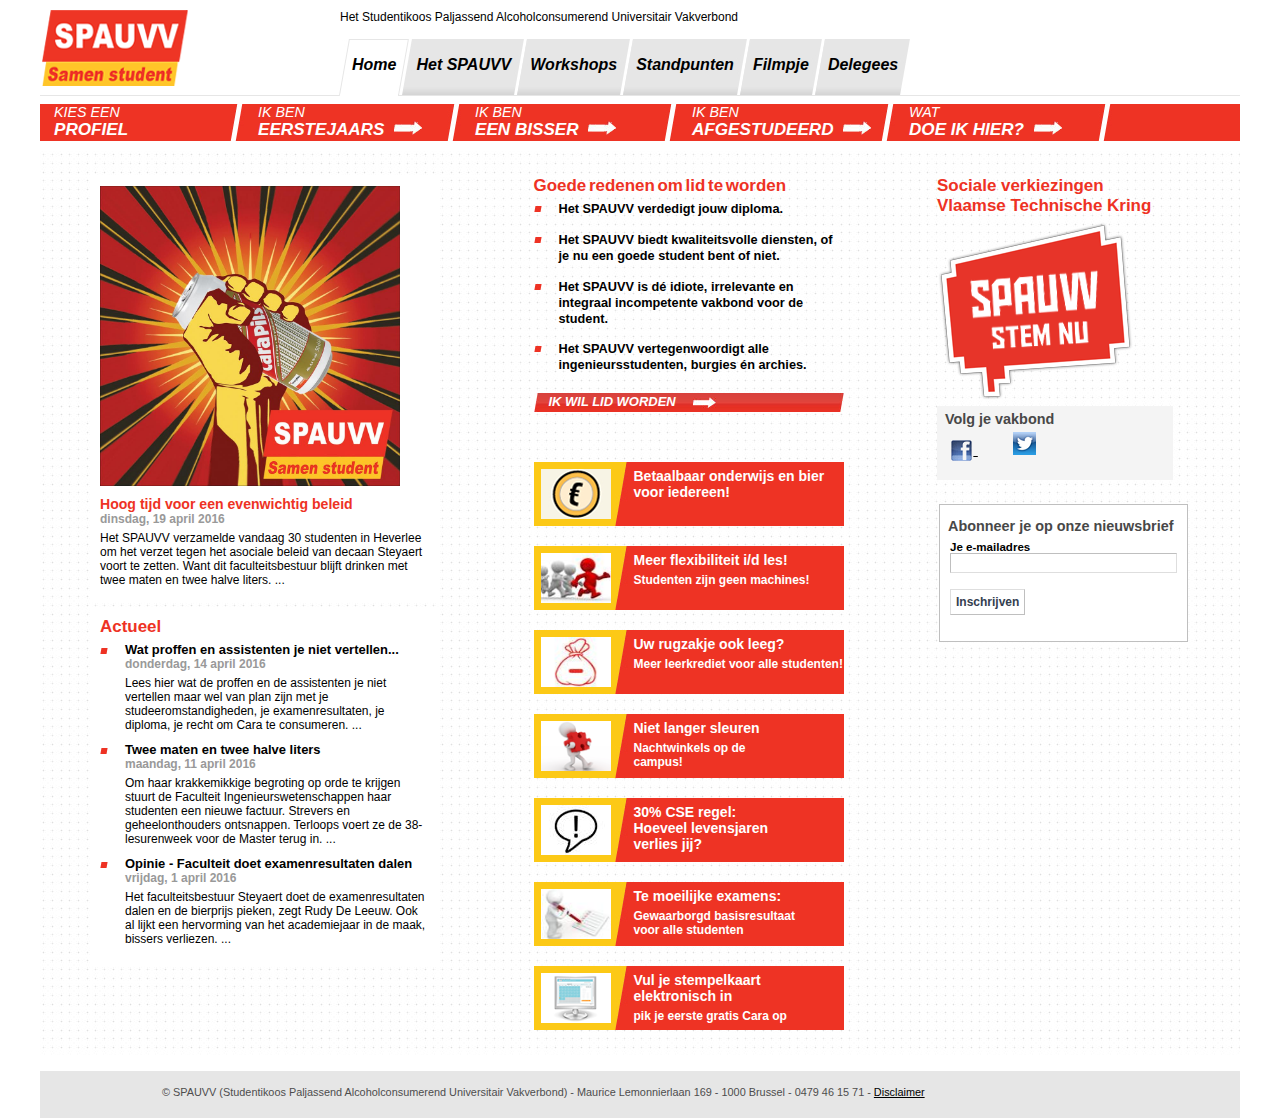
<file: index.html>
<html class="webkit safari safari0 linux js" dir="ltr"><head>
    <meta content="text/html; charset=utf-8" http-equiv="Content-Type">
    <meta content="IE=EmulateIE7" http-equiv="X-UA-Compatible">
    <title>SPAUVV studentikoos paljassend alcoholconsumerend universitair vakverbond</title>
    <meta content="Het SPAUVV, de studentikoze vakbond van België met meer dan 1,5 miljoen leden. Het SPAUVV komt op voor de rechten van zijn leden, maar ook voor een rechtvaardiger wereld. Maak kennis met een strijdvaardige vakbond die onderhandelt als het kan, strijdt als het moet." lang="nl-NL" name="description">
    <meta content="SPAUVV, ABVV, vakbond, socialistisch, studentikoos, studenten, VTK, ingenieurs, burgerlijk ingenieur, leuven, vlaamse technische kring, VTK leuven, KU Leuven" lang="nl-NL" name="keywords">
    <link href="./index_files/css.jsp" rel="stylesheet" type="text/css">
    <link href="./index_files/test.css" rel="stylesheet" type="text/css">
    <link href="./index_files/css(1).jsp" rel="stylesheet" type="text/css">
    <link href="./index_files/test(1).css" rel="stylesheet" type="text/css">
    <!-- Deze dingen zijn voor de icoontjes van realfavicongenerator.net: -->
    <link rel="apple-touch-icon" sizes="57x57" href="icons/apple-touch-icon-57x57.png">
    <link rel="apple-touch-icon" sizes="60x60" href="icons/apple-touch-icon-60x60.png">
    <link rel="apple-touch-icon" sizes="72x72" href="icons/apple-touch-icon-72x72.png">
    <link rel="apple-touch-icon" sizes="76x76" href="icons/apple-touch-icon-76x76.png">
    <link rel="apple-touch-icon" sizes="114x114" href="icons/apple-touch-icon-114x114.png">
    <link rel="apple-touch-icon" sizes="120x120" href="icons/apple-touch-icon-120x120.png">
    <link rel="apple-touch-icon" sizes="144x144" href="icons/apple-touch-icon-144x144.png">
    <link rel="apple-touch-icon" sizes="152x152" href="icons/apple-touch-icon-152x152.png">
    <link rel="apple-touch-icon" sizes="180x180" href="icons/apple-touch-icon-180x180.png">
    <link rel="icon" type="image/png" href="icons/favicon-32x32.png" sizes="32x32">
    <link rel="icon" type="image/png" href="icons/android-chrome-192x192.png" sizes="192x192">
    <link rel="icon" type="image/png" href="icons/favicon-96x96.png" sizes="96x96">
    <link rel="icon" type="image/png" href="icons/favicon-16x16.png" sizes="16x16">
    <link rel="manifest" href="icons/manifest.json">
    <meta name="msapplication-TileColor" content="#da532c">
    <meta name="msapplication-TileImage" content="mstile-144x144.png">
    <meta name="theme-color" content="#ffffff">
    <!-- einde icoontjes -->
    <script type="text/javascript">
    /*<![CDATA[*/var Liferay={Browser:{acceptsGzip:function(){return true},getMajorVersion:function(){return 49},getRevision:function(){return"537.36"},getVersion:function(){return"49.0.2623.112"},isAir:function(){return false},isChrome:function(){return true},isFirefox:function(){return false},isGecko:function(){return true},isIe:function(){return false},isIphone:function(){return false},isLinux:function(){return true},isMac:function(){return false},isMobile:function(){return false},isMozilla:function(){return true},isOpera:function(){return false},isRtf:function(){return true},isSafari:function(){return true},isSun:function(){return false},isWap:function(){return false},isWapXhtml:function(){return false},isWebKit:function(){return true},isWindows:function(){return false},isWml:function(){return false}},ThemeDisplay:{getCompanyId:function(){return"10113"},getUserId:function(){return"10116"},getDoAsUserIdEncoded:function(){return""},getPlid:function(){return"10137"},getLayoutId:function(){return"1"},getLayoutURL:function(){return"/web/guest/home-nl"},isPrivateLayout:function(){return"false"},getParentLayoutId:function(){return"2"},getScopeGroupId:function(){return"10134"},isSignedIn:function(){return false},getLanguageId:function(){return"nl_NL"},isFreeformLayout:function(){return false},isStateExclusive:function(){return false},isStateMaximized:function(){return false},isStatePopUp:function(){return false},getPathContext:function(){return""},getPathImage:function(){return"/image"},getPathMain:function(){return"/c"},getPathThemeImages:function(){return"/abvv-public-theme/images"},getPathThemeRoot:function(){return"/abvv-public-theme/"},getURLHome:function(){return"http://www.abvv.be/web/guest"},getSessionId:function(){return"9UxK8sOp-2pBidGFzrsqd5-"},getPortletSetupShowBordersDefault:function(){return false}},PropsValues:{NTLM_AUTH_ENABLED:false}};var themeDisplay=Liferay.ThemeDisplay;/*]]>*/
    </script>
    <script src="./index_files/jquery.js" type="text/javascript">
    </script>
    <script src="./index_files/cookie.js" type="text/javascript">
    </script>
    <script src="./index_files/hover_intent.js" type="text/javascript">
    </script>
    <script src="./index_files/j2browse.js" type="text/javascript">
    </script>
    <script src="./index_files/livequery.js" type="text/javascript">
    </script>
    <script src="./index_files/ui.core.js" type="text/javascript">
    </script>
    <script src="./index_files/ui.datepicker.js" type="text/javascript">
    </script>
    <script src="./index_files/ui.dialog.js" type="text/javascript">
    </script>
    <script src="./index_files/ui.draggable.js" type="text/javascript">
    </script>
    <script src="./index_files/ui.slider.js" type="text/javascript">
    </script>
    <script src="./index_files/ui.color_picker.js" type="text/javascript">
    </script>
    <script src="./index_files/swfobject.js" type="text/javascript">
    </script>
    <script src="./index_files/class.js" type="text/javascript">
    </script>
    <script src="./index_files/language.js" type="text/javascript">
    </script>
    <script src="./index_files/liferay.js" type="text/javascript">
    </script>
    <script src="./index_files/util.js" type="text/javascript">
    </script>
    <script src="./index_files/events.js" type="text/javascript">
    </script>
    <script src="./index_files/popup.js" type="text/javascript">
    </script>
    <script src="./index_files/portal.js" type="text/javascript">
    </script>
    <script src="./index_files/portlet.js" type="text/javascript">
    </script>
    <script src="./index_files/portlet_sharing.js" type="text/javascript">
    </script>
    <script src="./index_files/portlet_url.js" type="text/javascript">
    </script>
    <script src="./index_files/color_picker.js" type="text/javascript">
    </script>
    <script src="./index_files/dock.js" type="text/javascript">
    </script>
    <script src="./index_files/menu.js" type="text/javascript">
    </script>
    <script type="text/javascript">
    /*<![CDATA[*/Liferay.currentURL="\x2fweb\x2fguest\x2fhome-nl";Liferay.currentURLEncoded="%2Fweb%2Fguest%2Fhome-nl";jQuery(function(){Liferay.Util.addInputType();Liferay.Util.addInputFocus()});Liferay.Portlet.ready(function(b,a){Liferay.Util.addInputType(b,a);if(Liferay.Menu){new Liferay.Menu({button:".lfr-actions",context:a[0],trigger:".lfr-trigger"})}});Liferay.Portlet.list=["featurednewsitem_WAR_tonsaiportlet","newsblock_WAR_tonsaiportlet","pressblock_WAR_tonsaiportlet","actionblock_WAR_tonsaiportlet","recruitmenthome_WAR_tonsaiportlet","pushbuttons_WAR_tonsaiportlet_INSTANCE_yB1b","56_INSTANCE_3YPx","56_INSTANCE_8fCW","56_INSTANCE_hQe1","abvvnewslettersubscription_WAR_abvvformsportlet_INSTANCE_2qLi","56_INSTANCE_E6te","56_INSTANCE_U6oh","56_INSTANCE_KP3d"];if(jQuery.ui&&jQuery.ui.tabs){jQuery.extend(jQuery.ui.tabs.defaults,{navClass:"ui-tabs tabs",selectedClass:"current"})}jQuery(function(){if(Liferay.Dock){Liferay.Dock.init()}if(Liferay.Menu){new Liferay.Menu()}if(Liferay.Notice){Liferay.Notice.prototype.setClosing()}});/*]]>*/
    </script>
    <script src="./index_files/test.js" type="text/javascript">
    </script>
    <link class="lfr-css-file" href="./index_files/main.css" rel="stylesheet" type="text/css">
    <style type="text/css">
    #banner .logo a{background:url(/image/company_logo?img_id=0&amp;t=1458390352526) no-repeat;display:block;font-size:0;height:76px;text-indent:-9999em;width:209px;}
    </style>
    <style type="text/css">
    #webform div.ctrl-holder label.lbltext{float:none;}
    </style>
    <!--[if IE]> <style type="text/css">.clearfix{zoom:1;}</style><![endif]-->
    <script type="text/javascript">
    /*<![CDATA[*/jQuery(document).ready(function(){jQuery(".dropdown dt a").click(function(){jQuery(".dropdown dd ul").toggle()});jQuery(".dropdown dd ul li a").click(function(){var b=jQuery(this).html();jQuery(".dropdown dt a span").html(b);jQuery(".dropdown dd ul").hide();jQuery(".labelselect").addClass("visiblelabel")});function a(b){return jQuery("#"+b).find("dt a span.value").html()}jQuery(document).bind("click",function(c){var b=jQuery(c.target);if(!b.parents().hasClass("dropdown")){jQuery(".dropdown dd ul").hide()}})});/*]]>*/
    </script>
    <script async="true" src="./index_files/ga.js">
    </script>
    <link href="chrome-extension://alaadmjkbkmkhgdefdfeogneooblledf/data/css/standard-tip-ui.css" rel="stylesheet" type="text/css">
<script src="http://www.google-analytics.com/ga.js" async="true"></script><script src="http://www.google-analytics.com/ga.js" async="true"></script></head>
<body class=" controls-visible guest-community signed-out public-page" style="font-size: medium;">
    <div class="no-print" id="navigation">
        <div class="portlet-boundary portlet-boundary_servicenavigation_WAR_tonsaiportlet_" id="p_p_id_servicenavigation_WAR_tonsaiportlet_INSTANCE_abvv_">
            <a id="p_servicenavigation_WAR_tonsaiportlet_INSTANCE_abvv"></a>
            <div class="portlet-borderless-container" style="">
                <div>
                    <div id="header_links_container" style="font-family: Arial,Verdana;
    font-size: 0.75em;height: 14px;">Het Studentikoos Paljassend Alcoholconsumerend Universitair Vakverbond</div>
                </div>
            </div>
            <script type="text/javascript">
            /*<![CDATA[*/Liferay.Portlet.onLoad({canEditTitle:false,columnPos:0,isStatic:"end",namespacedId:"p_p_id_servicenavigation_WAR_tonsaiportlet_INSTANCE_abvv_",portletId:"servicenavigation_WAR_tonsaiportlet_INSTANCE_abvv",refreshURL:"\x2fc\x2fportal\x2frender_portlet\x3fp_l_id\x3d10137\x26p_p_id\x3dservicenavigation_WAR_tonsaiportlet_INSTANCE_abvv\x26p_p_lifecycle\x3d0\x26p_p_state\x3dnormal\x26p_p_mode\x3dview\x26p_p_col_id\x3d\x26p_p_col_pos\x3d0\x26p_p_col_count\x3d0\x26currentURL\x3d\x252Fweb\x252Fguest\x252Fhome-nl"});/*]]>*/
            </script>
        </div>

        <div id="logo_container">
            <div id="logo_sub_container" title="Home Vakbond SPAUVV | Studentikoos Paljassend Alcoholconsumerend Universitair Vakverbond">
                <a href="http://www.abvv.be/web/guest/home-nl/?p_p_id=breadcrumb_WAR_abvvbreadcrumbportlet_INSTANCE_abvv&amp;_breadcrumb_WAR_abvvbreadcrumbportlet_INSTANCE_abvv_profile=structprofile01&amp;p_p_state=normal&amp;p_p_lifecycle=1">
                </a>
                <div id="logo_nl"></div>
            </div>
        </div>
        <div id="header_mainmenu_container">
            <div id="header_mainmenu_subcontainer">
                <div class="highlight_firstelement" id="header_mainmenu_subsubcontainer">
                    <ul id="header_mainmenu">
                        <li class="highlighted"><a class="header_mainmenu_text header_mainmenu_text_highlighted" href="index.html">Home</a></li>
                        <li><a class="header_mainmenu_text" href="over-spauvv.html">Het SPAUVV</a></li>
                        <li><a class="header_mainmenu_text" href="workshops.html">Workshops</a></li>
                        <li><a class="header_mainmenu_text" href="standpunten.html">Standpunten</a></li>
                        <li><a class="header_mainmenu_text" href="filmpje.html">Filmpje</a></li>
                        <li class="last"><a class="header_mainmenu_text" href="delegees.html">Delegees</a></li>
                    </ul>
                </div>
            </div>
        </div>
        <div class="portlet-boundary portlet-boundary_breadcrumb_WAR_abvvbreadcrumbportlet_" id="p_p_id_breadcrumb_WAR_abvvbreadcrumbportlet_INSTANCE_abvv_">
            <a id="p_breadcrumb_WAR_abvvbreadcrumbportlet_INSTANCE_abvv"></a>
            <div id="header_profielbalk_container">
                <ul id="header_profielbalk">
                    <li class="first">Kies een<span class="profile_emphasis">profiel</span></li>
                    <li class="">
                        <div class="profielbalk_li_wrap">
                            <a class="header_profielbalk" href="https://iiw.kuleuven.be/groept" target="_blank">
                            Ik ben <span class="profile_emphasis">eerstejaars
                            <img border="0" src="./index_files/profiel_arrow.gif"></span></a>
                        </div>
                    </li>
                    <li class="">
                        <div class="profielbalk_li_wrap">
                            <a class="header_profielbalk" href="standpunten.html">
                            Ik ben <span class="profile_emphasis">een bisser
                            <img border="0" src="./index_files/profiel_arrow.gif"></span></a>
                        </div>
                    </li>
                    <li class="">
                        <div class="profielbalk_li_wrap">
                            <a class="header_profielbalk" href="http://abvv.be" target="_blank">
                            Ik ben <span class="profile_emphasis">afgestudeerd
                            <img border="0" src="./index_files/profiel_arrow.gif"></span></a>
                        </div>
                    </li>
                    <li class="">
                        <div class="profielbalk_li_wrap">
                            <a class="header_profielbalk" href="http://www.seniorennet.be/Pages/Thuis_op_internet/cursus.php" target="_blank" style="con">
                            Wat <span class="profile_emphasis">doe ik hier?
                            <img border="0" src="./index_files/profiel_arrow.gif"></span></a>
                        </div>
                    </li>
                </ul>
            </div>
            <script type="text/javascript">
            /*<![CDATA[*/Liferay.Portlet.onLoad({canEditTitle:false,columnPos:0,isStatic:"end",namespacedId:"p_p_id_breadcrumb_WAR_abvvbreadcrumbportlet_INSTANCE_abvv_",portletId:"breadcrumb_WAR_abvvbreadcrumbportlet_INSTANCE_abvv",refreshURL:"\x2fc\x2fportal\x2frender_portlet\x3fp_l_id\x3d10137\x26p_p_id\x3dbreadcrumb_WAR_abvvbreadcrumbportlet_INSTANCE_abvv\x26p_p_lifecycle\x3d0\x26p_p_state\x3dnormal\x26p_p_mode\x3dview\x26p_p_col_id\x3d\x26p_p_col_pos\x3d0\x26p_p_col_count\x3d0\x26currentURL\x3d\x252Fweb\x252Fguest\x252Fhome-nl"});/*]]>*/
            </script>
        </div>
    </div>

<!-- ************ -->
<!-- ************ -->
<!-- ************ -->
<!-- ************ -->
<!-- ************ -->
<!-- EINDE HEADER -->
<!-- ************ -->
<!-- ************ -->
<!-- ************ -->
<!-- ************ -->
<!-- ************ -->




    <div id="content_general">
        <div id="content_container">
            <div class="portlet-boundary portlet-boundary_103_" id="p_p_id_103_">
                <a id="p_103"></a>
                <script type="text/javascript">
                /*<![CDATA[*/Liferay.Portlet.onLoad({canEditTitle:false,columnPos:0,isStatic:"end",namespacedId:"p_p_id_103_",portletId:"103",refreshURL:"\x2fc\x2fportal\x2frender_portlet\x3fp_l_id\x3d10137\x26p_p_id\x3d103\x26p_p_lifecycle\x3d0\x26p_p_state\x3dnormal\x26p_p_mode\x3dview\x26p_p_col_id\x3d\x26p_p_col_pos\x3d0\x26p_p_col_count\x3d0\x26currentURL\x3d\x252Fweb\x252Fguest\x252Fhome-nl"});/*]]>*/
                </script>
            </div>
            <div id="abvv-homepage">
                <div class="columns-3" id="content-wrapper">
                    <table class="lfr-grid" id="layout-grid">
                        <tbody>
                            <tr>
                                <td class="lfr-column" id="column-1" valign="top">
                                    <div class="lfr-portlet-column" id="layout-column_column-1">
                                        <div class="portlet-boundary portlet-boundary_featurednewsitem_WAR_tonsaiportlet_" id="p_p_id_featurednewsitem_WAR_tonsaiportlet_">
                                        <a id="p_featurednewsitem_WAR_tonsaiportlet">
                                            </a>
                                            <div class="portlet-borderless-container" style="">
                                                <div>
                                                    <div class="main" id="main">
                                                        <div class="searchoverview">
                                                            <div class="searchoverview">
                                                                <div class="media-foto">
                                                                    <a class="h2_a" href="http://www.abvv.be/web/guest/news-nl/-/article/4573561/&amp;p_l_id=10187">
                                                                    <img alt="Vakbond SPAUVV" height="300" src="./index_files/images/vuist.jpg" width="300"></a>
                                                                </div>
                                                                <div id="intro">
                                                                    <h3 class="featured_newsitem_title">
                                                                    <a class="h2_a" href="http://www.abvv.be/web/guest/news-nl/-/article/4593615/&p_l_id=10187">
                                                                    Hoog tijd voor een evenwichtig beleid</a></h3>
                                                                    <div class="datum">
                                                                        dinsdag, 19 april 2016
                                                                    </div>
                                                                    <p>Het SPAUVV verzamelde vandaag 30 studenten in Heverlee om het verzet tegen het asociale beleid van decaan Steyaert voort te zetten. Want dit faculteitsbestuur blijft drinken met twee maten en twee halve liters. ...</p>
                                                                </div>
                                                            </div>
                                                        </div>
                                                    </div>
                                                </div>
                                            </div>
                                            <script type="text/javascript">
                                            /*<![CDATA[*/Liferay.Portlet.onLoad({canEditTitle:false,columnPos:0,isStatic:"end",namespacedId:"p_p_id_featurednewsitem_WAR_tonsaiportlet_",portletId:"featurednewsitem_WAR_tonsaiportlet",refreshURL:"\x2fc\x2fportal\x2frender_portlet\x3fp_l_id\x3d10137\x26p_p_id\x3dfeaturednewsitem_WAR_tonsaiportlet\x26p_p_lifecycle\x3d0\x26p_p_state\x3dnormal\x26p_p_mode\x3dview\x26p_p_col_id\x3dcolumn-1\x26p_p_col_pos\x3d0\x26p_p_col_count\x3d4\x26currentURL\x3d\x252Fweb\x252Fguest\x252Fhome-nl"});/*]]>*/
                                            </script>
                                        </div>
                                        <div class="portlet-boundary portlet-boundary_newsblock_WAR_tonsaiportlet_" id="p_p_id_newsblock_WAR_tonsaiportlet_">
                                            <a id="p_newsblock_WAR_tonsaiportlet"></a>
                                            <div class="portlet-borderless-container" style="">
                                                <div>
                                                    <div class="main" id="main">
                                                        <div class="searchoverview">
                                                            <div class="searchoverview">
                                                                <h1>
                                                                Actueel</h1>
                                                                <ul class="regular_list">
                                                                    <li>
                                                                        <span class="title">
                                                                        <a href="http://www.abvv.be/web/guest/news-nl/-/article/4578296/&amp;p_l_id=10187">
                                                                        Wat proffen en assistenten je niet vertellen...</a></span>
                                                                        <div class="datum">donderdag, 14 april 2016</div>
                                                                        <p>Lees hier wat de proffen en de assistenten je niet vertellen maar wel van plan zijn met je studeeromstandigheden, je examenresultaten, je diploma, je recht om Cara te consumeren. ...</p>
                                                                    </li>

                                                                    <li>
                                                                        <span class="title">
                                                                        <a href="http://www.abvv.be/web/guest/news-nl/-/article/4573561/&amp;p_l_id=10187">
                                                                        Twee maten en twee halve liters</a></span>
                                                                        <div class="datum">maandag, 11 april 2016</div>
                                                                        <p>Om haar krakkemikkige begroting op orde te krijgen stuurt de Faculteit Ingenieurswetenschappen haar studenten een nieuwe factuur. Strevers en geheelonthouders ontsnappen. Terloops voert ze de 38-lesurenweek voor de Master terug in. ...</p>
                                                                    </li>

                                                                    <li>
                                                                        <span class="title">
                                                                        <a href="http://www.abvv.be/web/guest/news-nl/-/article/4539441/&amp;p_l_id=10187">
                                                                        Opinie - Faculteit doet examenresultaten dalen</a></span>
                                                                        <div class="datum">vrijdag, 1 april 2016</div>
                                                                        <p>Het faculteitsbestuur Steyaert doet de examenresultaten dalen en de bierprijs pieken, zegt Rudy De Leeuw. Ook al lijkt een hervorming van het academiejaar in de maak, bissers verliezen. ...</p>
                                                                    </li>
                                                                </ul>
                                                            </div>
                                                        </div>
                                                    </div>
                                                </div>
                                            </div>
                                            <script type="text/javascript">
                                            /*<![CDATA[*/Liferay.Portlet.onLoad({canEditTitle:false,columnPos:1,isStatic:"end",namespacedId:"p_p_id_newsblock_WAR_tonsaiportlet_",portletId:"newsblock_WAR_tonsaiportlet",refreshURL:"\x2fc\x2fportal\x2frender_portlet\x3fp_l_id\x3d10137\x26p_p_id\x3dnewsblock_WAR_tonsaiportlet\x26p_p_lifecycle\x3d0\x26p_p_state\x3dnormal\x26p_p_mode\x3dview\x26p_p_col_id\x3dcolumn-1\x26p_p_col_pos\x3d1\x26p_p_col_count\x3d4\x26currentURL\x3d\x252Fweb\x252Fguest\x252Fhome-nl"});/*]]>*/
                                            </script>
                                        </div>


                                    </div>
                                </td>
                                <td class="empty-column">&nbsp;</td>
                                <td class="lfr-column" id="column-2" valign="top">
                                    <div class="lfr-portlet-column" id="layout-column_column-2">
                                        <div class="portlet-boundary portlet-boundary_recruitmenthome_WAR_tonsaiportlet_" id="p_p_id_recruitmenthome_WAR_tonsaiportlet_">
                                        <a id="p_recruitmenthome_WAR_tonsaiportlet">
                                            </a>
                                            <div class="portlet-borderless-container" style="">
                                                <div>
                                                    <div id="recruitment-container">
                                                        <h1>Goede redenen om lid te worden</h1>
                                                        <a href="http://www.abvv.be/web/guest/lid-worden/algemeen"></a>
                                                        <div>
                                                            <ul class="regular_list">
                                                                <li><span class="title">Het SPAUVV verdedigt jouw diploma.</span></li>
                                                                <li><span class="title">Het SPAUVV biedt kwaliteitsvolle diensten, of je nu een goede student bent of niet.</span></li>
                                                                <li><span class="title">Het SPAUVV is dé idiote, irrelevante en integraal incompetente vakbond voor de student.</span></li>
                                                                <li><span class="title">Het SPAUVV vertegenwoordigt alle ingenieursstudenten, burgies én archies.</span></li>
                                                            </ul>
                                                        </div>
                                                        <div class="whitearrow-button">
                                                            <span class="left">
                                                            <!-- LAYOUT HELPER --></span>
                                                            <a href="https://vtk.stemt.org/" target="_blank">
                                                            <span class="title">IK WIL LID WORDEN</span></a>
                                                            <span class="right">
                                                            <!-- LAYOUT HELPER --></span>
                                                        </div>
                                                    </div>
                                                </div>
                                            </div>
                                            <script type="text/javascript">
                                            /*<![CDATA[*/Liferay.Portlet.onLoad({canEditTitle:false,columnPos:0,isStatic:"end",namespacedId:"p_p_id_recruitmenthome_WAR_tonsaiportlet_",portletId:"recruitmenthome_WAR_tonsaiportlet",refreshURL:"\x2fc\x2fportal\x2frender_portlet\x3fp_l_id\x3d10137\x26p_p_id\x3drecruitmenthome_WAR_tonsaiportlet\x26p_p_lifecycle\x3d0\x26p_p_state\x3dnormal\x26p_p_mode\x3dview\x26p_p_col_id\x3dcolumn-2\x26p_p_col_pos\x3d0\x26p_p_col_count\x3d2\x26currentURL\x3d\x252Fweb\x252Fguest\x252Fhome-nl"});/*]]>*/
                                            </script>
                                        </div>
                                        <div class="portlet-boundary portlet-boundary_pushbuttons_WAR_tonsaiportlet_" id="p_p_id_pushbuttons_WAR_tonsaiportlet_INSTANCE_yB1b_">
                                        <a id="p_pushbuttons_WAR_tonsaiportlet_INSTANCE_yB1b">
                                            </a>
                                            <div class="portlet-borderless-container" style="">
												<div>
                          <script type="text/javascript">

                          function getRandomInt(min, max) {
                            return Math.floor(Math.random() * (max - min + 1)) + min;
                          }
                          function showCSE() {
                            var jaren = getRandomInt(2, 37);
                            alert("Jij verliest " + jaren + " jaren!");
                          }
                          </script>
                        <liferay-theme:defineobjects>
                        	<div class="pushbutton"> <a href="standpunten.html" target="_blank" style="width: 100%; height: 100%; display: block;"> <img src="index_files/image_gallery(1)" height="50px" border="0" width="70px">
                        		<div class="pushbutton_text"> <p class="pushbutton_title">Betaalbaar onderwijs en bier voor iedereen!</p> <p class="pushbutton_sub_title"></p> </div> </a> </div>
                        	<div class="pushbutton"> <a href="standpunten.html" style="width: 100%; height: 100%; display: block;"> <img src="index_files/image_gallery(2)" height="50px" border="0" width="70px">
                        		<div class="pushbutton_text"> <p class="pushbutton_title">Meer flexibiliteit i/d les! </p> <p class="pushbutton_sub_title"> Studenten zijn geen machines!</p> </div> </a> </div>
                        	<div class="pushbutton"> <a href="standpunten.html" style="width: 100%; height: 100%; display: block;"> <img src="index_files/image_gallery(3)" height="50px" border="0" width="70px">
                        		<div class="pushbutton_text"> <p class="pushbutton_title">Uw rugzakje ook leeg?</p> <p class="pushbutton_sub_title">Meer leerkrediet voor alle studenten!</p> </div> </a> </div>
                        	<div class="pushbutton"> <a href="standpunten.html" target="_blank" style="width: 100%; height: 100%; display: block;"> <img src="index_files/image_gallery(4)" height="50px" border="0" width="70px">
                        		<div class="pushbutton_text"> <p class="pushbutton_title">Niet langer sleuren</p> <p class="pushbutton_sub_title">Nachtwinkels op de <br>campus!</p> </div> </a> </div>
                        	<div class="pushbutton"> <a href="javascript:showCSE();" onclick="" style="width: 100%; height: 100%; display: block;"> <img src="index_files/image_gallery(5)" height="50px" border="0" width="70px">
                        		<div class="pushbutton_text"> <p class="pushbutton_title">30% CSE regel: <br> Hoeveel levensjaren <br> verlies jij?</p>  </div> </a> </div>
                        	<div class="pushbutton"> <a href="standpunten.html" style="width: 100%; height: 100%; display: block;"> <img src="index_files/image_gallery(6)" height="50px" border="0" width="70px">
                        		<div class="pushbutton_text"> <p class="pushbutton_title">Te moeilijke examens:</p> <p class="pushbutton_sub_title">Gewaarborgd basisresultaat <br>voor alle studenten</p> </div> </a> </div>
                        	<div class="pushbutton"> <a href="http://www.abvv.be/stempelkaart" style="width: 100%; height: 100%; display: block;"> <img src="index_files/image_gallery(7)" height="50px" border="0" width="70px">
                        		<div class="pushbutton_text"> <p class="pushbutton_title">Vul je stempelkaart elektronisch in</p> <p class="pushbutton_sub_title">pik je eerste gratis Cara op</p> </div> </a> </div>
                        </liferay-theme:defineobjects>
                        </div>
											</div>
                                            <script type="text/javascript">
                                            /*<![CDATA[*/Liferay.Portlet.onLoad({canEditTitle:false,columnPos:1,isStatic:"end",namespacedId:"p_p_id_pushbuttons_WAR_tonsaiportlet_INSTANCE_yB1b_",portletId:"pushbuttons_WAR_tonsaiportlet_INSTANCE_yB1b",refreshURL:"\x2fc\x2fportal\x2frender_portlet\x3fp_l_id\x3d10137\x26p_p_id\x3dpushbuttons_WAR_tonsaiportlet_INSTANCE_yB1b\x26p_p_lifecycle\x3d0\x26p_p_state\x3dnormal\x26p_p_mode\x3dview\x26p_p_col_id\x3dcolumn-2\x26p_p_col_pos\x3d1\x26p_p_col_count\x3d2\x26currentURL\x3d\x252Fweb\x252Fguest\x252Fhome-nl"});/*]]>*/
                                            </script>
                                        </div>
                                    </div>
                                </td>
                                <td class="empty-column">&nbsp;</td>
                                <td class="lfr-column" id="column-3" valign="top">
                                    <div class="lfr-portlet-column" id="layout-column_column-3">
                                        <div class="portlet-boundary portlet-boundary_56_ portlet-journal-content" id="p_p_id_56_INSTANCE_3YPx_">
                                            <a id="p_56_INSTANCE_3YPx"></a>
                                            <div class="portlet-borderless-container" style="">
                                                <div>
                                                    <div class="journal-content-article" id="article_10134_4080117_1.0">
                                                    <h1>Sociale verkiezingen <br>Vlaamse Technische Kring                                                 </h1>
                                                        <p><a href="https://vtk.stemt.org/" target="_blank"><img align="absmiddle" alt="Stem SPAUVV" height="180" src="./index_files/image_gallery(8)" width="197"></a></p>
                                                    </div>
                                                </div>
                                            </div>
                                            <script type="text/javascript">
                                            /*<![CDATA[*/Liferay.Portlet.onLoad({canEditTitle:false,columnPos:0,isStatic:"end",namespacedId:"p_p_id_56_INSTANCE_3YPx_",portletId:"56_INSTANCE_3YPx",refreshURL:"\x2fc\x2fportal\x2frender_portlet\x3fp_l_id\x3d10137\x26p_p_id\x3d56_INSTANCE_3YPx\x26p_p_lifecycle\x3d0\x26p_p_state\x3dnormal\x26p_p_mode\x3dview\x26p_p_col_id\x3dcolumn-3\x26p_p_col_pos\x3d0\x26p_p_col_count\x3d7\x26currentURL\x3d\x252Fweb\x252Fguest\x252Fhome-nl"});/*]]>*/
                                            </script>
                                        </div>
                                        <div class="portlet-boundary portlet-boundary_56_ portlet-journal-content" id="p_p_id_56_INSTANCE_8fCW_">
                                            <a id="p_56_INSTANCE_8fCW"></a>
                                            <div class="portlet-borderless-container" style="">
                                                <div>
                                                    <div class="journal-content-article" id="article_10134_131393_1.0">
                                                        <table bgcolor="#F4F4F4" border="0" cellpadding="0" cellspacing="0" width="236">
                                                            <caption></caption>
                                                            <tbody>
                                                                <tr>
                                                                    <td>
                                                                        <p style="font: 10.8pt arial">
                                                                        <strong>
                                                                        &nbsp;&nbsp;<span style="color: #484848">Volg je vakbond&nbsp;&nbsp;</span></strong></p>
                                                                    </td>
                                                                </tr>
                                                                <tr>
                                                                    <td>
                                                                    &nbsp;&nbsp;
                                                                    <a href="https://www.facebook.com/SPAUVV" target="_blank">
                                                                      <img align="absmiddle" alt="Volg het SPAUVV op Facebook" height="23" src="./index_files/image_gallery(9)" width="23">
                                                                    </a>&nbsp;&nbsp;&nbsp;&nbsp;&nbsp;&nbsp;&nbsp;
                                                                    <a href="https://twitter.com/SPAUVV" target="_blank">
                                                                      <img alt="Volg het SPAUVV op Twitter" height="23" src="./index_files/image_gallery(12)" width="23">
                                                                    </a></td>
                                                                </tr>
                                                                <tr>
                                                                    <td>
                                                                    &nbsp;</td>
                                                                </tr>
                                                            </tbody>
                                                        </table>
                                                        <p style="text-align: left">
                                                        &nbsp;</p>
                                                    </div>
                                                </div>
                                            </div>
                                            <script type="text/javascript">
                                            /*<![CDATA[*/Liferay.Portlet.onLoad({canEditTitle:false,columnPos:1,isStatic:"end",namespacedId:"p_p_id_56_INSTANCE_8fCW_",portletId:"56_INSTANCE_8fCW",refreshURL:"\x2fc\x2fportal\x2frender_portlet\x3fp_l_id\x3d10137\x26p_p_id\x3d56_INSTANCE_8fCW\x26p_p_lifecycle\x3d0\x26p_p_state\x3dnormal\x26p_p_mode\x3dview\x26p_p_col_id\x3dcolumn-3\x26p_p_col_pos\x3d1\x26p_p_col_count\x3d7\x26currentURL\x3d\x252Fweb\x252Fguest\x252Fhome-nl"});/*]]>*/
                                            </script>
                                        </div>

                                        <div class="portlet-boundary portlet-boundary_abvvnewslettersubscription_WAR_abvvformsportlet_" id="p_p_id_abvvnewslettersubscription_WAR_abvvformsportlet_INSTANCE_2qLi_">
                                        <a id="p_abvvnewslettersubscription_WAR_abvvformsportlet_INSTANCE_2qLi">
                                            </a>
                                            <div class="portlet-borderless-container" style="">
                                                <div>
                                                    <script type="text/javascript">
                                                    /*<![CDATA[*/jQuery(document).ready(function(){jQuery("#form1").validate({ignore:":hidden"})});/*]]>*/
                                                    </script>
                                                    <style>
                                                    label.error { font-size: 0.85em; color: #EE3224; background: #FDD url(/abvv-public-theme/images/messages/error.png) no-repeat 6px 50%; border: 1px solid red; font-weight: bold; margin: 0px 3px 3px; padding: 4px 10px 2px 27px; text-align: left; } input[type="text"], input[type="password"], input[type="file"], input[type="submit"], input[type="button"], input[type="reset"], select, textarea, .textarea { background-image:none; background-color:#fff; font-family: Arial,Verdana; font-size: 12px; } p.intro{ font-size:12px; color:#000; } textarea.focus { background:none; }
                                                    </style>
                                                    <div id="questionform" style="margin-bottom: 28px">
                                                        <div id="abvvwebform">
                                                            <fieldset class="block-labels">
                                                                <p style="font: 10.8pt arial">
                                                                <strong><span style="color: #484848">
                                                                Abonneer je op onze nieuwsbrief</span></strong></p>
                                                                <form id="fm" method="POST" name="fm" action="http://www.abvv.be/web/guest/nieuwsbrief?p_p_id=abvvnewslettersubscription_WAR_abvvformsportlet_INSTANCE_Hd4k&amp;p_p_lifecycle=1&amp;p_p_state=normal&amp;p_p_mode=view&amp;p_p_col_id=column-2&amp;p_p_col_pos=1&amp;p_p_col_count=3&amp;_abvvnewslettersubscription_WAR_abvvformsportlet_INSTANCE_Hd4k_javax.portlet.action=addSubscriber">
                                                                <input type="hidden" name="agreement" value="on">
                                                                <input type="hidden" name="firstname" value="">
                                                                <input type="hidden" name="name" value="">
                                                                <input type="hidden" name="language" value="">
                                                                <input type="hidden" name="region" value="">
                                                                <input type="hidden" name="central" value="">
                                                                <input type="hidden" name="rrn" value="">
                                                                <input type="hidden" name="gsm" value="">
                                                                <input type="hidden" name="member" value="No">
                                                                    <div class="ctrl-holder clearfix">
                                                                    <label class="lbltext">
                                                                        Je e-mailadres</label>
                                                                        <input class="required" id="email" name="email" size="30" type="text">
                                                                    </div>
                                                                    <div class="ctrl-holder clearfix no-print">
                                                                    <label class="lbltext">
                                                                        &nbsp;</label>
                                                                        <input class="submit" type="submit" value="Inschrijven">
                                                                        </div>
                                                                </form>
                                                            </fieldset>
                                                        </div>
                                                    </div>
                                                </div>
                                            </div>
                                            <script type="text/javascript">
                                            /*<![CDATA[*/Liferay.Portlet.onLoad({canEditTitle:false,columnPos:3,isStatic:"end",namespacedId:"p_p_id_abvvnewslettersubscription_WAR_abvvformsportlet_INSTANCE_2qLi_",portletId:"abvvnewslettersubscription_WAR_abvvformsportlet_INSTANCE_2qLi",refreshURL:"\x2fc\x2fportal\x2frender_portlet\x3fp_l_id\x3d10137\x26p_p_id\x3dabvvnewslettersubscription_WAR_abvvformsportlet_INSTANCE_2qLi\x26p_p_lifecycle\x3d0\x26p_p_state\x3dnormal\x26p_p_mode\x3dview\x26p_p_col_id\x3dcolumn-3\x26p_p_col_pos\x3d3\x26p_p_col_count\x3d7\x26currentURL\x3d\x252Fweb\x252Fguest\x252Fhome-nl"});/*]]>*/
                                            </script>
                                        </div>



                                    </div>
                                </td>
                            </tr>
                        </tbody>
                    </table>
                </div>
            </div>
            <form action="" id="hrefFm" method="post" name="hrefFm"></form>
        </div>
    </div>





<!-- ************ -->
<!-- ************ -->
<!-- ************ -->
<!-- ************ -->
<!-- ************ -->
<!-- BEGIN FOOTER -->
<!-- ************ -->
<!-- ************ -->
<!-- ************ -->
<!-- ************ -->
<!-- ************ -->

    <div class="no-print">
        <div class="portlet-boundary portlet-boundary_footer_WAR_tonsaiportlet_" id="p_p_id_footer_WAR_tonsaiportlet_INSTANCE_abvv_">
            <a id="p_footer_WAR_tonsaiportlet_INSTANCE_abvv"></a>
            <div class="portlet-borderless-container">
                <div>
                    <div id="footer_container" style="z-index: 0;">
                        <style type="text/css">
                        #footer{background-color:#e6e6e6;padding-top:15px;padding-left:122px;padding-bottom:20px;font-family:Arial,Verdana;}#footer{color:#4d4d4d;}.footer_links a{color:#4d4d4d;}.footer_links{list-style-type:none;padding-left:0;}.footer_links li{padding-bottom:5px;}
                        </style>
                        <div id="footer"> © SPAUVV (Studentikoos Paljassend Alcoholconsumerend Universitair Vakverbond) - Maurice Lemonnierlaan 169 - 1000 Brussel - 0479 46 15 71 - <a class="toggleDisclaimer" href="#disclaimer" id="disclaimer">Disclaimer</a>

                            <div class="contentDisclaimer" id="contentDisclaimer" style="display:none;">
                                <table border="0" cellpadding="0" cellspacing="1" width="800">
                                    <tbody>
                                        <tr>
                                            <td>
                                              <p style="font-size: 1em; text-align: justify">
                                                <u>Disclaimer</u><br>
                                                Elke gelijkenis met bestaande vakbonden en/of personen berust op louter toeval.<br>
                                                &nbsp;<br>
                                                <a name="disclaimer"></a>
                                              </p>
                                            </td>
                                        </tr>
                                    </tbody>
                                </table>
                            </div>
                        </div>
                        <script type="text/javascript">
                        /*<![CDATA[*/jQuery("a.toggleSitemap").click(function(){jQuery("div.contentDisclaimer").slideUp("slow");jQuery("div.contentSitemap").slideToggle("slow")});jQuery("a.toggleDisclaimer").click(function(){jQuery("div.contentSitemap").slideUp("slow");jQuery("div.contentDisclaimer").slideToggle("slow");jQuery("html, body").animate({ scrollTop: jQuery(document).height() }, "slow");});/*]]>*/
                        </script>
                    </div>
                </div>
            </div>
            <script type="text/javascript">
            /*<![CDATA[*/Liferay.Portlet.onLoad({canEditTitle:false,columnPos:0,isStatic:"end",namespacedId:"p_p_id_footer_WAR_tonsaiportlet_INSTANCE_abvv_",portletId:"footer_WAR_tonsaiportlet_INSTANCE_abvv",refreshURL:"\x2fc\x2fportal\x2frender_portlet\x3fp_l_id\x3d10137\x26p_p_id\x3dfooter_WAR_tonsaiportlet_INSTANCE_abvv\x26p_p_lifecycle\x3d0\x26p_p_state\x3dnormal\x26p_p_mode\x3dview\x26p_p_col_id\x3d\x26p_p_col_pos\x3d0\x26p_p_col_count\x3d0\x26currentURL\x3d\x252Fweb\x252Fguest\x252Fhome-nl"});/*]]>*/
            </script>
        </div>
    </div>
    <script src="./index_files/test(3).js" type="text/javascript">
    </script>
    <script src="./index_files/javascript.js" type="text/javascript">
    </script><script>
  (function(i,s,o,g,r,a,m){i['GoogleAnalyticsObject']=r;i[r]=i[r]||function(){
  (i[r].q=i[r].q||[]).push(arguments)},i[r].l=1*new Date();a=s.createElement(o),
  m=s.getElementsByTagName(o)[0];a.async=1;a.src=g;m.parentNode.insertBefore(a,m)
  })(window,document,'script','https://www.google-analytics.com/analytics.js','ga');

  ga('create', 'UA-4375928-16', 'auto');
  ga('send', 'pageview');

</script>
    <div></div>
    <div></div>



</body></html>
</file>
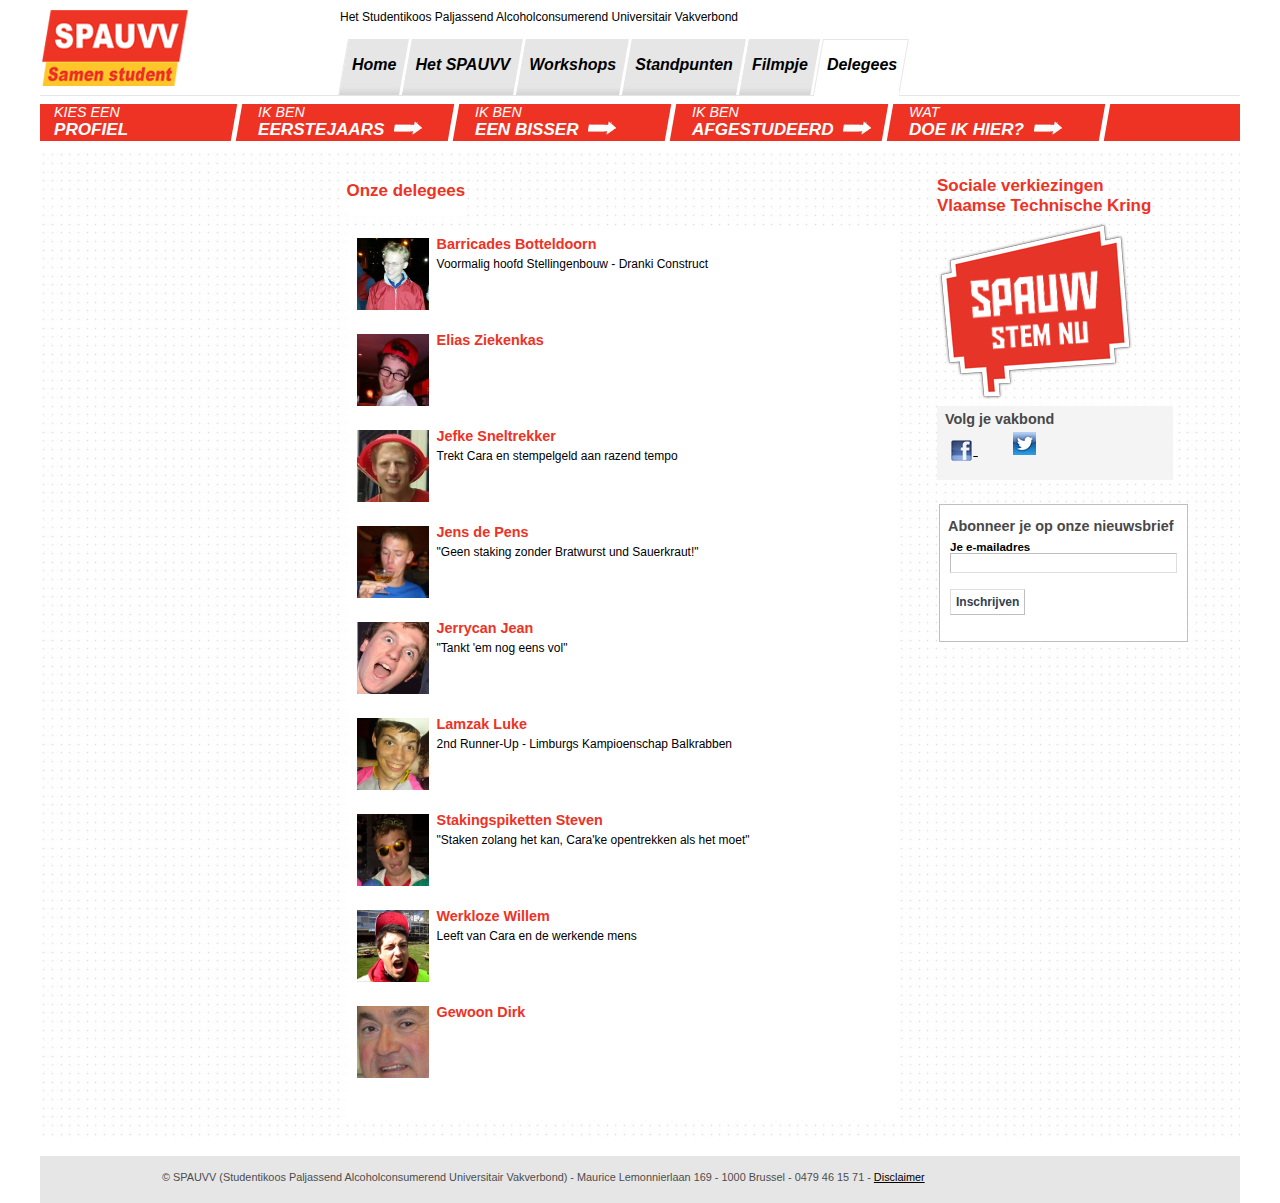
<file: delegees.html>
<html class="webkit safari safari0 linux js" dir="ltr"><head>
    <meta content="text/html; charset=utf-8" http-equiv="Content-Type">
    <meta content="IE=EmulateIE7" http-equiv="X-UA-Compatible">
    <title>SPAUVV studentikoos paljassend alcoholconsumerend universitair vakverbond</title>
    <meta content="Het SPAUVV, de studentikoze vakbond van België met meer dan 1,5 miljoen leden. Het SPAUVV komt op voor de rechten van zijn leden, maar ook voor een rechtvaardiger wereld. Maak kennis met een strijdvaardige vakbond die onderhandelt als het kan, strijdt als het moet." lang="nl-NL" name="description">
    <meta content="SPAUVV, ABVV, vakbond, socialistisch, studentikoos, studenten, VTK, ingenieurs, burgerlijk ingenieur, leuven, vlaamse technische kring, VTK leuven, KU Leuven" lang="nl-NL" name="keywords">
    <link href="./index_files/css.jsp" rel="stylesheet" type="text/css">
    <link href="./index_files/test.css" rel="stylesheet" type="text/css">
    <link href="./index_files/css(1).jsp" rel="stylesheet" type="text/css">
    <link href="./index_files/test(1).css" rel="stylesheet" type="text/css">
    <!-- Deze dingen zijn voor de icoontjes van realfavicongenerator.net: -->
    <link rel="apple-touch-icon" sizes="57x57" href="icons/apple-touch-icon-57x57.png">
    <link rel="apple-touch-icon" sizes="60x60" href="icons/apple-touch-icon-60x60.png">
    <link rel="apple-touch-icon" sizes="72x72" href="icons/apple-touch-icon-72x72.png">
    <link rel="apple-touch-icon" sizes="76x76" href="icons/apple-touch-icon-76x76.png">
    <link rel="apple-touch-icon" sizes="114x114" href="icons/apple-touch-icon-114x114.png">
    <link rel="apple-touch-icon" sizes="120x120" href="icons/apple-touch-icon-120x120.png">
    <link rel="apple-touch-icon" sizes="144x144" href="icons/apple-touch-icon-144x144.png">
    <link rel="apple-touch-icon" sizes="152x152" href="icons/apple-touch-icon-152x152.png">
    <link rel="apple-touch-icon" sizes="180x180" href="icons/apple-touch-icon-180x180.png">
    <link rel="icon" type="image/png" href="icons/favicon-32x32.png" sizes="32x32">
    <link rel="icon" type="image/png" href="icons/android-chrome-192x192.png" sizes="192x192">
    <link rel="icon" type="image/png" href="icons/favicon-96x96.png" sizes="96x96">
    <link rel="icon" type="image/png" href="icons/favicon-16x16.png" sizes="16x16">
    <link rel="manifest" href="icons/manifest.json">
    <meta name="msapplication-TileColor" content="#da532c">
    <meta name="msapplication-TileImage" content="mstile-144x144.png">
    <meta name="theme-color" content="#ffffff">
    <!-- einde icoontjes -->
    <script type="text/javascript">
    /*<![CDATA[*/var Liferay={Browser:{acceptsGzip:function(){return true},getMajorVersion:function(){return 49},getRevision:function(){return"537.36"},getVersion:function(){return"49.0.2623.112"},isAir:function(){return false},isChrome:function(){return true},isFirefox:function(){return false},isGecko:function(){return true},isIe:function(){return false},isIphone:function(){return false},isLinux:function(){return true},isMac:function(){return false},isMobile:function(){return false},isMozilla:function(){return true},isOpera:function(){return false},isRtf:function(){return true},isSafari:function(){return true},isSun:function(){return false},isWap:function(){return false},isWapXhtml:function(){return false},isWebKit:function(){return true},isWindows:function(){return false},isWml:function(){return false}},ThemeDisplay:{getCompanyId:function(){return"10113"},getUserId:function(){return"10116"},getDoAsUserIdEncoded:function(){return""},getPlid:function(){return"10137"},getLayoutId:function(){return"1"},getLayoutURL:function(){return"/web/guest/home-nl"},isPrivateLayout:function(){return"false"},getParentLayoutId:function(){return"2"},getScopeGroupId:function(){return"10134"},isSignedIn:function(){return false},getLanguageId:function(){return"nl_NL"},isFreeformLayout:function(){return false},isStateExclusive:function(){return false},isStateMaximized:function(){return false},isStatePopUp:function(){return false},getPathContext:function(){return""},getPathImage:function(){return"/image"},getPathMain:function(){return"/c"},getPathThemeImages:function(){return"/abvv-public-theme/images"},getPathThemeRoot:function(){return"/abvv-public-theme/"},getURLHome:function(){return"http://www.abvv.be/web/guest"},getSessionId:function(){return"9UxK8sOp-2pBidGFzrsqd5-"},getPortletSetupShowBordersDefault:function(){return false}},PropsValues:{NTLM_AUTH_ENABLED:false}};var themeDisplay=Liferay.ThemeDisplay;/*]]>*/
    </script>
    <script src="./index_files/jquery.js" type="text/javascript">
    </script>
    <script src="./index_files/cookie.js" type="text/javascript">
    </script>
    <script src="./index_files/hover_intent.js" type="text/javascript">
    </script>
    <script src="./index_files/j2browse.js" type="text/javascript">
    </script>
    <script src="./index_files/livequery.js" type="text/javascript">
    </script>
    <script src="./index_files/ui.core.js" type="text/javascript">
    </script>
    <script src="./index_files/ui.datepicker.js" type="text/javascript">
    </script>
    <script src="./index_files/ui.dialog.js" type="text/javascript">
    </script>
    <script src="./index_files/ui.draggable.js" type="text/javascript">
    </script>
    <script src="./index_files/ui.slider.js" type="text/javascript">
    </script>
    <script src="./index_files/ui.color_picker.js" type="text/javascript">
    </script>
    <script src="./index_files/swfobject.js" type="text/javascript">
    </script>
    <script src="./index_files/class.js" type="text/javascript">
    </script>
    <script src="./index_files/language.js" type="text/javascript">
    </script>
    <script src="./index_files/liferay.js" type="text/javascript">
    </script>
    <script src="./index_files/util.js" type="text/javascript">
    </script>
    <script src="./index_files/events.js" type="text/javascript">
    </script>
    <script src="./index_files/popup.js" type="text/javascript">
    </script>
    <script src="./index_files/portal.js" type="text/javascript">
    </script>
    <script src="./index_files/portlet.js" type="text/javascript">
    </script>
    <script src="./index_files/portlet_sharing.js" type="text/javascript">
    </script>
    <script src="./index_files/portlet_url.js" type="text/javascript">
    </script>
    <script src="./index_files/color_picker.js" type="text/javascript">
    </script>
    <script src="./index_files/dock.js" type="text/javascript">
    </script>
    <script src="./index_files/menu.js" type="text/javascript">
    </script>
    <script type="text/javascript">
    /*<![CDATA[*/Liferay.currentURL="\x2fweb\x2fguest\x2fhome-nl";Liferay.currentURLEncoded="%2Fweb%2Fguest%2Fhome-nl";jQuery(function(){Liferay.Util.addInputType();Liferay.Util.addInputFocus()});Liferay.Portlet.ready(function(b,a){Liferay.Util.addInputType(b,a);if(Liferay.Menu){new Liferay.Menu({button:".lfr-actions",context:a[0],trigger:".lfr-trigger"})}});Liferay.Portlet.list=["featurednewsitem_WAR_tonsaiportlet","newsblock_WAR_tonsaiportlet","pressblock_WAR_tonsaiportlet","actionblock_WAR_tonsaiportlet","recruitmenthome_WAR_tonsaiportlet","pushbuttons_WAR_tonsaiportlet_INSTANCE_yB1b","56_INSTANCE_3YPx","56_INSTANCE_8fCW","56_INSTANCE_hQe1","abvvnewslettersubscription_WAR_abvvformsportlet_INSTANCE_2qLi","56_INSTANCE_E6te","56_INSTANCE_U6oh","56_INSTANCE_KP3d"];if(jQuery.ui&&jQuery.ui.tabs){jQuery.extend(jQuery.ui.tabs.defaults,{navClass:"ui-tabs tabs",selectedClass:"current"})}jQuery(function(){if(Liferay.Dock){Liferay.Dock.init()}if(Liferay.Menu){new Liferay.Menu()}if(Liferay.Notice){Liferay.Notice.prototype.setClosing()}});/*]]>*/
    </script>
    <script src="./index_files/test.js" type="text/javascript">
    </script>
    <link class="lfr-css-file" href="./index_files/main.css" rel="stylesheet" type="text/css">
    <style type="text/css">
    #banner .logo a{background:url(/image/company_logo?img_id=0&amp;t=1458390352526) no-repeat;display:block;font-size:0;height:76px;text-indent:-9999em;width:209px;}
    </style>
    <style type="text/css">
    #webform div.ctrl-holder label.lbltext{float:none;}
    </style>
    <!--[if IE]> <style type="text/css">.clearfix{zoom:1;}</style><![endif]-->
    <script type="text/javascript">
    /*<![CDATA[*/jQuery(document).ready(function(){jQuery(".dropdown dt a").click(function(){jQuery(".dropdown dd ul").toggle()});jQuery(".dropdown dd ul li a").click(function(){var b=jQuery(this).html();jQuery(".dropdown dt a span").html(b);jQuery(".dropdown dd ul").hide();jQuery(".labelselect").addClass("visiblelabel")});function a(b){return jQuery("#"+b).find("dt a span.value").html()}jQuery(document).bind("click",function(c){var b=jQuery(c.target);if(!b.parents().hasClass("dropdown")){jQuery(".dropdown dd ul").hide()}})});/*]]>*/
    </script>
    <script async="true" src="./index_files/ga.js">
    </script>
    <link href="chrome-extension://alaadmjkbkmkhgdefdfeogneooblledf/data/css/standard-tip-ui.css" rel="stylesheet" type="text/css">
<script src="http://www.google-analytics.com/ga.js" async="true"></script><script src="http://www.google-analytics.com/ga.js" async="true"></script></head>
<body class=" controls-visible guest-community signed-out public-page" style="font-size: medium;">
    <div class="no-print" id="navigation">
        <div class="portlet-boundary portlet-boundary_servicenavigation_WAR_tonsaiportlet_" id="p_p_id_servicenavigation_WAR_tonsaiportlet_INSTANCE_abvv_">
            <a id="p_servicenavigation_WAR_tonsaiportlet_INSTANCE_abvv"></a>
            <div class="portlet-borderless-container" style="">
                <div>
                    <div id="header_links_container" style="font-family: Arial,Verdana;
    font-size: 0.75em;height: 14px;">Het Studentikoos Paljassend Alcoholconsumerend Universitair Vakverbond</div>
                </div>
            </div>
            <script type="text/javascript">
            /*<![CDATA[*/Liferay.Portlet.onLoad({canEditTitle:false,columnPos:0,isStatic:"end",namespacedId:"p_p_id_servicenavigation_WAR_tonsaiportlet_INSTANCE_abvv_",portletId:"servicenavigation_WAR_tonsaiportlet_INSTANCE_abvv",refreshURL:"\x2fc\x2fportal\x2frender_portlet\x3fp_l_id\x3d10137\x26p_p_id\x3dservicenavigation_WAR_tonsaiportlet_INSTANCE_abvv\x26p_p_lifecycle\x3d0\x26p_p_state\x3dnormal\x26p_p_mode\x3dview\x26p_p_col_id\x3d\x26p_p_col_pos\x3d0\x26p_p_col_count\x3d0\x26currentURL\x3d\x252Fweb\x252Fguest\x252Fhome-nl"});/*]]>*/
            </script>
        </div>

        <div id="logo_container">
            <div id="logo_sub_container" title="Home Vakbond SPAUVV | Studentikoos Paljassend Alcoholconsumerend Universitair Vakverbond">
                <a href="http://www.abvv.be/web/guest/home-nl/?p_p_id=breadcrumb_WAR_abvvbreadcrumbportlet_INSTANCE_abvv&amp;_breadcrumb_WAR_abvvbreadcrumbportlet_INSTANCE_abvv_profile=structprofile01&amp;p_p_state=normal&amp;p_p_lifecycle=1">
                </a>
                <div id="logo_nl"></div>
            </div>
        </div>
        <div id="header_mainmenu_container">
            <div id="header_mainmenu_subcontainer">
                <div class="normal_firstelement" id="header_mainmenu_subsubcontainer">
                    <ul id="header_mainmenu">
                        <li><a class="header_mainmenu_text" href="index.html">Home</a></li>
                        <li><a class="header_mainmenu_text" href="over-spauvv.html">Het SPAUVV</a></li>
                        <li><a class="header_mainmenu_text" href="workshops.html">Workshops</a></li>
                        <li><a class="header_mainmenu_text" href="standpunten.html">Standpunten</a></li>
                        <li class="highlighted_next"><a class="header_mainmenu_text" href="filmpje.html">Filmpje</a></li>
                        <li class="highlighted_last"><a class="header_mainmenu_text header_mainmenu_text_highlighted" href="delegees.html">Delegees</a></li>
                    </ul>
                </div>
            </div>
        </div>
        <div class="portlet-boundary portlet-boundary_breadcrumb_WAR_abvvbreadcrumbportlet_" id="p_p_id_breadcrumb_WAR_abvvbreadcrumbportlet_INSTANCE_abvv_">
            <a id="p_breadcrumb_WAR_abvvbreadcrumbportlet_INSTANCE_abvv"></a>
            <div id="header_profielbalk_container">
                <ul id="header_profielbalk">
                    <li class="first">Kies een<span class="profile_emphasis">profiel</span></li>
                    <li class="">
                        <div class="profielbalk_li_wrap">
                            <a class="header_profielbalk" href="standpunten.html#studenten">
                            Ik ben <span class="profile_emphasis">eerstejaars
                            <img border="0" src="./index_files/profiel_arrow.gif"></span></a>
                        </div>
                    </li>
                    <li class="">
                        <div class="profielbalk_li_wrap">
                            <a class="header_profielbalk" href="standpunten.html#bissers">
                            Ik ben <span class="profile_emphasis">een bisser
                            <img border="0" src="./index_files/profiel_arrow.gif"></span></a>
                        </div>
                    </li>
                    <li class="">
                        <div class="profielbalk_li_wrap">
                            <a class="header_profielbalk" href="standpunten.html#afgestudeerden">
                            Ik ben <span class="profile_emphasis">afgestudeerd
                            <img border="0" src="./index_files/profiel_arrow.gif"></span></a>
                        </div>
                    </li>
                    <li class="">
                        <div class="profielbalk_li_wrap">
                            <a class="header_profielbalk" href="standpunten.html#consumenten" style="con">
                            Wat <span class="profile_emphasis">doe ik hier?
                            <img border="0" src="./index_files/profiel_arrow.gif"></span></a>
                        </div>
                    </li>
                </ul>
            </div>
            <script type="text/javascript">
            /*<![CDATA[*/Liferay.Portlet.onLoad({canEditTitle:false,columnPos:0,isStatic:"end",namespacedId:"p_p_id_breadcrumb_WAR_abvvbreadcrumbportlet_INSTANCE_abvv_",portletId:"breadcrumb_WAR_abvvbreadcrumbportlet_INSTANCE_abvv",refreshURL:"\x2fc\x2fportal\x2frender_portlet\x3fp_l_id\x3d10137\x26p_p_id\x3dbreadcrumb_WAR_abvvbreadcrumbportlet_INSTANCE_abvv\x26p_p_lifecycle\x3d0\x26p_p_state\x3dnormal\x26p_p_mode\x3dview\x26p_p_col_id\x3d\x26p_p_col_pos\x3d0\x26p_p_col_count\x3d0\x26currentURL\x3d\x252Fweb\x252Fguest\x252Fhome-nl"});/*]]>*/
            </script>
        </div>
    </div>

<!-- ************ -->
<!-- ************ -->
<!-- ************ -->
<!-- ************ -->
<!-- ************ -->
<!-- EINDE HEADER -->
<!-- ************ -->
<!-- ************ -->
<!-- ************ -->
<!-- ************ -->
<!-- ************ -->




<div id="content_general">
  <div id="content_container">
    <div class="portlet-boundary portlet-boundary_103_" id="p_p_id_103_">
      <a id="p_103"></a>
      <script type="text/javascript">
      /*<![CDATA[*/Liferay.Portlet.onLoad({canEditTitle:false,columnPos:0,isStatic:"end",namespacedId:"p_p_id_103_",portletId:"103",refreshURL:"\x2fc\x2fportal\x2frender_portlet\x3fp_l_id\x3d30004\x26p_p_id\x3d103\x26p_p_lifecycle\x3d0\x26p_p_state\x3dnormal\x26p_p_mode\x3dview\x26p_p_col_id\x3d\x26p_p_col_pos\x3d0\x26p_p_col_count\x3d0\x26currentURL\x3d\x252Fweb\x252Fguest\x252Fvakbond-abvv"});/*]]>*/
      </script>
    </div>
    <div class="columns-3" id="content-wrapper">
      <table class="lfr-grid" id="layout-grid">
        <tbody>
          <tr>
            <td class="lfr-column twenty" id="column-1" valign="top">
              <div class="lfr-portlet-column" id="layout-column_column-1">
                <div class="portlet-boundary portlet-boundary_abvvleftnavigation_WAR_abvvleftnavigationportlet_" id="p_p_id_abvvleftnavigation_WAR_abvvleftnavigationportlet_INSTANCE_R0Lf_">
                  <a id="p_abvvleftnavigation_WAR_abvvleftnavigationportlet_INSTANCE_R0Lf"></a>
                  <div class="portlet-borderless-container" style="">
                    <div></div>
                  </div>
                  <script type="text/javascript">
                  /*<![CDATA[*/Liferay.Portlet.onLoad({canEditTitle:false,columnPos:0,isStatic:"end",namespacedId:"p_p_id_abvvleftnavigation_WAR_abvvleftnavigationportlet_INSTANCE_R0Lf_",portletId:"abvvleftnavigation_WAR_abvvleftnavigationportlet_INSTANCE_R0Lf",refreshURL:"\x2fc\x2fportal\x2frender_portlet\x3fp_l_id\x3d30004\x26p_p_id\x3dabvvleftnavigation_WAR_abvvleftnavigationportlet_INSTANCE_R0Lf\x26p_p_lifecycle\x3d0\x26p_p_state\x3dnormal\x26p_p_mode\x3dview\x26p_p_col_id\x3dcolumn-1\x26p_p_col_pos\x3d0\x26p_p_col_count\x3d1\x26currentURL\x3d\x252Fweb\x252Fguest\x252Fvakbond-abvv"});/*]]>*/
                  </script>
                </div>
              </div>
            </td>
            <td class="empty-column">
              &nbsp;
            </td>
            <td class="lfr-column fifty" id="column-2" valign="top">
              <div class="lfr-portlet-column" id="layout-column_column-2">
                <div class="portlet-boundary portlet-boundary_56_ portlet-journal-content" id="p_p_id_56_INSTANCE_Bi46_">
                  <a id="p_56_INSTANCE_Bi46"></a>
                  <div class="portlet-borderless-container" style="">
                    <div>
                      <div class="journal-content-article" id="article_10134_15797_1.0">
                        <div id="web-item" style="width:550px;">
                          <div id="overview-container">
                            <div id="overview-list">
                              <div class="clearfix" id="heading" style="padding-left: 0px">
                                <h1>
                                  Onze delegees
                                </h1>
                              </div>
                              <div class="main" id="main">
                                <div class="searchoverview">
                                  <div class="searchoverview clearfix">
                                    <div class="overview-item clearfix">
                                      <div class="pic" style="cursor: initial;">
                                        <img alt="Barricades Botteldoorn" border="0" height="72px" src="index_files/images/delegees/botteldoorn.jpg" width="72px">
                                      </div>
                                      <div class="content" style="width: 450px;">
                                        <!-- Text -->
                                        <div class="spotlight_text">
                                          <h2 class="spotlight_title">
                                            Barricades Botteldoorn
                                          </h2>
                                          <h3 class="spotlight_subtitle"></h3>
                                          <p class="intro">
                                            Voormalig hoofd Stellingenbouw - Dranki Construct
                                          </p>
                                        </div>
                                      </div>
                                    </div>
                                    <div class="overview-item clearfix">
                                      <div class="pic" style="cursor: initial;">
                                        <img alt="Elias Ziekenkas" border="0" height="72px" src="index_files/images/delegees/ziekenkas.jpg" width="72px">
                                      </div>
                                      <div class="content" style="width: 450px;">
                                        <!-- Text -->
                                        <div class="spotlight_text">
                                          <h2 class="spotlight_title">
                                            Elias Ziekenkas
                                          </h2>
                                          <h3 class="spotlight_subtitle"></h3>
                                          <p class="intro">
                                            
                                          </p>
                                        </div>
                                      </div>
                                    </div>
                                    <div class="overview-item clearfix">
                                      <div class="pic" style="cursor: initial;">
                                        <img alt="Jefke Sneltrekker" border="0" height="72px" src="index_files/images/delegees/sneltrekker.jpg" width="72px">
                                      </div>
                                      <div class="content" style="width: 450px;">
                                        <!-- Text -->
                                        <div class="spotlight_text">
                                          <h2 class="spotlight_title">
                                            Jefke Sneltrekker
                                          </h2>
                                          <h3 class="spotlight_subtitle"></h3>
                                          <p class="intro">
                                            Trekt Cara en stempelgeld aan razend tempo
                                          </p>
                                        </div>
                                      </div>
                                    </div>
                                    <div class="overview-item clearfix">
                                      <div class="pic" style="cursor: initial;">
                                        <img alt="Jens de Pens" border="0" height="72px" src="index_files/images/delegees/depens.jpg" width="72px">
                                      </div>
                                      <div class="content" style="width: 450px;">
                                        <!-- Text -->
                                        <div class="spotlight_text">
                                          <h2 class="spotlight_title">
                                            Jens de Pens
                                          </h2>
                                          <h3 class="spotlight_subtitle"></h3>
                                          <p class="intro">
                                            "Geen staking zonder Bratwurst und Sauerkraut!"
                                          </p>
                                        </div>
                                      </div>
                                    </div>
                                    <div class="overview-item clearfix">
                                      <div class="pic" style="cursor: initial;">
                                        <img alt="Jerrycan Jens" border="0" height="72px" src="index_files/images/delegees/jens.jpg" width="72px">
                                      </div>
                                      <div class="content" style="width: 450px;">
                                        <!-- Text -->
                                        <div class="spotlight_text">
                                          <h2 class="spotlight_title">
                                            Jerrycan Jean
                                          </h2>
                                          <h3 class="spotlight_subtitle"></h3>
                                          <p class="intro">
                                            "Tankt 'em nog eens vol"
                                          </p>
                                        </div>
                                      </div>
                                    </div>
                                    <div class="overview-item clearfix">
                                      <div class="pic" style="cursor: initial;">
                                        <img alt="Lamzak Luke" border="0" height="72px" src="index_files/images/delegees/luke.jpg" width="72px">
                                      </div>
                                      <div class="content" style="width: 450px;">
                                        <!-- Text -->
                                        <div class="spotlight_text">
                                          <h2 class="spotlight_title">
                                            Lamzak Luke
                                          </h2>
                                          <h3 class="spotlight_subtitle"></h3>
                                          <p class="intro">
                                            2nd Runner-Up - Limburgs Kampioenschap Balkrabben
                                          </p>
                                        </div>
                                      </div>
                                    </div>
                                    <div class="overview-item clearfix">
                                      <div class="pic" style="cursor: initial;">
                                        <img alt="Stakingspiketten Steven" border="0" height="72px" src="index_files/images/delegees/steve.jpg" width="72px">
                                      </div>
                                      <div class="content" style="width: 450px;">
                                        <!-- Text -->
                                        <div class="spotlight_text">
                                          <h2 class="spotlight_title">
                                            Stakingspiketten Steven
                                          </h2>
                                          <h3 class="spotlight_subtitle"></h3>
                                          <p class="intro">
                                            "Staken zolang het kan, Cara'ke opentrekken als het moet"
                                          </p>
                                        </div>
                                      </div>
                                    </div>
                                    <div class="overview-item clearfix">
                                      <div class="pic" style="cursor: initial;">
                                        <img alt="Werkloze Willem" border="0" height="72px" src="index_files/images/delegees/willem.jpg" width="72px">
                                      </div>
                                      <div class="content" style="width: 450px;">
                                        <!-- Text -->
                                        <div class="spotlight_text">
                                          <h2 class="spotlight_title">
                                            Werkloze Willem
                                          </h2>
                                          <h3 class="spotlight_subtitle"></h3>
                                          <p class="intro">
                                            Leeft van Cara en de werkende mens
                                          </p>
                                        </div>
                                      </div>
                                    </div>
                                    <div class="overview-item clearfix">
                                      <div class="pic" style="cursor: initial;">
                                        <img alt="Gewoon Dirk" border="0" height="72px" src="index_files/images/delegees/dirk.jpg" width="72px">
                                      </div>
                                      <div class="content" style="width: 450px;">
                                        <!-- Text -->
                                        <div class="spotlight_text">
                                          <h2 class="spotlight_title">
                                            Gewoon Dirk
                                          </h2>
                                          <h3 class="spotlight_subtitle"></h3>
                                          <p class="intro">

                                          </p>
                                        </div>
                                      </div>
                                    </div>
                                  </div>
                                </div>
                              </div>
                            </div>
                          </div>
                        </div>
                      </div>
                    </div>
                  </div>
                  <script type="text/javascript">
                  /*<![CDATA[*/Liferay.Portlet.onLoad({canEditTitle:false,columnPos:1,isStatic:"end",namespacedId:"p_p_id_56_INSTANCE_Bi46_",portletId:"56_INSTANCE_Bi46",refreshURL:"\x2fc\x2fportal\x2frender_portlet\x3fp_l_id\x3d30004\x26p_p_id\x3d56_INSTANCE_Bi46\x26p_p_lifecycle\x3d0\x26p_p_state\x3dnormal\x26p_p_mode\x3dview\x26p_p_col_id\x3dcolumn-2\x26p_p_col_pos\x3d1\x26p_p_col_count\x3d3\x26currentURL\x3d\x252Fweb\x252Fguest\x252Fvakbond-abvv"});/*]]>*/
                  </script>
                </div>
              </div>
            </td>
            <td class="empty-column">
              &nbsp;
            </td>
            <td class="lfr-column twenty" id="column-3" valign="top">
              <div class="lfr-portlet-column" id="layout-column_column-3">
                                        <div class="portlet-boundary portlet-boundary_56_ portlet-journal-content" id="p_p_id_56_INSTANCE_3YPx_">
                                            <a id="p_56_INSTANCE_3YPx"></a>
                                            <div class="portlet-borderless-container" style="">
                                                <div>
                                                    <div class="journal-content-article" id="article_10134_4080117_1.0">
                                                    <h1>Sociale verkiezingen <br>Vlaamse Technische Kring                                                 </h1>
                                                        <p><a href="https://vtk.stemt.org/" target="_blank"><img align="absmiddle" alt="Stem SPAUVV" height="180" src="./index_files/image_gallery(8)" width="197"></a></p>
                                                    </div>
                                                </div>
                                            </div>
                                            <script type="text/javascript">
                                            /*<![CDATA[*/Liferay.Portlet.onLoad({canEditTitle:false,columnPos:0,isStatic:"end",namespacedId:"p_p_id_56_INSTANCE_3YPx_",portletId:"56_INSTANCE_3YPx",refreshURL:"\x2fc\x2fportal\x2frender_portlet\x3fp_l_id\x3d10137\x26p_p_id\x3d56_INSTANCE_3YPx\x26p_p_lifecycle\x3d0\x26p_p_state\x3dnormal\x26p_p_mode\x3dview\x26p_p_col_id\x3dcolumn-3\x26p_p_col_pos\x3d0\x26p_p_col_count\x3d7\x26currentURL\x3d\x252Fweb\x252Fguest\x252Fhome-nl"});/*]]>*/
                                            </script>
                                        </div>
                                        <div class="portlet-boundary portlet-boundary_56_ portlet-journal-content" id="p_p_id_56_INSTANCE_8fCW_">
                                            <a id="p_56_INSTANCE_8fCW"></a>
                                            <div class="portlet-borderless-container" style="">
                                                <div>
                                                    <div class="journal-content-article" id="article_10134_131393_1.0">
                                                        <table bgcolor="#F4F4F4" border="0" cellpadding="0" cellspacing="0" width="236">
                                                            <caption></caption>
                                                            <tbody>
                                                                <tr>
                                                                    <td>
                                                                        <p style="font: 10.8pt arial">
                                                                        <strong>
                                                                        &nbsp;&nbsp;<span style="color: #484848">Volg je vakbond&nbsp;&nbsp;</span></strong></p>
                                                                    </td>
                                                                </tr>
                                                                <tr>
                                                                    <td>
                                                                    &nbsp;&nbsp;
                                                                    <a href="https://www.facebook.com/SPAUVV" target="_blank">
                                                                      <img align="absmiddle" alt="Volg het SPAUVV op Facebook" height="23" src="./index_files/image_gallery(9)" width="23">
                                                                    </a>&nbsp;&nbsp;&nbsp;&nbsp;&nbsp;&nbsp;&nbsp;
                                                                    <a href="https://twitter.com/SPAUVV" target="_blank">
                                                                      <img alt="Volg het SPAUVV op Twitter" height="23" src="./index_files/image_gallery(12)" width="23">
                                                                    </a></td>
                                                                </tr>
                                                                <tr>
                                                                    <td>
                                                                    &nbsp;</td>
                                                                </tr>
                                                            </tbody>
                                                        </table>
                                                        <p style="text-align: left">
                                                        &nbsp;</p>
                                                    </div>
                                                </div>
                                            </div>
                                            <script type="text/javascript">
                                            /*<![CDATA[*/Liferay.Portlet.onLoad({canEditTitle:false,columnPos:1,isStatic:"end",namespacedId:"p_p_id_56_INSTANCE_8fCW_",portletId:"56_INSTANCE_8fCW",refreshURL:"\x2fc\x2fportal\x2frender_portlet\x3fp_l_id\x3d10137\x26p_p_id\x3d56_INSTANCE_8fCW\x26p_p_lifecycle\x3d0\x26p_p_state\x3dnormal\x26p_p_mode\x3dview\x26p_p_col_id\x3dcolumn-3\x26p_p_col_pos\x3d1\x26p_p_col_count\x3d7\x26currentURL\x3d\x252Fweb\x252Fguest\x252Fhome-nl"});/*]]>*/
                                            </script>
                                        </div>

                                        <div class="portlet-boundary portlet-boundary_abvvnewslettersubscription_WAR_abvvformsportlet_" id="p_p_id_abvvnewslettersubscription_WAR_abvvformsportlet_INSTANCE_2qLi_">
                                        <a id="p_abvvnewslettersubscription_WAR_abvvformsportlet_INSTANCE_2qLi">
                                            </a>
                                            <div class="portlet-borderless-container" style="">
                                                <div>
                                                    <script type="text/javascript">
                                                    /*<![CDATA[*/jQuery(document).ready(function(){jQuery("#form1").validate({ignore:":hidden"})});/*]]>*/
                                                    </script>
                                                    <style>
                                                    label.error { font-size: 0.85em; color: #EE3224; background: #FDD url(/abvv-public-theme/images/messages/error.png) no-repeat 6px 50%; border: 1px solid red; font-weight: bold; margin: 0px 3px 3px; padding: 4px 10px 2px 27px; text-align: left; } input[type="text"], input[type="password"], input[type="file"], input[type="submit"], input[type="button"], input[type="reset"], select, textarea, .textarea { background-image:none; background-color:#fff; font-family: Arial,Verdana; font-size: 12px; } p.intro{ font-size:12px; color:#000; } textarea.focus { background:none; }
                                                    </style>
                                                    <div id="questionform" style="margin-bottom: 28px">
                                                        <div id="abvvwebform">
                                                            <fieldset class="block-labels">
                                                                <p style="font: 10.8pt arial">
                                                                <strong><span style="color: #484848">
                                                                Abonneer je op onze nieuwsbrief</span></strong></p>
                                                                <form id="fm" method="POST" name="fm" action="http://www.abvv.be/web/guest/nieuwsbrief?p_p_id=abvvnewslettersubscription_WAR_abvvformsportlet_INSTANCE_Hd4k&amp;p_p_lifecycle=1&amp;p_p_state=normal&amp;p_p_mode=view&amp;p_p_col_id=column-2&amp;p_p_col_pos=1&amp;p_p_col_count=3&amp;_abvvnewslettersubscription_WAR_abvvformsportlet_INSTANCE_Hd4k_javax.portlet.action=addSubscriber">
                                                                <input type="hidden" name="agreement" value="on">
                                                                <input type="hidden" name="firstname" value="">
                                                                <input type="hidden" name="name" value="">
                                                                <input type="hidden" name="language" value="">
                                                                <input type="hidden" name="region" value="">
                                                                <input type="hidden" name="central" value="">
                                                                <input type="hidden" name="rrn" value="">
                                                                <input type="hidden" name="gsm" value="">
                                                                <input type="hidden" name="member" value="No">
                                                                    <div class="ctrl-holder clearfix">
                                                                    <label class="lbltext">
                                                                        Je e-mailadres</label>
                                                                        <input class="required" id="email" name="email" size="30" type="text">
                                                                    </div>
                                                                    <div class="ctrl-holder clearfix no-print">
                                                                    <label class="lbltext">
                                                                        &nbsp;</label>
                                                                        <input class="submit" type="submit" value="Inschrijven">
                                                                        </div>
                                                                </form>
                                                            </fieldset>
                                                        </div>
                                                    </div>
                                                </div>
                                            </div>
                                            <script type="text/javascript">
                                            /*<![CDATA[*/Liferay.Portlet.onLoad({canEditTitle:false,columnPos:3,isStatic:"end",namespacedId:"p_p_id_abvvnewslettersubscription_WAR_abvvformsportlet_INSTANCE_2qLi_",portletId:"abvvnewslettersubscription_WAR_abvvformsportlet_INSTANCE_2qLi",refreshURL:"\x2fc\x2fportal\x2frender_portlet\x3fp_l_id\x3d10137\x26p_p_id\x3dabvvnewslettersubscription_WAR_abvvformsportlet_INSTANCE_2qLi\x26p_p_lifecycle\x3d0\x26p_p_state\x3dnormal\x26p_p_mode\x3dview\x26p_p_col_id\x3dcolumn-3\x26p_p_col_pos\x3d3\x26p_p_col_count\x3d7\x26currentURL\x3d\x252Fweb\x252Fguest\x252Fhome-nl"});/*]]>*/
                                            </script>
                                        </div>



                                    </div>
            </td>
          </tr>
        </tbody>
      </table>
    </div>
    <form action="" id="hrefFm" method="post" name="hrefFm"></form>
  </div>
</div>





<!-- ************ -->
<!-- ************ -->
<!-- ************ -->
<!-- ************ -->
<!-- ************ -->
<!-- BEGIN FOOTER -->
<!-- ************ -->
<!-- ************ -->
<!-- ************ -->
<!-- ************ -->
<!-- ************ -->

<div class="no-print">
    <div class="portlet-boundary portlet-boundary_footer_WAR_tonsaiportlet_" id="p_p_id_footer_WAR_tonsaiportlet_INSTANCE_abvv_">
        <a id="p_footer_WAR_tonsaiportlet_INSTANCE_abvv"></a>
        <div class="portlet-borderless-container">
            <div>
                <div id="footer_container" style="z-index: 0;">
                    <style type="text/css">
                    #footer{background-color:#e6e6e6;padding-top:15px;padding-left:122px;padding-bottom:20px;font-family:Arial,Verdana;}#footer{color:#4d4d4d;}.footer_links a{color:#4d4d4d;}.footer_links{list-style-type:none;padding-left:0;}.footer_links li{padding-bottom:5px;}
                    </style>
                    <div id="footer"> © SPAUVV (Studentikoos Paljassend Alcoholconsumerend Universitair Vakverbond) - Maurice Lemonnierlaan 169 - 1000 Brussel - 0479 46 15 71 - <a class="toggleDisclaimer" href="#disclaimer" id="disclaimer">Disclaimer</a>

                        <div class="contentDisclaimer" id="contentDisclaimer" style="display:none;">
                            <table border="0" cellpadding="0" cellspacing="1" width="800">
                                <tbody>
                                    <tr>
                                        <td>
                                          <p style="font-size: 1em; text-align: justify">
                                            <u>Disclaimer</u><br>
                                            Elke gelijkenis met bestaande vakbonden en/of personen berust op louter toeval.<br>
                                            &nbsp;<br>
                                            <a name="disclaimer"></a>
                                          </p>
                                        </td>
                                    </tr>
                                </tbody>
                            </table>
                        </div>
                    </div>
                    <script type="text/javascript">
                    /*<![CDATA[*/jQuery("a.toggleSitemap").click(function(){jQuery("div.contentDisclaimer").slideUp("slow");jQuery("div.contentSitemap").slideToggle("slow")});jQuery("a.toggleDisclaimer").click(function(){jQuery("div.contentSitemap").slideUp("slow");jQuery("div.contentDisclaimer").slideToggle("slow");jQuery("html, body").animate({ scrollTop: jQuery(document).height() }, "slow");});/*]]>*/
                    </script>
                </div>
            </div>
        </div>
        <script type="text/javascript">
        /*<![CDATA[*/Liferay.Portlet.onLoad({canEditTitle:false,columnPos:0,isStatic:"end",namespacedId:"p_p_id_footer_WAR_tonsaiportlet_INSTANCE_abvv_",portletId:"footer_WAR_tonsaiportlet_INSTANCE_abvv",refreshURL:"\x2fc\x2fportal\x2frender_portlet\x3fp_l_id\x3d10137\x26p_p_id\x3dfooter_WAR_tonsaiportlet_INSTANCE_abvv\x26p_p_lifecycle\x3d0\x26p_p_state\x3dnormal\x26p_p_mode\x3dview\x26p_p_col_id\x3d\x26p_p_col_pos\x3d0\x26p_p_col_count\x3d0\x26currentURL\x3d\x252Fweb\x252Fguest\x252Fhome-nl"});/*]]>*/
        </script>
    </div>
</div>
<script src="./index_files/test(3).js" type="text/javascript">
</script>
<script src="./index_files/javascript.js" type="text/javascript">
</script><script>
  (function(i,s,o,g,r,a,m){i['GoogleAnalyticsObject']=r;i[r]=i[r]||function(){
  (i[r].q=i[r].q||[]).push(arguments)},i[r].l=1*new Date();a=s.createElement(o),
  m=s.getElementsByTagName(o)[0];a.async=1;a.src=g;m.parentNode.insertBefore(a,m)
  })(window,document,'script','https://www.google-analytics.com/analytics.js','ga');

  ga('create', 'UA-4375928-16', 'auto');
  ga('send', 'pageview');

</script>
<div></div>
<div></div>



</body></html>
</file>
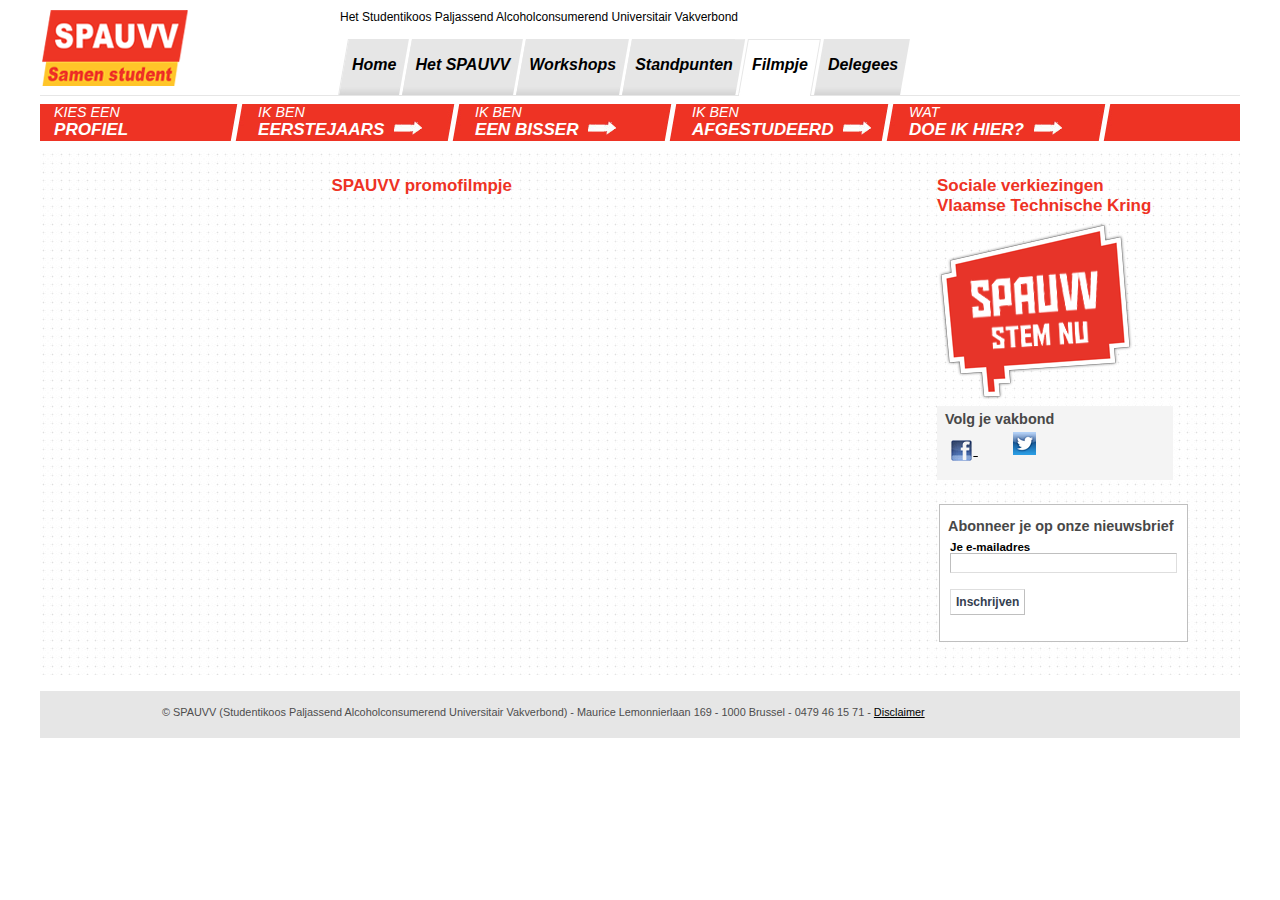
<file: filmpje.html>
<html class="webkit safari safari0 linux js" dir="ltr"><head>
    <meta content="text/html; charset=utf-8" http-equiv="Content-Type">
    <meta content="IE=EmulateIE7" http-equiv="X-UA-Compatible">
    <title>SPAUVV studentikoos paljassend alcoholconsumerend universitair vakverbond</title>
    <meta content="Het SPAUVV, de studentikoze vakbond van België met meer dan 1,5 miljoen leden. Het SPAUVV komt op voor de rechten van zijn leden, maar ook voor een rechtvaardiger wereld. Maak kennis met een strijdvaardige vakbond die onderhandelt als het kan, strijdt als het moet." lang="nl-NL" name="description">
    <meta content="SPAUVV, ABVV, vakbond, socialistisch, studentikoos, studenten, VTK, ingenieurs, burgerlijk ingenieur, leuven, vlaamse technische kring, VTK leuven, KU Leuven" lang="nl-NL" name="keywords">
    <link href="./index_files/css.jsp" rel="stylesheet" type="text/css">
    <link href="./index_files/test.css" rel="stylesheet" type="text/css">
    <link href="./index_files/css(1).jsp" rel="stylesheet" type="text/css">
    <link href="./index_files/test(1).css" rel="stylesheet" type="text/css">
    <!-- Deze dingen zijn voor de icoontjes van realfavicongenerator.net: -->
    <link rel="apple-touch-icon" sizes="57x57" href="icons/apple-touch-icon-57x57.png">
    <link rel="apple-touch-icon" sizes="60x60" href="icons/apple-touch-icon-60x60.png">
    <link rel="apple-touch-icon" sizes="72x72" href="icons/apple-touch-icon-72x72.png">
    <link rel="apple-touch-icon" sizes="76x76" href="icons/apple-touch-icon-76x76.png">
    <link rel="apple-touch-icon" sizes="114x114" href="icons/apple-touch-icon-114x114.png">
    <link rel="apple-touch-icon" sizes="120x120" href="icons/apple-touch-icon-120x120.png">
    <link rel="apple-touch-icon" sizes="144x144" href="icons/apple-touch-icon-144x144.png">
    <link rel="apple-touch-icon" sizes="152x152" href="icons/apple-touch-icon-152x152.png">
    <link rel="apple-touch-icon" sizes="180x180" href="icons/apple-touch-icon-180x180.png">
    <link rel="icon" type="image/png" href="icons/favicon-32x32.png" sizes="32x32">
    <link rel="icon" type="image/png" href="icons/android-chrome-192x192.png" sizes="192x192">
    <link rel="icon" type="image/png" href="icons/favicon-96x96.png" sizes="96x96">
    <link rel="icon" type="image/png" href="icons/favicon-16x16.png" sizes="16x16">
    <link rel="manifest" href="icons/manifest.json">
    <meta name="msapplication-TileColor" content="#da532c">
    <meta name="msapplication-TileImage" content="mstile-144x144.png">
    <meta name="theme-color" content="#ffffff">
    <!-- einde icoontjes -->
    <script type="text/javascript">
    /*<![CDATA[*/var Liferay={Browser:{acceptsGzip:function(){return true},getMajorVersion:function(){return 49},getRevision:function(){return"537.36"},getVersion:function(){return"49.0.2623.112"},isAir:function(){return false},isChrome:function(){return true},isFirefox:function(){return false},isGecko:function(){return true},isIe:function(){return false},isIphone:function(){return false},isLinux:function(){return true},isMac:function(){return false},isMobile:function(){return false},isMozilla:function(){return true},isOpera:function(){return false},isRtf:function(){return true},isSafari:function(){return true},isSun:function(){return false},isWap:function(){return false},isWapXhtml:function(){return false},isWebKit:function(){return true},isWindows:function(){return false},isWml:function(){return false}},ThemeDisplay:{getCompanyId:function(){return"10113"},getUserId:function(){return"10116"},getDoAsUserIdEncoded:function(){return""},getPlid:function(){return"10137"},getLayoutId:function(){return"1"},getLayoutURL:function(){return"/web/guest/home-nl"},isPrivateLayout:function(){return"false"},getParentLayoutId:function(){return"2"},getScopeGroupId:function(){return"10134"},isSignedIn:function(){return false},getLanguageId:function(){return"nl_NL"},isFreeformLayout:function(){return false},isStateExclusive:function(){return false},isStateMaximized:function(){return false},isStatePopUp:function(){return false},getPathContext:function(){return""},getPathImage:function(){return"/image"},getPathMain:function(){return"/c"},getPathThemeImages:function(){return"/abvv-public-theme/images"},getPathThemeRoot:function(){return"/abvv-public-theme/"},getURLHome:function(){return"http://www.abvv.be/web/guest"},getSessionId:function(){return"9UxK8sOp-2pBidGFzrsqd5-"},getPortletSetupShowBordersDefault:function(){return false}},PropsValues:{NTLM_AUTH_ENABLED:false}};var themeDisplay=Liferay.ThemeDisplay;/*]]>*/
    </script>
    <script src="./index_files/jquery.js" type="text/javascript">
    </script>
    <script src="./index_files/cookie.js" type="text/javascript">
    </script>
    <script src="./index_files/hover_intent.js" type="text/javascript">
    </script>
    <script src="./index_files/j2browse.js" type="text/javascript">
    </script>
    <script src="./index_files/livequery.js" type="text/javascript">
    </script>
    <script src="./index_files/ui.core.js" type="text/javascript">
    </script>
    <script src="./index_files/ui.datepicker.js" type="text/javascript">
    </script>
    <script src="./index_files/ui.dialog.js" type="text/javascript">
    </script>
    <script src="./index_files/ui.draggable.js" type="text/javascript">
    </script>
    <script src="./index_files/ui.slider.js" type="text/javascript">
    </script>
    <script src="./index_files/ui.color_picker.js" type="text/javascript">
    </script>
    <script src="./index_files/swfobject.js" type="text/javascript">
    </script>
    <script src="./index_files/class.js" type="text/javascript">
    </script>
    <script src="./index_files/language.js" type="text/javascript">
    </script>
    <script src="./index_files/liferay.js" type="text/javascript">
    </script>
    <script src="./index_files/util.js" type="text/javascript">
    </script>
    <script src="./index_files/events.js" type="text/javascript">
    </script>
    <script src="./index_files/popup.js" type="text/javascript">
    </script>
    <script src="./index_files/portal.js" type="text/javascript">
    </script>
    <script src="./index_files/portlet.js" type="text/javascript">
    </script>
    <script src="./index_files/portlet_sharing.js" type="text/javascript">
    </script>
    <script src="./index_files/portlet_url.js" type="text/javascript">
    </script>
    <script src="./index_files/color_picker.js" type="text/javascript">
    </script>
    <script src="./index_files/dock.js" type="text/javascript">
    </script>
    <script src="./index_files/menu.js" type="text/javascript">
    </script>
    <script type="text/javascript">
    /*<![CDATA[*/Liferay.currentURL="\x2fweb\x2fguest\x2fhome-nl";Liferay.currentURLEncoded="%2Fweb%2Fguest%2Fhome-nl";jQuery(function(){Liferay.Util.addInputType();Liferay.Util.addInputFocus()});Liferay.Portlet.ready(function(b,a){Liferay.Util.addInputType(b,a);if(Liferay.Menu){new Liferay.Menu({button:".lfr-actions",context:a[0],trigger:".lfr-trigger"})}});Liferay.Portlet.list=["featurednewsitem_WAR_tonsaiportlet","newsblock_WAR_tonsaiportlet","pressblock_WAR_tonsaiportlet","actionblock_WAR_tonsaiportlet","recruitmenthome_WAR_tonsaiportlet","pushbuttons_WAR_tonsaiportlet_INSTANCE_yB1b","56_INSTANCE_3YPx","56_INSTANCE_8fCW","56_INSTANCE_hQe1","abvvnewslettersubscription_WAR_abvvformsportlet_INSTANCE_2qLi","56_INSTANCE_E6te","56_INSTANCE_U6oh","56_INSTANCE_KP3d"];if(jQuery.ui&&jQuery.ui.tabs){jQuery.extend(jQuery.ui.tabs.defaults,{navClass:"ui-tabs tabs",selectedClass:"current"})}jQuery(function(){if(Liferay.Dock){Liferay.Dock.init()}if(Liferay.Menu){new Liferay.Menu()}if(Liferay.Notice){Liferay.Notice.prototype.setClosing()}});/*]]>*/
    </script>
    <script src="./index_files/test.js" type="text/javascript">
    </script>
    <link class="lfr-css-file" href="./index_files/main.css" rel="stylesheet" type="text/css">
    <style type="text/css">
    #banner .logo a{background:url(/image/company_logo?img_id=0&amp;t=1458390352526) no-repeat;display:block;font-size:0;height:76px;text-indent:-9999em;width:209px;}
    </style>
    <style type="text/css">
    #webform div.ctrl-holder label.lbltext{float:none;}
    </style>
    <!--[if IE]> <style type="text/css">.clearfix{zoom:1;}</style><![endif]-->
    <script type="text/javascript">
    /*<![CDATA[*/jQuery(document).ready(function(){jQuery(".dropdown dt a").click(function(){jQuery(".dropdown dd ul").toggle()});jQuery(".dropdown dd ul li a").click(function(){var b=jQuery(this).html();jQuery(".dropdown dt a span").html(b);jQuery(".dropdown dd ul").hide();jQuery(".labelselect").addClass("visiblelabel")});function a(b){return jQuery("#"+b).find("dt a span.value").html()}jQuery(document).bind("click",function(c){var b=jQuery(c.target);if(!b.parents().hasClass("dropdown")){jQuery(".dropdown dd ul").hide()}})});/*]]>*/
    </script>
    <script async="true" src="./index_files/ga.js">
    </script>
    <link href="chrome-extension://alaadmjkbkmkhgdefdfeogneooblledf/data/css/standard-tip-ui.css" rel="stylesheet" type="text/css">
<script src="http://www.google-analytics.com/ga.js" async="true"></script><script src="http://www.google-analytics.com/ga.js" async="true"></script></head>
<body class=" controls-visible guest-community signed-out public-page" style="font-size: medium;">
    <div class="no-print" id="navigation">
        <div class="portlet-boundary portlet-boundary_servicenavigation_WAR_tonsaiportlet_" id="p_p_id_servicenavigation_WAR_tonsaiportlet_INSTANCE_abvv_">
            <a id="p_servicenavigation_WAR_tonsaiportlet_INSTANCE_abvv"></a>
            <div class="portlet-borderless-container" style="">
                <div>
                    <div id="header_links_container" style="font-family: Arial,Verdana;
    font-size: 0.75em;height: 14px;">Het Studentikoos Paljassend Alcoholconsumerend Universitair Vakverbond</div>
                </div>
            </div>
            <script type="text/javascript">
            /*<![CDATA[*/Liferay.Portlet.onLoad({canEditTitle:false,columnPos:0,isStatic:"end",namespacedId:"p_p_id_servicenavigation_WAR_tonsaiportlet_INSTANCE_abvv_",portletId:"servicenavigation_WAR_tonsaiportlet_INSTANCE_abvv",refreshURL:"\x2fc\x2fportal\x2frender_portlet\x3fp_l_id\x3d10137\x26p_p_id\x3dservicenavigation_WAR_tonsaiportlet_INSTANCE_abvv\x26p_p_lifecycle\x3d0\x26p_p_state\x3dnormal\x26p_p_mode\x3dview\x26p_p_col_id\x3d\x26p_p_col_pos\x3d0\x26p_p_col_count\x3d0\x26currentURL\x3d\x252Fweb\x252Fguest\x252Fhome-nl"});/*]]>*/
            </script>
        </div>

        <div id="logo_container">
            <div id="logo_sub_container" title="Home Vakbond SPAUVV | Studentikoos Paljassend Alcoholconsumerend Universitair Vakverbond">
                <a href="http://www.abvv.be/web/guest/home-nl/?p_p_id=breadcrumb_WAR_abvvbreadcrumbportlet_INSTANCE_abvv&amp;_breadcrumb_WAR_abvvbreadcrumbportlet_INSTANCE_abvv_profile=structprofile01&amp;p_p_state=normal&amp;p_p_lifecycle=1">
                </a>
                <div id="logo_nl"></div>
            </div>
        </div>
        <div id="header_mainmenu_container">
            <div id="header_mainmenu_subcontainer">
                <div class="normal_firstelement" id="header_mainmenu_subsubcontainer">
                    <ul id="header_mainmenu">
                        <li><a class="header_mainmenu_text" href="index.html">Home</a></li>
                        <li><a class="header_mainmenu_text" href="over-spauvv.html">Het SPAUVV</a></li>
                        <li><a class="header_mainmenu_text" href="workshops.html">Workshops</a></li>
                        <li class="highlighted_next"><a class="header_mainmenu_text" href="standpunten.html">Standpunten</a></li>
                        <li class="highlighted"><a class="header_mainmenu_text header_mainmenu_text_highlighted" href="filmpje.html">Filmpje</a></li>
                        <li class="last"><a class="header_mainmenu_text" href="delegees.html">Delegees</a></li>
                    </ul>
                </div>
            </div>
        </div>
        <div class="portlet-boundary portlet-boundary_breadcrumb_WAR_abvvbreadcrumbportlet_" id="p_p_id_breadcrumb_WAR_abvvbreadcrumbportlet_INSTANCE_abvv_">
            <a id="p_breadcrumb_WAR_abvvbreadcrumbportlet_INSTANCE_abvv"></a>
            <div id="header_profielbalk_container">
                <ul id="header_profielbalk">
                    <li class="first">Kies een<span class="profile_emphasis">profiel</span></li>
                    <li class="">
                        <div class="profielbalk_li_wrap">
                            <a class="header_profielbalk" href="standpunten.html#studenten">
                            Ik ben <span class="profile_emphasis">eerstejaars
                            <img border="0" src="./index_files/profiel_arrow.gif"></span></a>
                        </div>
                    </li>
                    <li class="">
                        <div class="profielbalk_li_wrap">
                            <a class="header_profielbalk" href="standpunten.html#bissers">
                            Ik ben <span class="profile_emphasis">een bisser
                            <img border="0" src="./index_files/profiel_arrow.gif"></span></a>
                        </div>
                    </li>
                    <li class="">
                        <div class="profielbalk_li_wrap">
                            <a class="header_profielbalk" href="standpunten.html#afgestudeerden">
                            Ik ben <span class="profile_emphasis">afgestudeerd
                            <img border="0" src="./index_files/profiel_arrow.gif"></span></a>
                        </div>
                    </li>
                    <li class="">
                        <div class="profielbalk_li_wrap">
                            <a class="header_profielbalk" href="standpunten.html#consumenten" style="con">
                            Wat <span class="profile_emphasis">doe ik hier?
                            <img border="0" src="./index_files/profiel_arrow.gif"></span></a>
                        </div>
                    </li>
                </ul>
            </div>
            <script type="text/javascript">
            /*<![CDATA[*/Liferay.Portlet.onLoad({canEditTitle:false,columnPos:0,isStatic:"end",namespacedId:"p_p_id_breadcrumb_WAR_abvvbreadcrumbportlet_INSTANCE_abvv_",portletId:"breadcrumb_WAR_abvvbreadcrumbportlet_INSTANCE_abvv",refreshURL:"\x2fc\x2fportal\x2frender_portlet\x3fp_l_id\x3d10137\x26p_p_id\x3dbreadcrumb_WAR_abvvbreadcrumbportlet_INSTANCE_abvv\x26p_p_lifecycle\x3d0\x26p_p_state\x3dnormal\x26p_p_mode\x3dview\x26p_p_col_id\x3d\x26p_p_col_pos\x3d0\x26p_p_col_count\x3d0\x26currentURL\x3d\x252Fweb\x252Fguest\x252Fhome-nl"});/*]]>*/
            </script>
        </div>
    </div>

<!-- ************ -->
<!-- ************ -->
<!-- ************ -->
<!-- ************ -->
<!-- ************ -->
<!-- EINDE HEADER -->
<!-- ************ -->
<!-- ************ -->
<!-- ************ -->
<!-- ************ -->
<!-- ************ -->




<div id="content_general">
  <div id="content_container">
    <div class="portlet-boundary portlet-boundary_103_" id="p_p_id_103_">
      <a id="p_103"></a>
      <script type="text/javascript">
      /*<![CDATA[*/Liferay.Portlet.onLoad({canEditTitle:false,columnPos:0,isStatic:"end",namespacedId:"p_p_id_103_",portletId:"103",refreshURL:"\x2fc\x2fportal\x2frender_portlet\x3fp_l_id\x3d30004\x26p_p_id\x3d103\x26p_p_lifecycle\x3d0\x26p_p_state\x3dnormal\x26p_p_mode\x3dview\x26p_p_col_id\x3d\x26p_p_col_pos\x3d0\x26p_p_col_count\x3d0\x26currentURL\x3d\x252Fweb\x252Fguest\x252Fvakbond-abvv"});/*]]>*/
      </script>
    </div>
    <div class="columns-3" id="content-wrapper">
      <table class="lfr-grid" id="layout-grid">
        <tbody>
          <tr>
            <td class="lfr-column twenty" id="column-1" valign="top">
              <div class="lfr-portlet-column" id="layout-column_column-1">
                <div class="portlet-boundary portlet-boundary_abvvleftnavigation_WAR_abvvleftnavigationportlet_" id="p_p_id_abvvleftnavigation_WAR_abvvleftnavigationportlet_INSTANCE_R0Lf_">
                  <a id="p_abvvleftnavigation_WAR_abvvleftnavigationportlet_INSTANCE_R0Lf"></a>
                  <div class="portlet-borderless-container" style="">
                    <div></div>
                  </div>
                  <script type="text/javascript">
                  /*<![CDATA[*/Liferay.Portlet.onLoad({canEditTitle:false,columnPos:0,isStatic:"end",namespacedId:"p_p_id_abvvleftnavigation_WAR_abvvleftnavigationportlet_INSTANCE_R0Lf_",portletId:"abvvleftnavigation_WAR_abvvleftnavigationportlet_INSTANCE_R0Lf",refreshURL:"\x2fc\x2fportal\x2frender_portlet\x3fp_l_id\x3d30004\x26p_p_id\x3dabvvleftnavigation_WAR_abvvleftnavigationportlet_INSTANCE_R0Lf\x26p_p_lifecycle\x3d0\x26p_p_state\x3dnormal\x26p_p_mode\x3dview\x26p_p_col_id\x3dcolumn-1\x26p_p_col_pos\x3d0\x26p_p_col_count\x3d1\x26currentURL\x3d\x252Fweb\x252Fguest\x252Fvakbond-abvv"});/*]]>*/
                  </script>
                </div>
              </div>
            </td>
            <td class="empty-column">
              &nbsp;
            </td>
            <td class="lfr-column fifty" id="column-2" valign="top">
              <div class="lfr-portlet-column" id="layout-column_column-2">
                <div class="portlet-boundary portlet-boundary_56_ portlet-journal-content" id="p_p_id_56_INSTANCE_rv0E_">
                  <a id="p_56_INSTANCE_rv0E"></a>
                  <div class="portlet-borderless-container" style="">
                    <div>
                      <div class="journal-content-article" id="article_10134_12022_1.0">
                        <div style="text-align: justify">
                          <div style="text-align: left">
                            <h1>SPAUVV promofilmpje</h1>
                            <p>
                              &nbsp;
                            </p>
                            <iframe width="560" height="315" src="https://www.youtube.com/embed/RaAMVdhiwJ4" frameborder="0" allowfullscreen></iframe>
                          </div>
                        </div>
                      </div>
                    </div>
                  </div>
                  <script type="text/javascript">
                  /*<![CDATA[*/Liferay.Portlet.onLoad({canEditTitle:false,columnPos:0,isStatic:"end",namespacedId:"p_p_id_56_INSTANCE_rv0E_",portletId:"56_INSTANCE_rv0E",refreshURL:"\x2fc\x2fportal\x2frender_portlet\x3fp_l_id\x3d30004\x26p_p_id\x3d56_INSTANCE_rv0E\x26p_p_lifecycle\x3d0\x26p_p_state\x3dnormal\x26p_p_mode\x3dview\x26p_p_col_id\x3dcolumn-2\x26p_p_col_pos\x3d0\x26p_p_col_count\x3d3\x26currentURL\x3d\x252Fweb\x252Fguest\x252Fvakbond-abvv"});/*]]>*/
                  </script>
                </div>
              </div>
            </td>
            <td class="empty-column">
              &nbsp;
            </td>
            <td class="lfr-column twenty" id="column-3" valign="top">
              <div class="lfr-portlet-column" id="layout-column_column-3">
                                        <div class="portlet-boundary portlet-boundary_56_ portlet-journal-content" id="p_p_id_56_INSTANCE_3YPx_">
                                            <a id="p_56_INSTANCE_3YPx"></a>
                                            <div class="portlet-borderless-container" style="">
                                                <div>
                                                    <div class="journal-content-article" id="article_10134_4080117_1.0">
                                                    <h1>Sociale verkiezingen <br>Vlaamse Technische Kring                                                 </h1>
                                                        <p><a href="https://vtk.stemt.org/" target="_blank"><img align="absmiddle" alt="Stem SPAUVV" height="180" src="./index_files/image_gallery(8)" width="197"></a></p>
                                                    </div>
                                                </div>
                                            </div>
                                            <script type="text/javascript">
                                            /*<![CDATA[*/Liferay.Portlet.onLoad({canEditTitle:false,columnPos:0,isStatic:"end",namespacedId:"p_p_id_56_INSTANCE_3YPx_",portletId:"56_INSTANCE_3YPx",refreshURL:"\x2fc\x2fportal\x2frender_portlet\x3fp_l_id\x3d10137\x26p_p_id\x3d56_INSTANCE_3YPx\x26p_p_lifecycle\x3d0\x26p_p_state\x3dnormal\x26p_p_mode\x3dview\x26p_p_col_id\x3dcolumn-3\x26p_p_col_pos\x3d0\x26p_p_col_count\x3d7\x26currentURL\x3d\x252Fweb\x252Fguest\x252Fhome-nl"});/*]]>*/
                                            </script>
                                        </div>
                                        <div class="portlet-boundary portlet-boundary_56_ portlet-journal-content" id="p_p_id_56_INSTANCE_8fCW_">
                                            <a id="p_56_INSTANCE_8fCW"></a>
                                            <div class="portlet-borderless-container" style="">
                                                <div>
                                                    <div class="journal-content-article" id="article_10134_131393_1.0">
                                                        <table bgcolor="#F4F4F4" border="0" cellpadding="0" cellspacing="0" width="236">
                                                            <caption></caption>
                                                            <tbody>
                                                                <tr>
                                                                    <td>
                                                                        <p style="font: 10.8pt arial">
                                                                        <strong>
                                                                        &nbsp;&nbsp;<span style="color: #484848">Volg je vakbond&nbsp;&nbsp;</span></strong></p>
                                                                    </td>
                                                                </tr>
                                                                <tr>
                                                                    <td>
                                                                    &nbsp;&nbsp;
                                                                    <a href="https://www.facebook.com/SPAUVV" target="_blank">
                                                                      <img align="absmiddle" alt="Volg het SPAUVV op Facebook" height="23" src="./index_files/image_gallery(9)" width="23">
                                                                    </a>&nbsp;&nbsp;&nbsp;&nbsp;&nbsp;&nbsp;&nbsp;
                                                                    <a href="https://twitter.com/SPAUVV" target="_blank">
                                                                      <img alt="Volg het SPAUVV op Twitter" height="23" src="./index_files/image_gallery(12)" width="23">
                                                                    </a></td>
                                                                </tr>
                                                                <tr>
                                                                    <td>
                                                                    &nbsp;</td>
                                                                </tr>
                                                            </tbody>
                                                        </table>
                                                        <p style="text-align: left">
                                                        &nbsp;</p>
                                                    </div>
                                                </div>
                                            </div>
                                            <script type="text/javascript">
                                            /*<![CDATA[*/Liferay.Portlet.onLoad({canEditTitle:false,columnPos:1,isStatic:"end",namespacedId:"p_p_id_56_INSTANCE_8fCW_",portletId:"56_INSTANCE_8fCW",refreshURL:"\x2fc\x2fportal\x2frender_portlet\x3fp_l_id\x3d10137\x26p_p_id\x3d56_INSTANCE_8fCW\x26p_p_lifecycle\x3d0\x26p_p_state\x3dnormal\x26p_p_mode\x3dview\x26p_p_col_id\x3dcolumn-3\x26p_p_col_pos\x3d1\x26p_p_col_count\x3d7\x26currentURL\x3d\x252Fweb\x252Fguest\x252Fhome-nl"});/*]]>*/
                                            </script>
                                        </div>

                                        <div class="portlet-boundary portlet-boundary_abvvnewslettersubscription_WAR_abvvformsportlet_" id="p_p_id_abvvnewslettersubscription_WAR_abvvformsportlet_INSTANCE_2qLi_">
                                        <a id="p_abvvnewslettersubscription_WAR_abvvformsportlet_INSTANCE_2qLi">
                                            </a>
                                            <div class="portlet-borderless-container" style="">
                                                <div>
                                                    <script type="text/javascript">
                                                    /*<![CDATA[*/jQuery(document).ready(function(){jQuery("#form1").validate({ignore:":hidden"})});/*]]>*/
                                                    </script>
                                                    <style>
                                                    label.error { font-size: 0.85em; color: #EE3224; background: #FDD url(/abvv-public-theme/images/messages/error.png) no-repeat 6px 50%; border: 1px solid red; font-weight: bold; margin: 0px 3px 3px; padding: 4px 10px 2px 27px; text-align: left; } input[type="text"], input[type="password"], input[type="file"], input[type="submit"], input[type="button"], input[type="reset"], select, textarea, .textarea { background-image:none; background-color:#fff; font-family: Arial,Verdana; font-size: 12px; } p.intro{ font-size:12px; color:#000; } textarea.focus { background:none; }
                                                    </style>
                                                    <div id="questionform" style="margin-bottom: 28px">
                                                        <div id="abvvwebform">
                                                            <fieldset class="block-labels">
                                                                <p style="font: 10.8pt arial">
                                                                <strong><span style="color: #484848">
                                                                Abonneer je op onze nieuwsbrief</span></strong></p>
                                                                <form id="fm" method="POST" name="fm" action="http://www.abvv.be/web/guest/nieuwsbrief?p_p_id=abvvnewslettersubscription_WAR_abvvformsportlet_INSTANCE_Hd4k&amp;p_p_lifecycle=1&amp;p_p_state=normal&amp;p_p_mode=view&amp;p_p_col_id=column-2&amp;p_p_col_pos=1&amp;p_p_col_count=3&amp;_abvvnewslettersubscription_WAR_abvvformsportlet_INSTANCE_Hd4k_javax.portlet.action=addSubscriber">
                                                                <input type="hidden" name="agreement" value="on">
                                                                <input type="hidden" name="firstname" value="">
                                                                <input type="hidden" name="name" value="">
                                                                <input type="hidden" name="language" value="">
                                                                <input type="hidden" name="region" value="">
                                                                <input type="hidden" name="central" value="">
                                                                <input type="hidden" name="rrn" value="">
                                                                <input type="hidden" name="gsm" value="">
                                                                <input type="hidden" name="member" value="No">
                                                                    <div class="ctrl-holder clearfix">
                                                                    <label class="lbltext">
                                                                        Je e-mailadres</label>
                                                                        <input class="required" id="email" name="email" size="30" type="text">
                                                                    </div>
                                                                    <div class="ctrl-holder clearfix no-print">
                                                                    <label class="lbltext">
                                                                        &nbsp;</label>
                                                                        <input class="submit" type="submit" value="Inschrijven">
                                                                        </div>
                                                                </form>
                                                            </fieldset>
                                                        </div>
                                                    </div>
                                                </div>
                                            </div>
                                            <script type="text/javascript">
                                            /*<![CDATA[*/Liferay.Portlet.onLoad({canEditTitle:false,columnPos:3,isStatic:"end",namespacedId:"p_p_id_abvvnewslettersubscription_WAR_abvvformsportlet_INSTANCE_2qLi_",portletId:"abvvnewslettersubscription_WAR_abvvformsportlet_INSTANCE_2qLi",refreshURL:"\x2fc\x2fportal\x2frender_portlet\x3fp_l_id\x3d10137\x26p_p_id\x3dabvvnewslettersubscription_WAR_abvvformsportlet_INSTANCE_2qLi\x26p_p_lifecycle\x3d0\x26p_p_state\x3dnormal\x26p_p_mode\x3dview\x26p_p_col_id\x3dcolumn-3\x26p_p_col_pos\x3d3\x26p_p_col_count\x3d7\x26currentURL\x3d\x252Fweb\x252Fguest\x252Fhome-nl"});/*]]>*/
                                            </script>
                                        </div>



                                    </div>
            </td>
          </tr>
        </tbody>
      </table>
    </div>
    <form action="" id="hrefFm" method="post" name="hrefFm"></form>
  </div>
</div>





<!-- ************ -->
<!-- ************ -->
<!-- ************ -->
<!-- ************ -->
<!-- ************ -->
<!-- BEGIN FOOTER -->
<!-- ************ -->
<!-- ************ -->
<!-- ************ -->
<!-- ************ -->
<!-- ************ -->

<div class="no-print">
    <div class="portlet-boundary portlet-boundary_footer_WAR_tonsaiportlet_" id="p_p_id_footer_WAR_tonsaiportlet_INSTANCE_abvv_">
        <a id="p_footer_WAR_tonsaiportlet_INSTANCE_abvv"></a>
        <div class="portlet-borderless-container">
            <div>
                <div id="footer_container" style="z-index: 0;">
                    <style type="text/css">
                    #footer{background-color:#e6e6e6;padding-top:15px;padding-left:122px;padding-bottom:20px;font-family:Arial,Verdana;}#footer{color:#4d4d4d;}.footer_links a{color:#4d4d4d;}.footer_links{list-style-type:none;padding-left:0;}.footer_links li{padding-bottom:5px;}
                    </style>
                    <div id="footer"> © SPAUVV (Studentikoos Paljassend Alcoholconsumerend Universitair Vakverbond) - Maurice Lemonnierlaan 169 - 1000 Brussel - 0479 46 15 71 - <a class="toggleDisclaimer" href="#disclaimer" id="disclaimer">Disclaimer</a>

                        <div class="contentDisclaimer" id="contentDisclaimer" style="display:none;">
                            <table border="0" cellpadding="0" cellspacing="1" width="800">
                                <tbody>
                                    <tr>
                                        <td>
                                          <p style="font-size: 1em; text-align: justify">
                                            <u>Disclaimer</u><br>
                                            Elke gelijkenis met bestaande vakbonden en/of personen berust op louter toeval.<br>
                                            &nbsp;<br>
                                            <a name="disclaimer"></a>
                                          </p>
                                        </td>
                                    </tr>
                                </tbody>
                            </table>
                        </div>
                    </div>
                    <script type="text/javascript">
                    /*<![CDATA[*/jQuery("a.toggleSitemap").click(function(){jQuery("div.contentDisclaimer").slideUp("slow");jQuery("div.contentSitemap").slideToggle("slow")});jQuery("a.toggleDisclaimer").click(function(){jQuery("div.contentSitemap").slideUp("slow");jQuery("div.contentDisclaimer").slideToggle("slow");jQuery("html, body").animate({ scrollTop: jQuery(document).height() }, "slow");});/*]]>*/
                    </script>
                </div>
            </div>
        </div>
        <script type="text/javascript">
        /*<![CDATA[*/Liferay.Portlet.onLoad({canEditTitle:false,columnPos:0,isStatic:"end",namespacedId:"p_p_id_footer_WAR_tonsaiportlet_INSTANCE_abvv_",portletId:"footer_WAR_tonsaiportlet_INSTANCE_abvv",refreshURL:"\x2fc\x2fportal\x2frender_portlet\x3fp_l_id\x3d10137\x26p_p_id\x3dfooter_WAR_tonsaiportlet_INSTANCE_abvv\x26p_p_lifecycle\x3d0\x26p_p_state\x3dnormal\x26p_p_mode\x3dview\x26p_p_col_id\x3d\x26p_p_col_pos\x3d0\x26p_p_col_count\x3d0\x26currentURL\x3d\x252Fweb\x252Fguest\x252Fhome-nl"});/*]]>*/
        </script>
    </div>
</div>
<script src="./index_files/test(3).js" type="text/javascript">
</script>
<script src="./index_files/javascript.js" type="text/javascript">
</script><script>
  (function(i,s,o,g,r,a,m){i['GoogleAnalyticsObject']=r;i[r]=i[r]||function(){
  (i[r].q=i[r].q||[]).push(arguments)},i[r].l=1*new Date();a=s.createElement(o),
  m=s.getElementsByTagName(o)[0];a.async=1;a.src=g;m.parentNode.insertBefore(a,m)
  })(window,document,'script','https://www.google-analytics.com/analytics.js','ga');

  ga('create', 'UA-4375928-16', 'auto');
  ga('send', 'pageview');

</script>
<div></div>
<div></div>



</body></html>
</file>
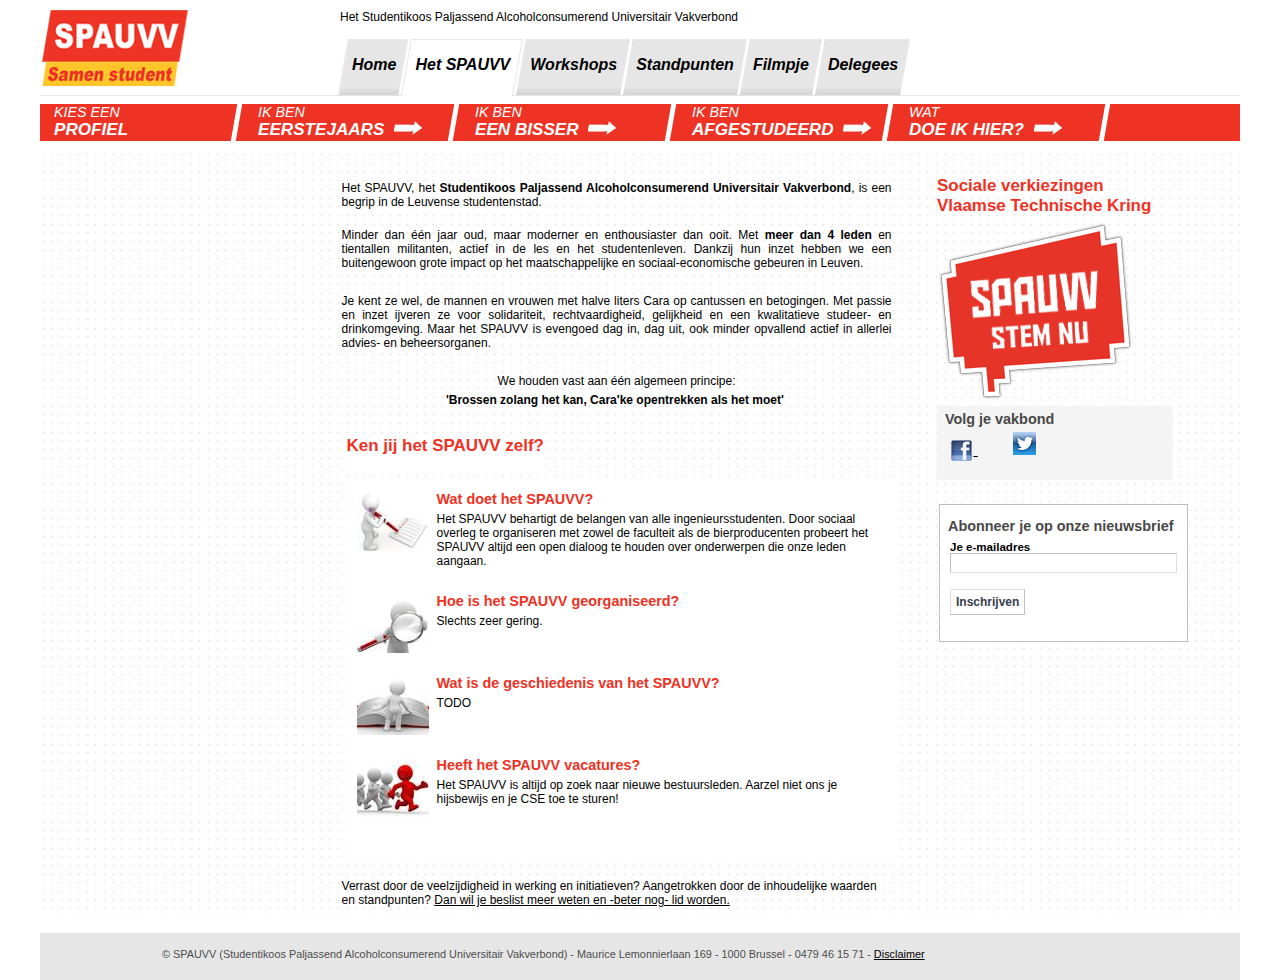
<file: over-spauvv.html>
<html class="webkit safari safari0 linux js" dir="ltr"><head>
    <meta content="text/html; charset=utf-8" http-equiv="Content-Type">
    <meta content="IE=EmulateIE7" http-equiv="X-UA-Compatible">
    <title>SPAUVV studentikoos paljassend alcoholconsumerend universitair vakverbond</title>
    <meta content="Het SPAUVV, de studentikoze vakbond van België met meer dan 1,5 miljoen leden. Het SPAUVV komt op voor de rechten van zijn leden, maar ook voor een rechtvaardiger wereld. Maak kennis met een strijdvaardige vakbond die onderhandelt als het kan, strijdt als het moet." lang="nl-NL" name="description">
    <meta content="SPAUVV, ABVV, vakbond, socialistisch, studentikoos, studenten, VTK, ingenieurs, burgerlijk ingenieur, leuven, vlaamse technische kring, VTK leuven, KU Leuven" lang="nl-NL" name="keywords">
    <link href="./index_files/css.jsp" rel="stylesheet" type="text/css">
    <link href="./index_files/test.css" rel="stylesheet" type="text/css">
    <link href="./index_files/css(1).jsp" rel="stylesheet" type="text/css">
    <link href="./index_files/test(1).css" rel="stylesheet" type="text/css">
    <!-- Deze dingen zijn voor de icoontjes van realfavicongenerator.net: -->
    <link rel="apple-touch-icon" sizes="57x57" href="icons/apple-touch-icon-57x57.png">
    <link rel="apple-touch-icon" sizes="60x60" href="icons/apple-touch-icon-60x60.png">
    <link rel="apple-touch-icon" sizes="72x72" href="icons/apple-touch-icon-72x72.png">
    <link rel="apple-touch-icon" sizes="76x76" href="icons/apple-touch-icon-76x76.png">
    <link rel="apple-touch-icon" sizes="114x114" href="icons/apple-touch-icon-114x114.png">
    <link rel="apple-touch-icon" sizes="120x120" href="icons/apple-touch-icon-120x120.png">
    <link rel="apple-touch-icon" sizes="144x144" href="icons/apple-touch-icon-144x144.png">
    <link rel="apple-touch-icon" sizes="152x152" href="icons/apple-touch-icon-152x152.png">
    <link rel="apple-touch-icon" sizes="180x180" href="icons/apple-touch-icon-180x180.png">
    <link rel="icon" type="image/png" href="icons/favicon-32x32.png" sizes="32x32">
    <link rel="icon" type="image/png" href="icons/android-chrome-192x192.png" sizes="192x192">
    <link rel="icon" type="image/png" href="icons/favicon-96x96.png" sizes="96x96">
    <link rel="icon" type="image/png" href="icons/favicon-16x16.png" sizes="16x16">
    <link rel="manifest" href="icons/manifest.json">
    <meta name="msapplication-TileColor" content="#da532c">
    <meta name="msapplication-TileImage" content="mstile-144x144.png">
    <meta name="theme-color" content="#ffffff">
    <!-- einde icoontjes -->
    <script type="text/javascript">
    /*<![CDATA[*/var Liferay={Browser:{acceptsGzip:function(){return true},getMajorVersion:function(){return 49},getRevision:function(){return"537.36"},getVersion:function(){return"49.0.2623.112"},isAir:function(){return false},isChrome:function(){return true},isFirefox:function(){return false},isGecko:function(){return true},isIe:function(){return false},isIphone:function(){return false},isLinux:function(){return true},isMac:function(){return false},isMobile:function(){return false},isMozilla:function(){return true},isOpera:function(){return false},isRtf:function(){return true},isSafari:function(){return true},isSun:function(){return false},isWap:function(){return false},isWapXhtml:function(){return false},isWebKit:function(){return true},isWindows:function(){return false},isWml:function(){return false}},ThemeDisplay:{getCompanyId:function(){return"10113"},getUserId:function(){return"10116"},getDoAsUserIdEncoded:function(){return""},getPlid:function(){return"10137"},getLayoutId:function(){return"1"},getLayoutURL:function(){return"/web/guest/home-nl"},isPrivateLayout:function(){return"false"},getParentLayoutId:function(){return"2"},getScopeGroupId:function(){return"10134"},isSignedIn:function(){return false},getLanguageId:function(){return"nl_NL"},isFreeformLayout:function(){return false},isStateExclusive:function(){return false},isStateMaximized:function(){return false},isStatePopUp:function(){return false},getPathContext:function(){return""},getPathImage:function(){return"/image"},getPathMain:function(){return"/c"},getPathThemeImages:function(){return"/abvv-public-theme/images"},getPathThemeRoot:function(){return"/abvv-public-theme/"},getURLHome:function(){return"http://www.abvv.be/web/guest"},getSessionId:function(){return"9UxK8sOp-2pBidGFzrsqd5-"},getPortletSetupShowBordersDefault:function(){return false}},PropsValues:{NTLM_AUTH_ENABLED:false}};var themeDisplay=Liferay.ThemeDisplay;/*]]>*/
    </script>
    <script src="./index_files/jquery.js" type="text/javascript">
    </script>
    <script src="./index_files/cookie.js" type="text/javascript">
    </script>
    <script src="./index_files/hover_intent.js" type="text/javascript">
    </script>
    <script src="./index_files/j2browse.js" type="text/javascript">
    </script>
    <script src="./index_files/livequery.js" type="text/javascript">
    </script>
    <script src="./index_files/ui.core.js" type="text/javascript">
    </script>
    <script src="./index_files/ui.datepicker.js" type="text/javascript">
    </script>
    <script src="./index_files/ui.dialog.js" type="text/javascript">
    </script>
    <script src="./index_files/ui.draggable.js" type="text/javascript">
    </script>
    <script src="./index_files/ui.slider.js" type="text/javascript">
    </script>
    <script src="./index_files/ui.color_picker.js" type="text/javascript">
    </script>
    <script src="./index_files/swfobject.js" type="text/javascript">
    </script>
    <script src="./index_files/class.js" type="text/javascript">
    </script>
    <script src="./index_files/language.js" type="text/javascript">
    </script>
    <script src="./index_files/liferay.js" type="text/javascript">
    </script>
    <script src="./index_files/util.js" type="text/javascript">
    </script>
    <script src="./index_files/events.js" type="text/javascript">
    </script>
    <script src="./index_files/popup.js" type="text/javascript">
    </script>
    <script src="./index_files/portal.js" type="text/javascript">
    </script>
    <script src="./index_files/portlet.js" type="text/javascript">
    </script>
    <script src="./index_files/portlet_sharing.js" type="text/javascript">
    </script>
    <script src="./index_files/portlet_url.js" type="text/javascript">
    </script>
    <script src="./index_files/color_picker.js" type="text/javascript">
    </script>
    <script src="./index_files/dock.js" type="text/javascript">
    </script>
    <script src="./index_files/menu.js" type="text/javascript">
    </script>
    <script type="text/javascript">
    /*<![CDATA[*/Liferay.currentURL="\x2fweb\x2fguest\x2fhome-nl";Liferay.currentURLEncoded="%2Fweb%2Fguest%2Fhome-nl";jQuery(function(){Liferay.Util.addInputType();Liferay.Util.addInputFocus()});Liferay.Portlet.ready(function(b,a){Liferay.Util.addInputType(b,a);if(Liferay.Menu){new Liferay.Menu({button:".lfr-actions",context:a[0],trigger:".lfr-trigger"})}});Liferay.Portlet.list=["featurednewsitem_WAR_tonsaiportlet","newsblock_WAR_tonsaiportlet","pressblock_WAR_tonsaiportlet","actionblock_WAR_tonsaiportlet","recruitmenthome_WAR_tonsaiportlet","pushbuttons_WAR_tonsaiportlet_INSTANCE_yB1b","56_INSTANCE_3YPx","56_INSTANCE_8fCW","56_INSTANCE_hQe1","abvvnewslettersubscription_WAR_abvvformsportlet_INSTANCE_2qLi","56_INSTANCE_E6te","56_INSTANCE_U6oh","56_INSTANCE_KP3d"];if(jQuery.ui&&jQuery.ui.tabs){jQuery.extend(jQuery.ui.tabs.defaults,{navClass:"ui-tabs tabs",selectedClass:"current"})}jQuery(function(){if(Liferay.Dock){Liferay.Dock.init()}if(Liferay.Menu){new Liferay.Menu()}if(Liferay.Notice){Liferay.Notice.prototype.setClosing()}});/*]]>*/
    </script>
    <script src="./index_files/test.js" type="text/javascript">
    </script>
    <link class="lfr-css-file" href="./index_files/main.css" rel="stylesheet" type="text/css">
    <style type="text/css">
    #banner .logo a{background:url(/image/company_logo?img_id=0&amp;t=1458390352526) no-repeat;display:block;font-size:0;height:76px;text-indent:-9999em;width:209px;}
    </style>
    <style type="text/css">
    #webform div.ctrl-holder label.lbltext{float:none;}
    </style>
    <!--[if IE]> <style type="text/css">.clearfix{zoom:1;}</style><![endif]-->
    <script type="text/javascript">
    /*<![CDATA[*/jQuery(document).ready(function(){jQuery(".dropdown dt a").click(function(){jQuery(".dropdown dd ul").toggle()});jQuery(".dropdown dd ul li a").click(function(){var b=jQuery(this).html();jQuery(".dropdown dt a span").html(b);jQuery(".dropdown dd ul").hide();jQuery(".labelselect").addClass("visiblelabel")});function a(b){return jQuery("#"+b).find("dt a span.value").html()}jQuery(document).bind("click",function(c){var b=jQuery(c.target);if(!b.parents().hasClass("dropdown")){jQuery(".dropdown dd ul").hide()}})});/*]]>*/
    </script>
    <script async="true" src="./index_files/ga.js">
    </script>
    <link href="chrome-extension://alaadmjkbkmkhgdefdfeogneooblledf/data/css/standard-tip-ui.css" rel="stylesheet" type="text/css">
<script src="http://www.google-analytics.com/ga.js" async="true"></script><script src="http://www.google-analytics.com/ga.js" async="true"></script><script src="http://www.google-analytics.com/ga.js" async="true"></script></head>
<body class=" controls-visible guest-community signed-out public-page" style="font-size: medium;">
    <div class="no-print" id="navigation">
        <div class="portlet-boundary portlet-boundary_servicenavigation_WAR_tonsaiportlet_" id="p_p_id_servicenavigation_WAR_tonsaiportlet_INSTANCE_abvv_">
            <a id="p_servicenavigation_WAR_tonsaiportlet_INSTANCE_abvv"></a>
            <div class="portlet-borderless-container" style="">
                <div>
                    <div id="header_links_container" style="font-family: Arial,Verdana;
    font-size: 0.75em;height: 14px;">Het Studentikoos Paljassend Alcoholconsumerend Universitair Vakverbond</div>
                </div>
            </div>
            <script type="text/javascript">
            /*<![CDATA[*/Liferay.Portlet.onLoad({canEditTitle:false,columnPos:0,isStatic:"end",namespacedId:"p_p_id_servicenavigation_WAR_tonsaiportlet_INSTANCE_abvv_",portletId:"servicenavigation_WAR_tonsaiportlet_INSTANCE_abvv",refreshURL:"\x2fc\x2fportal\x2frender_portlet\x3fp_l_id\x3d10137\x26p_p_id\x3dservicenavigation_WAR_tonsaiportlet_INSTANCE_abvv\x26p_p_lifecycle\x3d0\x26p_p_state\x3dnormal\x26p_p_mode\x3dview\x26p_p_col_id\x3d\x26p_p_col_pos\x3d0\x26p_p_col_count\x3d0\x26currentURL\x3d\x252Fweb\x252Fguest\x252Fhome-nl"});/*]]>*/
            </script>
        </div>

        <div id="logo_container">
            <div id="logo_sub_container" title="Home Vakbond SPAUVV | Studentikoos Paljassend Alcoholconsumerend Universitair Vakverbond">
                <a href="http://www.abvv.be/web/guest/home-nl/?p_p_id=breadcrumb_WAR_abvvbreadcrumbportlet_INSTANCE_abvv&amp;_breadcrumb_WAR_abvvbreadcrumbportlet_INSTANCE_abvv_profile=structprofile01&amp;p_p_state=normal&amp;p_p_lifecycle=1">
                </a>
                <div id="logo_nl"></div>
            </div>
        </div>
        <div id="header_mainmenu_container">
            <div id="header_mainmenu_subcontainer">
                <div class="normal_firstelement" id="header_mainmenu_subsubcontainer">
                    <ul id="header_mainmenu">
                        <li class="highlighted_next"><a class="header_mainmenu_text" href="index.html">Home</a></li>
                        <li class="highlighted"><a class="header_mainmenu_text header_mainmenu_text_highlighted" href="over-spauvv.html">Het SPAUVV</a></li>
                        <li><a class="header_mainmenu_text" href="workshops.html">Workshops</a></li>
                        <li><a class="header_mainmenu_text" href="standpunten.html">Standpunten</a></li>
                        <li><a class="header_mainmenu_text" href="filmpje.html">Filmpje</a></li>
                        <li class="last"><a class="header_mainmenu_text" href="delegees.html">Delegees</a></li>
                    </ul>
                </div>
            </div>
        </div>
        <div class="portlet-boundary portlet-boundary_breadcrumb_WAR_abvvbreadcrumbportlet_" id="p_p_id_breadcrumb_WAR_abvvbreadcrumbportlet_INSTANCE_abvv_">
            <a id="p_breadcrumb_WAR_abvvbreadcrumbportlet_INSTANCE_abvv"></a>
            <div id="header_profielbalk_container">
                <ul id="header_profielbalk">
                    <li class="first">Kies een<span class="profile_emphasis">profiel</span></li>
                    <li class="">
                        <div class="profielbalk_li_wrap">
                            <a class="header_profielbalk" href="standpunten.html#studenten">
                            Ik ben <span class="profile_emphasis">eerstejaars
                            <img border="0" src="./index_files/profiel_arrow.gif"></span></a>
                        </div>
                    </li>
                    <li class="">
                        <div class="profielbalk_li_wrap">
                            <a class="header_profielbalk" href="standpunten.html#bissers">
                            Ik ben <span class="profile_emphasis">een bisser
                            <img border="0" src="./index_files/profiel_arrow.gif"></span></a>
                        </div>
                    </li>
                    <li class="">
                        <div class="profielbalk_li_wrap">
                            <a class="header_profielbalk" href="standpunten.html#afgestudeerden">
                            Ik ben <span class="profile_emphasis">afgestudeerd
                            <img border="0" src="./index_files/profiel_arrow.gif"></span></a>
                        </div>
                    </li>
                    <li class="">
                        <div class="profielbalk_li_wrap">
                            <a class="header_profielbalk" href="standpunten.html#consumenten" style="con">
                            Wat <span class="profile_emphasis">doe ik hier?
                            <img border="0" src="./index_files/profiel_arrow.gif"></span></a>
                        </div>
                    </li>
                </ul>
            </div>
            <script type="text/javascript">
            /*<![CDATA[*/Liferay.Portlet.onLoad({canEditTitle:false,columnPos:0,isStatic:"end",namespacedId:"p_p_id_breadcrumb_WAR_abvvbreadcrumbportlet_INSTANCE_abvv_",portletId:"breadcrumb_WAR_abvvbreadcrumbportlet_INSTANCE_abvv",refreshURL:"\x2fc\x2fportal\x2frender_portlet\x3fp_l_id\x3d10137\x26p_p_id\x3dbreadcrumb_WAR_abvvbreadcrumbportlet_INSTANCE_abvv\x26p_p_lifecycle\x3d0\x26p_p_state\x3dnormal\x26p_p_mode\x3dview\x26p_p_col_id\x3d\x26p_p_col_pos\x3d0\x26p_p_col_count\x3d0\x26currentURL\x3d\x252Fweb\x252Fguest\x252Fhome-nl"});/*]]>*/
            </script>
        </div>
    </div>

<!-- ************ -->
<!-- ************ -->
<!-- ************ -->
<!-- ************ -->
<!-- ************ -->
<!-- EINDE HEADER -->
<!-- ************ -->
<!-- ************ -->
<!-- ************ -->
<!-- ************ -->
<!-- ************ -->




<div id="content_general">
  <div id="content_container">
    <div class="portlet-boundary portlet-boundary_103_" id="p_p_id_103_">
      <a id="p_103"></a>
      <script type="text/javascript">
      /*<![CDATA[*/Liferay.Portlet.onLoad({canEditTitle:false,columnPos:0,isStatic:"end",namespacedId:"p_p_id_103_",portletId:"103",refreshURL:"\x2fc\x2fportal\x2frender_portlet\x3fp_l_id\x3d30004\x26p_p_id\x3d103\x26p_p_lifecycle\x3d0\x26p_p_state\x3dnormal\x26p_p_mode\x3dview\x26p_p_col_id\x3d\x26p_p_col_pos\x3d0\x26p_p_col_count\x3d0\x26currentURL\x3d\x252Fweb\x252Fguest\x252Fvakbond-abvv"});/*]]>*/
      </script>
    </div>
    <div class="columns-3" id="content-wrapper">
      <table class="lfr-grid" id="layout-grid">
        <tbody>
          <tr>
            <td class="lfr-column twenty" id="column-1" valign="top">
              <div class="lfr-portlet-column" id="layout-column_column-1">
                <div class="portlet-boundary portlet-boundary_abvvleftnavigation_WAR_abvvleftnavigationportlet_" id="p_p_id_abvvleftnavigation_WAR_abvvleftnavigationportlet_INSTANCE_R0Lf_">
                  <a id="p_abvvleftnavigation_WAR_abvvleftnavigationportlet_INSTANCE_R0Lf"></a>
                  <div class="portlet-borderless-container" style="">
                    <div></div>
                  </div>
                  <script type="text/javascript">
                  /*<![CDATA[*/Liferay.Portlet.onLoad({canEditTitle:false,columnPos:0,isStatic:"end",namespacedId:"p_p_id_abvvleftnavigation_WAR_abvvleftnavigationportlet_INSTANCE_R0Lf_",portletId:"abvvleftnavigation_WAR_abvvleftnavigationportlet_INSTANCE_R0Lf",refreshURL:"\x2fc\x2fportal\x2frender_portlet\x3fp_l_id\x3d30004\x26p_p_id\x3dabvvleftnavigation_WAR_abvvleftnavigationportlet_INSTANCE_R0Lf\x26p_p_lifecycle\x3d0\x26p_p_state\x3dnormal\x26p_p_mode\x3dview\x26p_p_col_id\x3dcolumn-1\x26p_p_col_pos\x3d0\x26p_p_col_count\x3d1\x26currentURL\x3d\x252Fweb\x252Fguest\x252Fvakbond-abvv"});/*]]>*/
                  </script>
                </div>
              </div>
            </td>
            <td class="empty-column">
              &nbsp;
            </td>
            <td class="lfr-column fifty" id="column-2" valign="top">
              <div class="lfr-portlet-column" id="layout-column_column-2">
                <div class="portlet-boundary portlet-boundary_56_ portlet-journal-content" id="p_p_id_56_INSTANCE_rv0E_">
                  <a id="p_56_INSTANCE_rv0E"></a>
                  <div class="portlet-borderless-container" style="">
                    <div>
                      <div class="journal-content-article" id="article_10134_12022_1.0">
                        <div style="text-align: justify">
                          <div style="text-align: left">
                            <p style="text-align: justify">
                              Het SPAUVV, het <strong>Studentikoos Paljassend Alcoholconsumerend Universitair Vakverbond</strong>, is een begrip in de Leuvense studentenstad.<br>
                              &nbsp;
                            </p>
                            <p style="text-align: justify">
                              Minder dan één jaar oud, maar moderner en enthousiaster dan ooit. Met <strong>meer dan 4 leden</strong> en tientallen
                              militanten, actief in de les en het studentenleven. Dankzij hun inzet hebben we een buitengewoon grote impact op het maatschappelijke en sociaal-economische
                              gebeuren in Leuven.
                            </p>
                            <p>
                              &nbsp;
                            </p>
                            <p style="text-align: justify">
                              Je kent ze wel, de mannen en vrouwen met halve liters Cara op cantussen en betogingen. Met passie en inzet ijveren ze voor solidariteit, rechtvaardigheid, gelijkheid en een
                              kwalitatieve studeer- en drinkomgeving. Maar het SPAUVV is evengoed dag in, dag uit, ook minder opvallend actief in allerlei advies- en beheersorganen.
                            </p>
                            <p>
                              &nbsp;
                            </p>
                            <p style="text-align: center">
                              We houden vast aan één algemeen principe:
                            </p>
                            <p style="text-align: center">
                              <strong>'Brossen zolang het kan, Cara'ke opentrekken als het moet'&nbsp;</strong>
                            </p>
                            <p>
                              &nbsp;
                            </p>
                          </div>
                        </div>
                      </div>
                    </div>
                  </div>
                  <script type="text/javascript">
                  /*<![CDATA[*/Liferay.Portlet.onLoad({canEditTitle:false,columnPos:0,isStatic:"end",namespacedId:"p_p_id_56_INSTANCE_rv0E_",portletId:"56_INSTANCE_rv0E",refreshURL:"\x2fc\x2fportal\x2frender_portlet\x3fp_l_id\x3d30004\x26p_p_id\x3d56_INSTANCE_rv0E\x26p_p_lifecycle\x3d0\x26p_p_state\x3dnormal\x26p_p_mode\x3dview\x26p_p_col_id\x3dcolumn-2\x26p_p_col_pos\x3d0\x26p_p_col_count\x3d3\x26currentURL\x3d\x252Fweb\x252Fguest\x252Fvakbond-abvv"});/*]]>*/
                  </script>
                </div>
                <div class="portlet-boundary portlet-boundary_56_ portlet-journal-content" id="p_p_id_56_INSTANCE_Bi46_">
                  <a id="p_56_INSTANCE_Bi46"></a>
                  <div class="portlet-borderless-container" style="">
                    <div>
                      <div class="journal-content-article" id="article_10134_15797_1.0">
                        <div id="web-item" style="width:550px;">
                          <div id="overview-container">
                            <div id="overview-list">
                              <div class="clearfix" id="heading" style="padding-left: 0px">
                                <h1>
                                  Ken jij het SPAUVV zelf?
                                </h1>
                              </div>
                              <div class="main" id="main">
                                <div class="searchoverview">
                                  <div class="searchoverview clearfix">
                                    <div class="overview-item clearfix">
                                      <div class="pic">
                                        <img alt="Activiteiten" border="0" height="58px" src="index_files/images/over1.jpg" width="72px">
                                      </div>
                                      <div class="content" style="width: 450px;">
                                        <!-- Text -->
                                        <div class="spotlight_text">
                                          <h2 class="spotlight_title">
                                            Wat doet het SPAUVV?
                                          </h2>
                                          <h3 class="spotlight_subtitle"></h3>
                                          <p class="intro">
                                            Het SPAUVV behartigt de belangen van alle ingenieursstudenten.
                                            Door sociaal overleg te organiseren met zowel de faculteit als de bierproducenten probeert het SPAUVV altijd een open dialoog te houden over onderwerpen die onze leden aangaan.
                                          </p>
                                        </div>
                                      </div>
                                    </div>
                                    <div class="overview-item clearfix">
                                      <div class="pic">
                                        <img alt="Organisatie" border="0" height="58px" src="index_files/images/over2.jpg" width="72px">
                                      </div>
                                      <div class="content" style="width: 450px;">
                                        <!-- Text -->
                                        <div class="spotlight_text">
                                          <h2 class="spotlight_title">
                                            Hoe is het SPAUVV georganiseerd?
                                          </h2>
                                          <h3 class="spotlight_subtitle"></h3>
                                          <p class="intro">
                                            Slechts zeer gering.
                                          </p>
                                        </div>
                                      </div>
                                    </div>
                                    <div class="overview-item clearfix">
                                      <div class="pic">
                                        <img alt="Geschiedenis" border="0" height="58px" src="index_files/images/over3.jpg" width="72px">
                                      </div>
                                      <div class="content" style="width: 450px;">
                                        <!-- Text -->
                                        <div class="spotlight_text">
                                          <h2 class="spotlight_title">
                                            Wat is de geschiedenis van het SPAUVV?
                                          </h2>
                                          <h3 class="spotlight_subtitle"></h3>
                                          <p class="intro">
                                            TODO
                                          </p>
                                        </div>
                                      </div>
                                    </div>
                                    <div class="overview-item clearfix">
                                      <div class="pic">
                                        <img alt="Werkaanbiedingen" border="0" height="58px" src="index_files/images/over4.jpg" width="72px">
                                      </div>
                                      <div class="content" style="width: 450px;">
                                        <!-- Text -->
                                        <div class="spotlight_text">
                                          <h2 class="spotlight_title">
                                            Heeft het SPAUVV vacatures?
                                          </h2>
                                          <h3 class="spotlight_subtitle"></h3>
                                          <p class="intro">
                                            Het SPAUVV is altijd op zoek naar nieuwe bestuursleden. Aarzel niet ons je hijsbewijs en je CSE toe te sturen!
                                          </p>
                                        </div>
                                      </div>
                                    </div>
                                  </div>
                                </div>
                              </div>
                            </div>
                          </div>
                        </div>
                      </div>
                    </div>
                  </div>
                  <script type="text/javascript">
                  /*<![CDATA[*/Liferay.Portlet.onLoad({canEditTitle:false,columnPos:1,isStatic:"end",namespacedId:"p_p_id_56_INSTANCE_Bi46_",portletId:"56_INSTANCE_Bi46",refreshURL:"\x2fc\x2fportal\x2frender_portlet\x3fp_l_id\x3d30004\x26p_p_id\x3d56_INSTANCE_Bi46\x26p_p_lifecycle\x3d0\x26p_p_state\x3dnormal\x26p_p_mode\x3dview\x26p_p_col_id\x3dcolumn-2\x26p_p_col_pos\x3d1\x26p_p_col_count\x3d3\x26currentURL\x3d\x252Fweb\x252Fguest\x252Fvakbond-abvv"});/*]]>*/
                  </script>
                </div>
                <div class="portlet-boundary portlet-boundary_56_ portlet-journal-content" id="p_p_id_56_INSTANCE_nJ81_">
                  <a id="p_56_INSTANCE_nJ81"></a>
                  <div class="portlet-borderless-container" style="">
                    <div>
                      <div class="journal-content-article" id="article_10134_15808_1.0">
                        <p>
                          Verrast door de veelzijdigheid in werking en initiatieven? Aangetrokken door de inhoudelijke waarden en standpunten? <a href="https://vtk.stemt.org/" target="_blank">Dan wil je beslist meer weten en -beter nog- lid worden.</a>
                        </p>
                      </div>
                    </div>
                  </div>
                  <script type="text/javascript">
                  /*<![CDATA[*/Liferay.Portlet.onLoad({canEditTitle:false,columnPos:2,isStatic:"end",namespacedId:"p_p_id_56_INSTANCE_nJ81_",portletId:"56_INSTANCE_nJ81",refreshURL:"\x2fc\x2fportal\x2frender_portlet\x3fp_l_id\x3d30004\x26p_p_id\x3d56_INSTANCE_nJ81\x26p_p_lifecycle\x3d0\x26p_p_state\x3dnormal\x26p_p_mode\x3dview\x26p_p_col_id\x3dcolumn-2\x26p_p_col_pos\x3d2\x26p_p_col_count\x3d3\x26currentURL\x3d\x252Fweb\x252Fguest\x252Fvakbond-abvv"});/*]]>*/
                  </script>
                </div>
              </div>
            </td>
            <td class="empty-column">
              &nbsp;
            </td>
            <td class="lfr-column twenty" id="column-3" valign="top">
              <div class="lfr-portlet-column" id="layout-column_column-3">
                                        <div class="portlet-boundary portlet-boundary_56_ portlet-journal-content" id="p_p_id_56_INSTANCE_3YPx_">
                                            <a id="p_56_INSTANCE_3YPx"></a>
                                            <div class="portlet-borderless-container" style="">
                                                <div>
                                                    <div class="journal-content-article" id="article_10134_4080117_1.0">
                                                    <h1>Sociale verkiezingen <br>Vlaamse Technische Kring                                                 </h1>
                                                        <p><a href="https://vtk.stemt.org/" target="_blank"><img align="absmiddle" alt="Stem SPAUVV" height="180" src="./index_files/image_gallery(8)" width="197"></a></p>
                                                    </div>
                                                </div>
                                            </div>
                                            <script type="text/javascript">
                                            /*<![CDATA[*/Liferay.Portlet.onLoad({canEditTitle:false,columnPos:0,isStatic:"end",namespacedId:"p_p_id_56_INSTANCE_3YPx_",portletId:"56_INSTANCE_3YPx",refreshURL:"\x2fc\x2fportal\x2frender_portlet\x3fp_l_id\x3d10137\x26p_p_id\x3d56_INSTANCE_3YPx\x26p_p_lifecycle\x3d0\x26p_p_state\x3dnormal\x26p_p_mode\x3dview\x26p_p_col_id\x3dcolumn-3\x26p_p_col_pos\x3d0\x26p_p_col_count\x3d7\x26currentURL\x3d\x252Fweb\x252Fguest\x252Fhome-nl"});/*]]>*/
                                            </script>
                                        </div>
                                        <div class="portlet-boundary portlet-boundary_56_ portlet-journal-content" id="p_p_id_56_INSTANCE_8fCW_">
                                            <a id="p_56_INSTANCE_8fCW"></a>
                                            <div class="portlet-borderless-container" style="">
                                                <div>
                                                    <div class="journal-content-article" id="article_10134_131393_1.0">
                                                        <table bgcolor="#F4F4F4" border="0" cellpadding="0" cellspacing="0" width="236">
                                                            <caption></caption>
                                                            <tbody>
                                                                <tr>
                                                                    <td>
                                                                        <p style="font: 10.8pt arial">
                                                                        <strong>
                                                                        &nbsp;&nbsp;<span style="color: #484848">Volg je vakbond&nbsp;&nbsp;</span></strong></p>
                                                                    </td>
                                                                </tr>
                                                                <tr>
                                                                    <td>
                                                                    &nbsp;&nbsp;
                                                                    <a href="https://www.facebook.com/SPAUVV" target="_blank">
                                                                      <img align="absmiddle" alt="Volg het SPAUVV op Facebook" height="23" src="./index_files/image_gallery(9)" width="23">
                                                                    </a>&nbsp;&nbsp;&nbsp;&nbsp;&nbsp;&nbsp;&nbsp;
                                                                    <a href="https://twitter.com/SPAUVV" target="_blank">
                                                                      <img alt="Volg het SPAUVV op Twitter" height="23" src="./index_files/image_gallery(12)" width="23">
                                                                    </a></td>
                                                                </tr>
                                                                <tr>
                                                                    <td>
                                                                    &nbsp;</td>
                                                                </tr>
                                                            </tbody>
                                                        </table>
                                                        <p style="text-align: left">
                                                        &nbsp;</p>
                                                    </div>
                                                </div>
                                            </div>
                                            <script type="text/javascript">
                                            /*<![CDATA[*/Liferay.Portlet.onLoad({canEditTitle:false,columnPos:1,isStatic:"end",namespacedId:"p_p_id_56_INSTANCE_8fCW_",portletId:"56_INSTANCE_8fCW",refreshURL:"\x2fc\x2fportal\x2frender_portlet\x3fp_l_id\x3d10137\x26p_p_id\x3d56_INSTANCE_8fCW\x26p_p_lifecycle\x3d0\x26p_p_state\x3dnormal\x26p_p_mode\x3dview\x26p_p_col_id\x3dcolumn-3\x26p_p_col_pos\x3d1\x26p_p_col_count\x3d7\x26currentURL\x3d\x252Fweb\x252Fguest\x252Fhome-nl"});/*]]>*/
                                            </script>
                                        </div>

                                        <div class="portlet-boundary portlet-boundary_abvvnewslettersubscription_WAR_abvvformsportlet_" id="p_p_id_abvvnewslettersubscription_WAR_abvvformsportlet_INSTANCE_2qLi_">
                                        <a id="p_abvvnewslettersubscription_WAR_abvvformsportlet_INSTANCE_2qLi">
                                            </a>
                                            <div class="portlet-borderless-container" style="">
                                                <div>
                                                    <script type="text/javascript">
                                                    /*<![CDATA[*/jQuery(document).ready(function(){jQuery("#form1").validate({ignore:":hidden"})});/*]]>*/
                                                    </script>
                                                    <style>
                                                    label.error { font-size: 0.85em; color: #EE3224; background: #FDD url(/abvv-public-theme/images/messages/error.png) no-repeat 6px 50%; border: 1px solid red; font-weight: bold; margin: 0px 3px 3px; padding: 4px 10px 2px 27px; text-align: left; } input[type="text"], input[type="password"], input[type="file"], input[type="submit"], input[type="button"], input[type="reset"], select, textarea, .textarea { background-image:none; background-color:#fff; font-family: Arial,Verdana; font-size: 12px; } p.intro{ font-size:12px; color:#000; } textarea.focus { background:none; }
                                                    </style>
                                                    <div id="questionform" style="margin-bottom: 28px">
                                                        <div id="abvvwebform">
                                                            <fieldset class="block-labels">
                                                                <p style="font: 10.8pt arial">
                                                                <strong><span style="color: #484848">
                                                                Abonneer je op onze nieuwsbrief</span></strong></p>
                                                                <form id="fm" method="POST" name="fm" action="http://www.abvv.be/web/guest/nieuwsbrief?p_p_id=abvvnewslettersubscription_WAR_abvvformsportlet_INSTANCE_Hd4k&amp;p_p_lifecycle=1&amp;p_p_state=normal&amp;p_p_mode=view&amp;p_p_col_id=column-2&amp;p_p_col_pos=1&amp;p_p_col_count=3&amp;_abvvnewslettersubscription_WAR_abvvformsportlet_INSTANCE_Hd4k_javax.portlet.action=addSubscriber">
                                                                <input type="hidden" name="agreement" value="on">
                                                                <input type="hidden" name="firstname" value="">
                                                                <input type="hidden" name="name" value="">
                                                                <input type="hidden" name="language" value="">
                                                                <input type="hidden" name="region" value="">
                                                                <input type="hidden" name="central" value="">
                                                                <input type="hidden" name="rrn" value="">
                                                                <input type="hidden" name="gsm" value="">
                                                                <input type="hidden" name="member" value="No">
                                                                    <div class="ctrl-holder clearfix">
                                                                    <label class="lbltext">
                                                                        Je e-mailadres</label>
                                                                        <input class="required" id="email" name="email" size="30" type="text">
                                                                    </div>
                                                                    <div class="ctrl-holder clearfix no-print">
                                                                    <label class="lbltext">
                                                                        &nbsp;</label>
                                                                        <input class="submit" type="submit" value="Inschrijven">
                                                                        </div>
                                                                </form>
                                                            </fieldset>
                                                        </div>
                                                    </div>
                                                </div>
                                            </div>
                                            <script type="text/javascript">
                                            /*<![CDATA[*/Liferay.Portlet.onLoad({canEditTitle:false,columnPos:3,isStatic:"end",namespacedId:"p_p_id_abvvnewslettersubscription_WAR_abvvformsportlet_INSTANCE_2qLi_",portletId:"abvvnewslettersubscription_WAR_abvvformsportlet_INSTANCE_2qLi",refreshURL:"\x2fc\x2fportal\x2frender_portlet\x3fp_l_id\x3d10137\x26p_p_id\x3dabvvnewslettersubscription_WAR_abvvformsportlet_INSTANCE_2qLi\x26p_p_lifecycle\x3d0\x26p_p_state\x3dnormal\x26p_p_mode\x3dview\x26p_p_col_id\x3dcolumn-3\x26p_p_col_pos\x3d3\x26p_p_col_count\x3d7\x26currentURL\x3d\x252Fweb\x252Fguest\x252Fhome-nl"});/*]]>*/
                                            </script>
                                        </div>



                                    </div>
            </td>
          </tr>
        </tbody>
      </table>
    </div>
    <form action="" id="hrefFm" method="post" name="hrefFm"></form>
  </div>
</div>



<!-- ************ -->
<!-- ************ -->
<!-- ************ -->
<!-- ************ -->
<!-- ************ -->
<!-- BEGIN FOOTER -->
<!-- ************ -->
<!-- ************ -->
<!-- ************ -->
<!-- ************ -->
<!-- ************ -->

<div class="no-print">
    <div class="portlet-boundary portlet-boundary_footer_WAR_tonsaiportlet_" id="p_p_id_footer_WAR_tonsaiportlet_INSTANCE_abvv_">
        <a id="p_footer_WAR_tonsaiportlet_INSTANCE_abvv"></a>
        <div class="portlet-borderless-container">
            <div>
                <div id="footer_container" style="z-index: 0;">
                    <style type="text/css">
                    #footer{background-color:#e6e6e6;padding-top:15px;padding-left:122px;padding-bottom:20px;font-family:Arial,Verdana;}#footer{color:#4d4d4d;}.footer_links a{color:#4d4d4d;}.footer_links{list-style-type:none;padding-left:0;}.footer_links li{padding-bottom:5px;}
                    </style>
                    <div id="footer"> © SPAUVV (Studentikoos Paljassend Alcoholconsumerend Universitair Vakverbond) - Maurice Lemonnierlaan 169 - 1000 Brussel - 0479 46 15 71 - <a class="toggleDisclaimer" href="#disclaimer" id="disclaimer">Disclaimer</a>

                        <div class="contentDisclaimer" id="contentDisclaimer" style="display:none;">
                            <table border="0" cellpadding="0" cellspacing="1" width="800">
                                <tbody>
                                    <tr>
                                        <td>
                                          <p style="font-size: 1em; text-align: justify">
                                            <u>Disclaimer</u><br>
                                            Elke gelijkenis met bestaande vakbonden en/of personen berust op louter toeval.<br>
                                            &nbsp;<br>
                                            <a name="disclaimer"></a>
                                          </p>
                                        </td>
                                    </tr>
                                </tbody>
                            </table>
                        </div>
                    </div>
                    <script type="text/javascript">
                    /*<![CDATA[*/jQuery("a.toggleSitemap").click(function(){jQuery("div.contentDisclaimer").slideUp("slow");jQuery("div.contentSitemap").slideToggle("slow")});jQuery("a.toggleDisclaimer").click(function(){jQuery("div.contentSitemap").slideUp("slow");jQuery("div.contentDisclaimer").slideToggle("slow");jQuery("html, body").animate({ scrollTop: jQuery(document).height() }, "slow");});/*]]>*/
                    </script>
                </div>
            </div>
        </div>
        <script type="text/javascript">
        /*<![CDATA[*/Liferay.Portlet.onLoad({canEditTitle:false,columnPos:0,isStatic:"end",namespacedId:"p_p_id_footer_WAR_tonsaiportlet_INSTANCE_abvv_",portletId:"footer_WAR_tonsaiportlet_INSTANCE_abvv",refreshURL:"\x2fc\x2fportal\x2frender_portlet\x3fp_l_id\x3d10137\x26p_p_id\x3dfooter_WAR_tonsaiportlet_INSTANCE_abvv\x26p_p_lifecycle\x3d0\x26p_p_state\x3dnormal\x26p_p_mode\x3dview\x26p_p_col_id\x3d\x26p_p_col_pos\x3d0\x26p_p_col_count\x3d0\x26currentURL\x3d\x252Fweb\x252Fguest\x252Fhome-nl"});/*]]>*/
        </script>
    </div>
</div>
<script src="./index_files/test(3).js" type="text/javascript">
</script>
<script src="./index_files/javascript.js" type="text/javascript">
</script><script>
  (function(i,s,o,g,r,a,m){i['GoogleAnalyticsObject']=r;i[r]=i[r]||function(){
  (i[r].q=i[r].q||[]).push(arguments)},i[r].l=1*new Date();a=s.createElement(o),
  m=s.getElementsByTagName(o)[0];a.async=1;a.src=g;m.parentNode.insertBefore(a,m)
  })(window,document,'script','https://www.google-analytics.com/analytics.js','ga');

  ga('create', 'UA-4375928-16', 'auto');
  ga('send', 'pageview');

</script>
<div></div>
<div></div>



</body></html>
</file>
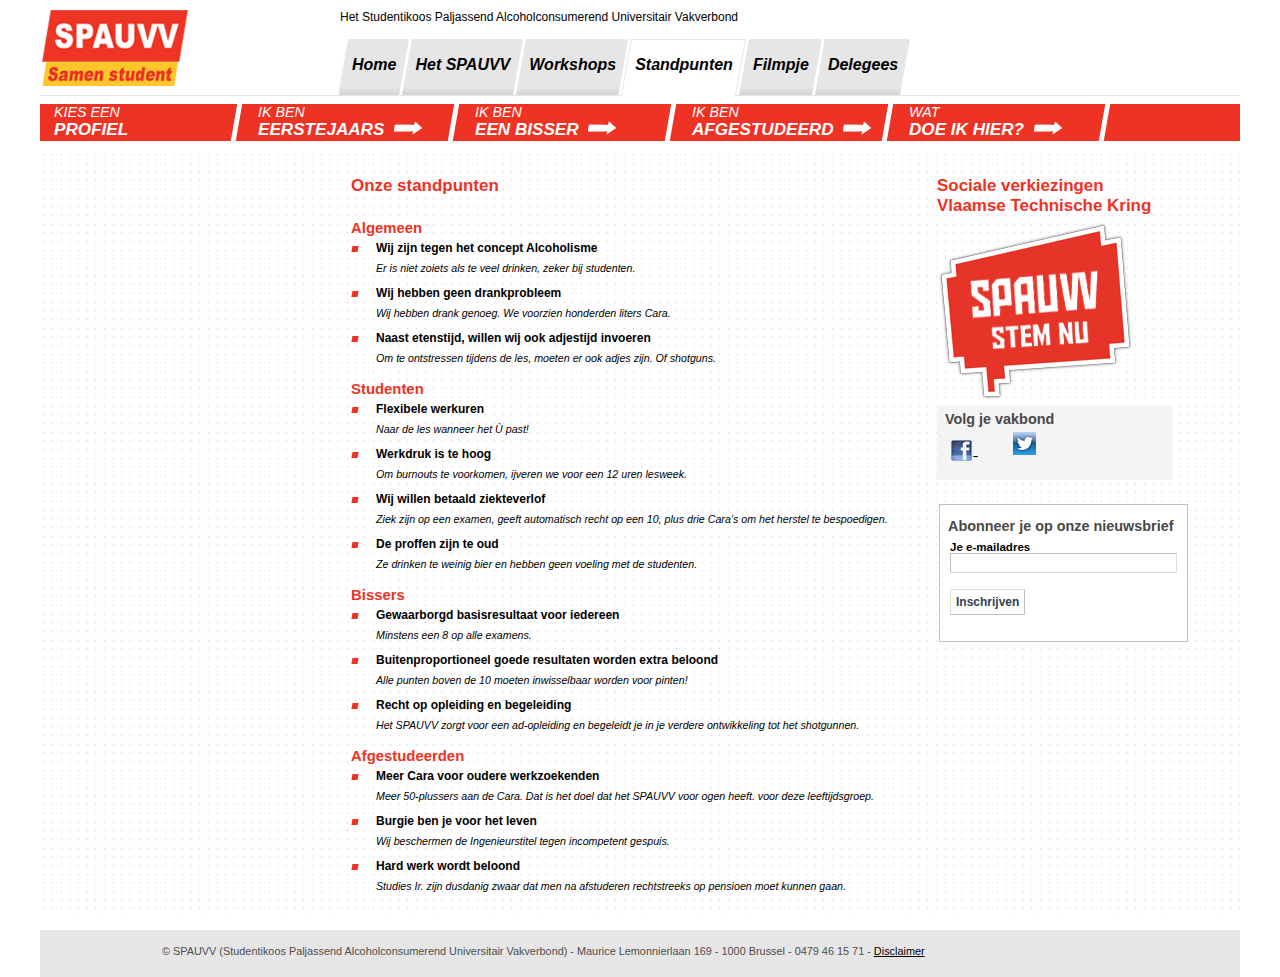
<file: standpunten.html>
<html class="webkit safari safari0 linux js" dir="ltr"><head>
    <meta content="text/html; charset=utf-8" http-equiv="Content-Type">
    <meta content="IE=EmulateIE7" http-equiv="X-UA-Compatible">
    <title>SPAUVV studentikoos paljassend alcoholconsumerend universitair vakverbond</title>
    <meta content="Het SPAUVV, de studentikoze vakbond van België met meer dan 1,5 miljoen leden. Het SPAUVV komt op voor de rechten van zijn leden, maar ook voor een rechtvaardiger wereld. Maak kennis met een strijdvaardige vakbond die onderhandelt als het kan, strijdt als het moet." lang="nl-NL" name="description">
    <meta content="SPAUVV, ABVV, vakbond, socialistisch, studentikoos, studenten, VTK, ingenieurs, burgerlijk ingenieur, leuven, vlaamse technische kring, VTK leuven, KU Leuven" lang="nl-NL" name="keywords">
    <link href="./index_files/css.jsp" rel="stylesheet" type="text/css">
    <link href="./index_files/test.css" rel="stylesheet" type="text/css">
    <link href="./index_files/css(1).jsp" rel="stylesheet" type="text/css">
    <link href="./index_files/test(1).css" rel="stylesheet" type="text/css">
    <!-- Deze dingen zijn voor de icoontjes van realfavicongenerator.net: -->
    <link rel="apple-touch-icon" sizes="57x57" href="icons/apple-touch-icon-57x57.png">
    <link rel="apple-touch-icon" sizes="60x60" href="icons/apple-touch-icon-60x60.png">
    <link rel="apple-touch-icon" sizes="72x72" href="icons/apple-touch-icon-72x72.png">
    <link rel="apple-touch-icon" sizes="76x76" href="icons/apple-touch-icon-76x76.png">
    <link rel="apple-touch-icon" sizes="114x114" href="icons/apple-touch-icon-114x114.png">
    <link rel="apple-touch-icon" sizes="120x120" href="icons/apple-touch-icon-120x120.png">
    <link rel="apple-touch-icon" sizes="144x144" href="icons/apple-touch-icon-144x144.png">
    <link rel="apple-touch-icon" sizes="152x152" href="icons/apple-touch-icon-152x152.png">
    <link rel="apple-touch-icon" sizes="180x180" href="icons/apple-touch-icon-180x180.png">
    <link rel="icon" type="image/png" href="icons/favicon-32x32.png" sizes="32x32">
    <link rel="icon" type="image/png" href="icons/android-chrome-192x192.png" sizes="192x192">
    <link rel="icon" type="image/png" href="icons/favicon-96x96.png" sizes="96x96">
    <link rel="icon" type="image/png" href="icons/favicon-16x16.png" sizes="16x16">
    <link rel="manifest" href="icons/manifest.json">
    <meta name="msapplication-TileColor" content="#da532c">
    <meta name="msapplication-TileImage" content="mstile-144x144.png">
    <meta name="theme-color" content="#ffffff">
    <!-- einde icoontjes -->
    <script type="text/javascript">
    /*<![CDATA[*/var Liferay={Browser:{acceptsGzip:function(){return true},getMajorVersion:function(){return 49},getRevision:function(){return"537.36"},getVersion:function(){return"49.0.2623.112"},isAir:function(){return false},isChrome:function(){return true},isFirefox:function(){return false},isGecko:function(){return true},isIe:function(){return false},isIphone:function(){return false},isLinux:function(){return true},isMac:function(){return false},isMobile:function(){return false},isMozilla:function(){return true},isOpera:function(){return false},isRtf:function(){return true},isSafari:function(){return true},isSun:function(){return false},isWap:function(){return false},isWapXhtml:function(){return false},isWebKit:function(){return true},isWindows:function(){return false},isWml:function(){return false}},ThemeDisplay:{getCompanyId:function(){return"10113"},getUserId:function(){return"10116"},getDoAsUserIdEncoded:function(){return""},getPlid:function(){return"10137"},getLayoutId:function(){return"1"},getLayoutURL:function(){return"/web/guest/home-nl"},isPrivateLayout:function(){return"false"},getParentLayoutId:function(){return"2"},getScopeGroupId:function(){return"10134"},isSignedIn:function(){return false},getLanguageId:function(){return"nl_NL"},isFreeformLayout:function(){return false},isStateExclusive:function(){return false},isStateMaximized:function(){return false},isStatePopUp:function(){return false},getPathContext:function(){return""},getPathImage:function(){return"/image"},getPathMain:function(){return"/c"},getPathThemeImages:function(){return"/abvv-public-theme/images"},getPathThemeRoot:function(){return"/abvv-public-theme/"},getURLHome:function(){return"http://www.abvv.be/web/guest"},getSessionId:function(){return"9UxK8sOp-2pBidGFzrsqd5-"},getPortletSetupShowBordersDefault:function(){return false}},PropsValues:{NTLM_AUTH_ENABLED:false}};var themeDisplay=Liferay.ThemeDisplay;/*]]>*/
    </script>
    <script src="./index_files/jquery.js" type="text/javascript">
    </script>
    <script src="./index_files/cookie.js" type="text/javascript">
    </script>
    <script src="./index_files/hover_intent.js" type="text/javascript">
    </script>
    <script src="./index_files/j2browse.js" type="text/javascript">
    </script>
    <script src="./index_files/livequery.js" type="text/javascript">
    </script>
    <script src="./index_files/ui.core.js" type="text/javascript">
    </script>
    <script src="./index_files/ui.datepicker.js" type="text/javascript">
    </script>
    <script src="./index_files/ui.dialog.js" type="text/javascript">
    </script>
    <script src="./index_files/ui.draggable.js" type="text/javascript">
    </script>
    <script src="./index_files/ui.slider.js" type="text/javascript">
    </script>
    <script src="./index_files/ui.color_picker.js" type="text/javascript">
    </script>
    <script src="./index_files/swfobject.js" type="text/javascript">
    </script>
    <script src="./index_files/class.js" type="text/javascript">
    </script>
    <script src="./index_files/language.js" type="text/javascript">
    </script>
    <script src="./index_files/liferay.js" type="text/javascript">
    </script>
    <script src="./index_files/util.js" type="text/javascript">
    </script>
    <script src="./index_files/events.js" type="text/javascript">
    </script>
    <script src="./index_files/popup.js" type="text/javascript">
    </script>
    <script src="./index_files/portal.js" type="text/javascript">
    </script>
    <script src="./index_files/portlet.js" type="text/javascript">
    </script>
    <script src="./index_files/portlet_sharing.js" type="text/javascript">
    </script>
    <script src="./index_files/portlet_url.js" type="text/javascript">
    </script>
    <script src="./index_files/color_picker.js" type="text/javascript">
    </script>
    <script src="./index_files/dock.js" type="text/javascript">
    </script>
    <script src="./index_files/menu.js" type="text/javascript">
    </script>
    <script type="text/javascript">
    /*<![CDATA[*/Liferay.currentURL="\x2fweb\x2fguest\x2fhome-nl";Liferay.currentURLEncoded="%2Fweb%2Fguest%2Fhome-nl";jQuery(function(){Liferay.Util.addInputType();Liferay.Util.addInputFocus()});Liferay.Portlet.ready(function(b,a){Liferay.Util.addInputType(b,a);if(Liferay.Menu){new Liferay.Menu({button:".lfr-actions",context:a[0],trigger:".lfr-trigger"})}});Liferay.Portlet.list=["featurednewsitem_WAR_tonsaiportlet","newsblock_WAR_tonsaiportlet","pressblock_WAR_tonsaiportlet","actionblock_WAR_tonsaiportlet","recruitmenthome_WAR_tonsaiportlet","pushbuttons_WAR_tonsaiportlet_INSTANCE_yB1b","56_INSTANCE_3YPx","56_INSTANCE_8fCW","56_INSTANCE_hQe1","abvvnewslettersubscription_WAR_abvvformsportlet_INSTANCE_2qLi","56_INSTANCE_E6te","56_INSTANCE_U6oh","56_INSTANCE_KP3d"];if(jQuery.ui&&jQuery.ui.tabs){jQuery.extend(jQuery.ui.tabs.defaults,{navClass:"ui-tabs tabs",selectedClass:"current"})}jQuery(function(){if(Liferay.Dock){Liferay.Dock.init()}if(Liferay.Menu){new Liferay.Menu()}if(Liferay.Notice){Liferay.Notice.prototype.setClosing()}});/*]]>*/
    </script>
    <script src="./index_files/test.js" type="text/javascript">
    </script>
    <link class="lfr-css-file" href="./index_files/main.css" rel="stylesheet" type="text/css">
    <style type="text/css">
    #banner .logo a{background:url(/image/company_logo?img_id=0&amp;t=1458390352526) no-repeat;display:block;font-size:0;height:76px;text-indent:-9999em;width:209px;}
    </style>
    <style type="text/css">
    #webform div.ctrl-holder label.lbltext{float:none;}
    </style>
    <!--[if IE]> <style type="text/css">.clearfix{zoom:1;}</style><![endif]-->
    <script type="text/javascript">
    /*<![CDATA[*/jQuery(document).ready(function(){jQuery(".dropdown dt a").click(function(){jQuery(".dropdown dd ul").toggle()});jQuery(".dropdown dd ul li a").click(function(){var b=jQuery(this).html();jQuery(".dropdown dt a span").html(b);jQuery(".dropdown dd ul").hide();jQuery(".labelselect").addClass("visiblelabel")});function a(b){return jQuery("#"+b).find("dt a span.value").html()}jQuery(document).bind("click",function(c){var b=jQuery(c.target);if(!b.parents().hasClass("dropdown")){jQuery(".dropdown dd ul").hide()}})});/*]]>*/
    </script>
    <script async="true" src="./index_files/ga.js">
    </script>
    <link href="chrome-extension://alaadmjkbkmkhgdefdfeogneooblledf/data/css/standard-tip-ui.css" rel="stylesheet" type="text/css">
<script src="http://www.google-analytics.com/ga.js" async="true"></script><script src="http://www.google-analytics.com/ga.js" async="true"></script></head>
<body class=" controls-visible guest-community signed-out public-page" style="font-size: medium;">
    <div class="no-print" id="navigation">
        <div class="portlet-boundary portlet-boundary_servicenavigation_WAR_tonsaiportlet_" id="p_p_id_servicenavigation_WAR_tonsaiportlet_INSTANCE_abvv_">
            <a id="p_servicenavigation_WAR_tonsaiportlet_INSTANCE_abvv"></a>
            <div class="portlet-borderless-container" style="">
                <div>
                    <div id="header_links_container" style="font-family: Arial,Verdana;
    font-size: 0.75em;height: 14px;">Het Studentikoos Paljassend Alcoholconsumerend Universitair Vakverbond</div>
                </div>
            </div>
            <script type="text/javascript">
            /*<![CDATA[*/Liferay.Portlet.onLoad({canEditTitle:false,columnPos:0,isStatic:"end",namespacedId:"p_p_id_servicenavigation_WAR_tonsaiportlet_INSTANCE_abvv_",portletId:"servicenavigation_WAR_tonsaiportlet_INSTANCE_abvv",refreshURL:"\x2fc\x2fportal\x2frender_portlet\x3fp_l_id\x3d10137\x26p_p_id\x3dservicenavigation_WAR_tonsaiportlet_INSTANCE_abvv\x26p_p_lifecycle\x3d0\x26p_p_state\x3dnormal\x26p_p_mode\x3dview\x26p_p_col_id\x3d\x26p_p_col_pos\x3d0\x26p_p_col_count\x3d0\x26currentURL\x3d\x252Fweb\x252Fguest\x252Fhome-nl"});/*]]>*/
            </script>
        </div>

        <div id="logo_container">
            <div id="logo_sub_container" title="Home Vakbond SPAUVV | Studentikoos Paljassend Alcoholconsumerend Universitair Vakverbond">
                <a href="http://www.abvv.be/web/guest/home-nl/?p_p_id=breadcrumb_WAR_abvvbreadcrumbportlet_INSTANCE_abvv&amp;_breadcrumb_WAR_abvvbreadcrumbportlet_INSTANCE_abvv_profile=structprofile01&amp;p_p_state=normal&amp;p_p_lifecycle=1">
                </a>
                <div id="logo_nl"></div>
            </div>
        </div>
        <div id="header_mainmenu_container">
            <div id="header_mainmenu_subcontainer">
                <div class="normal_firstelement" id="header_mainmenu_subsubcontainer">
                    <ul id="header_mainmenu">
                        <li><a class="header_mainmenu_text" href="index.html">Home</a></li>
                        <li><a class="header_mainmenu_text" href="over-spauvv.html">Het SPAUVV</a></li>
                        <li class="highlighted_next"><a class="header_mainmenu_text" href="workshops.html">Workshops</a></li>
                        <li class="highlighted"><a class="header_mainmenu_text header_mainmenu_text_highlighted" href="standpunten.html">Standpunten</a></li>
                        <li><a class="header_mainmenu_text" href="filmpje.html">Filmpje</a></li>
                        <li class="last"><a class="header_mainmenu_text" href="delegees.html">Delegees</a></li>
                    </ul>
                </div>
            </div>
        </div>
        <div class="portlet-boundary portlet-boundary_breadcrumb_WAR_abvvbreadcrumbportlet_" id="p_p_id_breadcrumb_WAR_abvvbreadcrumbportlet_INSTANCE_abvv_">
            <a id="p_breadcrumb_WAR_abvvbreadcrumbportlet_INSTANCE_abvv"></a>
            <div id="header_profielbalk_container">
                <ul id="header_profielbalk">
                    <li class="first">Kies een<span class="profile_emphasis">profiel</span></li>
                    <li class="">
                        <div class="profielbalk_li_wrap">
                            <a class="header_profielbalk" href="standpunten.html#studenten">
                            Ik ben <span class="profile_emphasis">eerstejaars
                            <img border="0" src="./index_files/profiel_arrow.gif"></span></a>
                        </div>
                    </li>
                    <li class="">
                        <div class="profielbalk_li_wrap">
                            <a class="header_profielbalk" href="standpunten.html#bissers">
                            Ik ben <span class="profile_emphasis">een bisser
                            <img border="0" src="./index_files/profiel_arrow.gif"></span></a>
                        </div>
                    </li>
                    <li class="">
                        <div class="profielbalk_li_wrap">
                            <a class="header_profielbalk" href="standpunten.html#afgestudeerden">
                            Ik ben <span class="profile_emphasis">afgestudeerd
                            <img border="0" src="./index_files/profiel_arrow.gif"></span></a>
                        </div>
                    </li>
                    <li class="">
                        <div class="profielbalk_li_wrap">
                            <a class="header_profielbalk" href="standpunten.html#consumenten" style="con">
                            Wat <span class="profile_emphasis">doe ik hier?
                            <img border="0" src="./index_files/profiel_arrow.gif"></span></a>
                        </div>
                    </li>
                </ul>
            </div>
            <script type="text/javascript">
            /*<![CDATA[*/Liferay.Portlet.onLoad({canEditTitle:false,columnPos:0,isStatic:"end",namespacedId:"p_p_id_breadcrumb_WAR_abvvbreadcrumbportlet_INSTANCE_abvv_",portletId:"breadcrumb_WAR_abvvbreadcrumbportlet_INSTANCE_abvv",refreshURL:"\x2fc\x2fportal\x2frender_portlet\x3fp_l_id\x3d10137\x26p_p_id\x3dbreadcrumb_WAR_abvvbreadcrumbportlet_INSTANCE_abvv\x26p_p_lifecycle\x3d0\x26p_p_state\x3dnormal\x26p_p_mode\x3dview\x26p_p_col_id\x3d\x26p_p_col_pos\x3d0\x26p_p_col_count\x3d0\x26currentURL\x3d\x252Fweb\x252Fguest\x252Fhome-nl"});/*]]>*/
            </script>
        </div>
    </div>

<!-- ************ -->
<!-- ************ -->
<!-- ************ -->
<!-- ************ -->
<!-- ************ -->
<!-- EINDE HEADER -->
<!-- ************ -->
<!-- ************ -->
<!-- ************ -->
<!-- ************ -->
<!-- ************ -->




<div id="content_general">
  <div id="content_container">
    <div class="portlet-boundary portlet-boundary_103_" id="p_p_id_103_">
      <a id="p_103"></a>
      <script type="text/javascript">
      /*<![CDATA[*/Liferay.Portlet.onLoad({canEditTitle:false,columnPos:0,isStatic:"end",namespacedId:"p_p_id_103_",portletId:"103",refreshURL:"\x2fc\x2fportal\x2frender_portlet\x3fp_l_id\x3d30004\x26p_p_id\x3d103\x26p_p_lifecycle\x3d0\x26p_p_state\x3dnormal\x26p_p_mode\x3dview\x26p_p_col_id\x3d\x26p_p_col_pos\x3d0\x26p_p_col_count\x3d0\x26currentURL\x3d\x252Fweb\x252Fguest\x252Fvakbond-abvv"});/*]]>*/
      </script>
    </div>
    <div class="columns-3" id="content-wrapper">
      <table class="lfr-grid" id="layout-grid">
        <tbody>
          <tr>
            <td class="lfr-column twenty" id="column-1" valign="top">
              <div class="lfr-portlet-column" id="layout-column_column-1">
                <div class="portlet-boundary portlet-boundary_abvvleftnavigation_WAR_abvvleftnavigationportlet_" id="p_p_id_abvvleftnavigation_WAR_abvvleftnavigationportlet_INSTANCE_R0Lf_">
                  <a id="p_abvvleftnavigation_WAR_abvvleftnavigationportlet_INSTANCE_R0Lf"></a>
                  <div class="portlet-borderless-container" style="">
                    <div></div>
                  </div>
                  <script type="text/javascript">
                  /*<![CDATA[*/Liferay.Portlet.onLoad({canEditTitle:false,columnPos:0,isStatic:"end",namespacedId:"p_p_id_abvvleftnavigation_WAR_abvvleftnavigationportlet_INSTANCE_R0Lf_",portletId:"abvvleftnavigation_WAR_abvvleftnavigationportlet_INSTANCE_R0Lf",refreshURL:"\x2fc\x2fportal\x2frender_portlet\x3fp_l_id\x3d30004\x26p_p_id\x3dabvvleftnavigation_WAR_abvvleftnavigationportlet_INSTANCE_R0Lf\x26p_p_lifecycle\x3d0\x26p_p_state\x3dnormal\x26p_p_mode\x3dview\x26p_p_col_id\x3dcolumn-1\x26p_p_col_pos\x3d0\x26p_p_col_count\x3d1\x26currentURL\x3d\x252Fweb\x252Fguest\x252Fvakbond-abvv"});/*]]>*/
                  </script>
                </div>
              </div>
            </td>
            <td class="empty-column">
              &nbsp;
            </td>
            <td class="lfr-column fifty" id="column-2" valign="top">
              <div class="lfr-portlet-column" id="layout-column_column-2">
                <div class="portlet-boundary portlet-boundary_56_ portlet-journal-content" id="p_p_id_56_INSTANCE_rv0E_">
                  <a id="p_56_INSTANCE_rv0E"></a>
                  <div class="portlet-borderless-container" style="">
                    <div>
                      <div class="journal-content-article" id="article_10134_12022_1.0">
                        <div style="text-align: justify">
                          <div style="text-align: left">
                            <h1>Onze standpunten</h1>
                            <p>
                              &nbsp;
                            </p>
                            <a name="algemeen"><h2>Algemeen</h2></a>
                            <p style="text-align: justify">
                              <ul>
                                <li>
                                  <span style="font-weight: bold;">Wij zijn tegen het concept Alcoholisme</span>
                                  <p style="font-size: 8pt; font-style: italic;">Er is niet zoiets als te veel drinken, zeker bij studenten.</p>
                                </li>
                                <li>
                                  <span style="font-weight: bold;">Wij hebben geen drankprobleem</span>
                                  <p style="font-size: 8pt; font-style: italic;">Wij hebben drank genoeg. We voorzien honderden liters Cara.</p>
                                </li>
                                <li>
                                  <span style="font-weight: bold;">Naast etenstijd, willen wij ook adjestijd invoeren</span>
                                  <p style="font-size: 8pt; font-style: italic;">Om te ontstressen tijdens de les, moeten er ook adjes zijn. Of shotguns.</p>
                                </li>
                              </ul>
                            </p>
                            <a name="studenten"><h2>Studenten</h2></a>
                            <p style="text-align: justify; margin-left: 10px;">
                              <ul>
                                <li>
                                  <span style="font-weight: bold;">Flexibele werkuren</span>
                                  <p style="font-size: 8pt; font-style: italic;">Naar de les wanneer het Ù past!</p>
                                </li>
                                <li>
                                  <span style="font-weight: bold;">Werkdruk is te hoog</span>
                                  <p style="font-size: 8pt; font-style: italic;">Om burnouts te voorkomen, ijveren we voor een 12 uren lesweek.</p>
                                </li>
                                <li>
                                  <span style="font-weight: bold;">Wij willen betaald ziekteverlof</span>
                                  <p style="font-size: 8pt; font-style: italic;"> Ziek zijn op een examen, geeft automatisch recht op een 10, plus drie Cara’s om het herstel te bespoedigen.</p>
                                </li>
                                <li>
                                  <span style="font-weight: bold;">De proffen zijn te oud</span>
                                  <p style="font-size: 8pt; font-style: italic;">Ze drinken te weinig bier en hebben geen voeling met de studenten.</p>
                                </li>
                              </ul>
                            </p>
                            <a name="bissers"><h2>Bissers</h2></a>
                            <p style="text-align: justify">
                              <ul>
                                <li>
                                  <span style="font-weight: bold;">Gewaarborgd basisresultaat voor iedereen</span>
                                  <p style="font-size: 8pt; font-style: italic;">Minstens een 8 op alle examens.</p>
                                </li>
                                <li>
                                  <span style="font-weight: bold;">Buitenproportioneel goede resultaten worden extra beloond</span>
                                  <p style="font-size: 8pt; font-style: italic;">Alle punten boven de 10 moeten inwisselbaar worden voor pinten!</p>
                                </li>
                                <li>
                                  <span style="font-weight: bold;">Recht op opleiding en begeleiding</span>
                                  <p style="font-size: 8pt; font-style: italic;">Het SPAUVV zorgt voor een ad-opleiding en begeleidt je in je verdere ontwikkeling tot het shotgunnen.</p>
                                </li>
                              </ul>
                            </p>
                            <a name="afgestudeerden"><h2>Afgestudeerden</h2></a>
                            <p style="text-align: justify">
                              <ul>
                                <li>
                                  <span style="font-weight: bold;">Meer Cara voor oudere werkzoekenden</span>
                                  <p style="font-size: 8pt; font-style: italic;">Meer 50-plussers aan de Cara. Dat is het doel dat het SPAUVV voor ogen heeft. voor deze leeftijdsgroep.</p>
                                </li>
                                <li>
                                  <span style="font-weight: bold;">Burgie ben je voor het leven</span>
                                  <p style="font-size: 8pt; font-style: italic;">Wij beschermen de Ingenieurstitel tegen incompetent gespuis.</p>
                                </li>
                                <li>
                                  <span style="font-weight: bold;">Hard werk wordt beloond</span>
                                  <p style="font-size: 8pt; font-style: italic;">Studies Ir. zijn dusdanig zwaar dat men na afstuderen rechtstreeks op pensioen moet kunnen gaan.</p>
                                </li>
                              </ul>
                            </p>
                          </div>
                        </div>
                      </div>
                    </div>
                  </div>
                  <script type="text/javascript">
                  /*<![CDATA[*/Liferay.Portlet.onLoad({canEditTitle:false,columnPos:0,isStatic:"end",namespacedId:"p_p_id_56_INSTANCE_rv0E_",portletId:"56_INSTANCE_rv0E",refreshURL:"\x2fc\x2fportal\x2frender_portlet\x3fp_l_id\x3d30004\x26p_p_id\x3d56_INSTANCE_rv0E\x26p_p_lifecycle\x3d0\x26p_p_state\x3dnormal\x26p_p_mode\x3dview\x26p_p_col_id\x3dcolumn-2\x26p_p_col_pos\x3d0\x26p_p_col_count\x3d3\x26currentURL\x3d\x252Fweb\x252Fguest\x252Fvakbond-abvv"});/*]]>*/
                  </script>
                </div>
              </div>
            </td>
            <td class="empty-column">
              &nbsp;
            </td>
            <td class="lfr-column twenty" id="column-3" valign="top">
              <div class="lfr-portlet-column" id="layout-column_column-3">
                                        <div class="portlet-boundary portlet-boundary_56_ portlet-journal-content" id="p_p_id_56_INSTANCE_3YPx_">
                                            <a id="p_56_INSTANCE_3YPx"></a>
                                            <div class="portlet-borderless-container" style="">
                                                <div>
                                                    <div class="journal-content-article" id="article_10134_4080117_1.0">
                                                    <h1>Sociale verkiezingen <br>Vlaamse Technische Kring                                                 </h1>
                                                        <p><a href="https://vtk.stemt.org/" target="_blank"><img align="absmiddle" alt="Stem SPAUVV" height="180" src="./index_files/image_gallery(8)" width="197"></a></p>
                                                    </div>
                                                </div>
                                            </div>
                                            <script type="text/javascript">
                                            /*<![CDATA[*/Liferay.Portlet.onLoad({canEditTitle:false,columnPos:0,isStatic:"end",namespacedId:"p_p_id_56_INSTANCE_3YPx_",portletId:"56_INSTANCE_3YPx",refreshURL:"\x2fc\x2fportal\x2frender_portlet\x3fp_l_id\x3d10137\x26p_p_id\x3d56_INSTANCE_3YPx\x26p_p_lifecycle\x3d0\x26p_p_state\x3dnormal\x26p_p_mode\x3dview\x26p_p_col_id\x3dcolumn-3\x26p_p_col_pos\x3d0\x26p_p_col_count\x3d7\x26currentURL\x3d\x252Fweb\x252Fguest\x252Fhome-nl"});/*]]>*/
                                            </script>
                                        </div>
                                        <div class="portlet-boundary portlet-boundary_56_ portlet-journal-content" id="p_p_id_56_INSTANCE_8fCW_">
                                            <a id="p_56_INSTANCE_8fCW"></a>
                                            <div class="portlet-borderless-container" style="">
                                                <div>
                                                    <div class="journal-content-article" id="article_10134_131393_1.0">
                                                        <table bgcolor="#F4F4F4" border="0" cellpadding="0" cellspacing="0" width="236">
                                                            <caption></caption>
                                                            <tbody>
                                                                <tr>
                                                                    <td>
                                                                        <p style="font: 10.8pt arial">
                                                                        <strong>
                                                                        &nbsp;&nbsp;<span style="color: #484848">Volg je vakbond&nbsp;&nbsp;</span></strong></p>
                                                                    </td>
                                                                </tr>
                                                                <tr>
                                                                    <td>
                                                                    &nbsp;&nbsp;
                                                                    <a href="https://www.facebook.com/SPAUVV" target="_blank">
                                                                      <img align="absmiddle" alt="Volg het SPAUVV op Facebook" height="23" src="./index_files/image_gallery(9)" width="23">
                                                                    </a>&nbsp;&nbsp;&nbsp;&nbsp;&nbsp;&nbsp;&nbsp;
                                                                    <a href="https://twitter.com/SPAUVV" target="_blank">
                                                                      <img alt="Volg het SPAUVV op Twitter" height="23" src="./index_files/image_gallery(12)" width="23">
                                                                    </a></td>
                                                                </tr>
                                                                <tr>
                                                                    <td>
                                                                    &nbsp;</td>
                                                                </tr>
                                                            </tbody>
                                                        </table>
                                                        <p style="text-align: left">
                                                        &nbsp;</p>
                                                    </div>
                                                </div>
                                            </div>
                                            <script type="text/javascript">
                                            /*<![CDATA[*/Liferay.Portlet.onLoad({canEditTitle:false,columnPos:1,isStatic:"end",namespacedId:"p_p_id_56_INSTANCE_8fCW_",portletId:"56_INSTANCE_8fCW",refreshURL:"\x2fc\x2fportal\x2frender_portlet\x3fp_l_id\x3d10137\x26p_p_id\x3d56_INSTANCE_8fCW\x26p_p_lifecycle\x3d0\x26p_p_state\x3dnormal\x26p_p_mode\x3dview\x26p_p_col_id\x3dcolumn-3\x26p_p_col_pos\x3d1\x26p_p_col_count\x3d7\x26currentURL\x3d\x252Fweb\x252Fguest\x252Fhome-nl"});/*]]>*/
                                            </script>
                                        </div>

                                        <div class="portlet-boundary portlet-boundary_abvvnewslettersubscription_WAR_abvvformsportlet_" id="p_p_id_abvvnewslettersubscription_WAR_abvvformsportlet_INSTANCE_2qLi_">
                                        <a id="p_abvvnewslettersubscription_WAR_abvvformsportlet_INSTANCE_2qLi">
                                            </a>
                                            <div class="portlet-borderless-container" style="">
                                                <div>
                                                    <script type="text/javascript">
                                                    /*<![CDATA[*/jQuery(document).ready(function(){jQuery("#form1").validate({ignore:":hidden"})});/*]]>*/
                                                    </script>
                                                    <style>
                                                    label.error { font-size: 0.85em; color: #EE3224; background: #FDD url(/abvv-public-theme/images/messages/error.png) no-repeat 6px 50%; border: 1px solid red; font-weight: bold; margin: 0px 3px 3px; padding: 4px 10px 2px 27px; text-align: left; } input[type="text"], input[type="password"], input[type="file"], input[type="submit"], input[type="button"], input[type="reset"], select, textarea, .textarea { background-image:none; background-color:#fff; font-family: Arial,Verdana; font-size: 12px; } p.intro{ font-size:12px; color:#000; } textarea.focus { background:none; }
                                                    </style>
                                                    <div id="questionform" style="margin-bottom: 28px">
                                                        <div id="abvvwebform">
                                                            <fieldset class="block-labels">
                                                                <p style="font: 10.8pt arial">
                                                                <strong><span style="color: #484848">
                                                                Abonneer je op onze nieuwsbrief</span></strong></p>
                                                                <form id="fm" method="POST" name="fm" action="http://www.abvv.be/web/guest/nieuwsbrief?p_p_id=abvvnewslettersubscription_WAR_abvvformsportlet_INSTANCE_Hd4k&amp;p_p_lifecycle=1&amp;p_p_state=normal&amp;p_p_mode=view&amp;p_p_col_id=column-2&amp;p_p_col_pos=1&amp;p_p_col_count=3&amp;_abvvnewslettersubscription_WAR_abvvformsportlet_INSTANCE_Hd4k_javax.portlet.action=addSubscriber">
                                                                <input type="hidden" name="agreement" value="on">
                                                                <input type="hidden" name="firstname" value="">
                                                                <input type="hidden" name="name" value="">
                                                                <input type="hidden" name="language" value="">
                                                                <input type="hidden" name="region" value="">
                                                                <input type="hidden" name="central" value="">
                                                                <input type="hidden" name="rrn" value="">
                                                                <input type="hidden" name="gsm" value="">
                                                                <input type="hidden" name="member" value="No">
                                                                    <div class="ctrl-holder clearfix">
                                                                    <label class="lbltext">
                                                                        Je e-mailadres</label>
                                                                        <input class="required" id="email" name="email" size="30" type="text">
                                                                    </div>
                                                                    <div class="ctrl-holder clearfix no-print">
                                                                    <label class="lbltext">
                                                                        &nbsp;</label>
                                                                        <input class="submit" type="submit" value="Inschrijven">
                                                                        </div>
                                                                </form>
                                                            </fieldset>
                                                        </div>
                                                    </div>
                                                </div>
                                            </div>
                                            <script type="text/javascript">
                                            /*<![CDATA[*/Liferay.Portlet.onLoad({canEditTitle:false,columnPos:3,isStatic:"end",namespacedId:"p_p_id_abvvnewslettersubscription_WAR_abvvformsportlet_INSTANCE_2qLi_",portletId:"abvvnewslettersubscription_WAR_abvvformsportlet_INSTANCE_2qLi",refreshURL:"\x2fc\x2fportal\x2frender_portlet\x3fp_l_id\x3d10137\x26p_p_id\x3dabvvnewslettersubscription_WAR_abvvformsportlet_INSTANCE_2qLi\x26p_p_lifecycle\x3d0\x26p_p_state\x3dnormal\x26p_p_mode\x3dview\x26p_p_col_id\x3dcolumn-3\x26p_p_col_pos\x3d3\x26p_p_col_count\x3d7\x26currentURL\x3d\x252Fweb\x252Fguest\x252Fhome-nl"});/*]]>*/
                                            </script>
                                        </div>



                                    </div>
            </td>
          </tr>
        </tbody>
      </table>
    </div>
    <form action="" id="hrefFm" method="post" name="hrefFm"></form>
  </div>
</div>





<!-- ************ -->
<!-- ************ -->
<!-- ************ -->
<!-- ************ -->
<!-- ************ -->
<!-- BEGIN FOOTER -->
<!-- ************ -->
<!-- ************ -->
<!-- ************ -->
<!-- ************ -->
<!-- ************ -->

<div class="no-print">
    <div class="portlet-boundary portlet-boundary_footer_WAR_tonsaiportlet_" id="p_p_id_footer_WAR_tonsaiportlet_INSTANCE_abvv_">
        <a id="p_footer_WAR_tonsaiportlet_INSTANCE_abvv"></a>
        <div class="portlet-borderless-container">
            <div>
                <div id="footer_container" style="z-index: 0;">
                    <style type="text/css">
                    #footer{background-color:#e6e6e6;padding-top:15px;padding-left:122px;padding-bottom:20px;font-family:Arial,Verdana;}#footer{color:#4d4d4d;}.footer_links a{color:#4d4d4d;}.footer_links{list-style-type:none;padding-left:0;}.footer_links li{padding-bottom:5px;}
                    </style>
                    <div id="footer"> © SPAUVV (Studentikoos Paljassend Alcoholconsumerend Universitair Vakverbond) - Maurice Lemonnierlaan 169 - 1000 Brussel - 0479 46 15 71 - <a class="toggleDisclaimer" href="#disclaimer" id="disclaimer">Disclaimer</a>

                        <div class="contentDisclaimer" id="contentDisclaimer" style="display:none;">
                            <table border="0" cellpadding="0" cellspacing="1" width="800">
                                <tbody>
                                    <tr>
                                        <td>
                                          <p style="font-size: 1em; text-align: justify">
                                            <u>Disclaimer</u><br>
                                            Elke gelijkenis met bestaande vakbonden en/of personen berust op louter toeval.<br>
                                            &nbsp;<br>
                                            <a name="disclaimer"></a>
                                          </p>
                                        </td>
                                    </tr>
                                </tbody>
                            </table>
                        </div>
                    </div>
                    <script type="text/javascript">
                    /*<![CDATA[*/jQuery("a.toggleSitemap").click(function(){jQuery("div.contentDisclaimer").slideUp("slow");jQuery("div.contentSitemap").slideToggle("slow")});jQuery("a.toggleDisclaimer").click(function(){jQuery("div.contentSitemap").slideUp("slow");jQuery("div.contentDisclaimer").slideToggle("slow");jQuery("html, body").animate({ scrollTop: jQuery(document).height() }, "slow");});/*]]>*/
                    </script>
                </div>
            </div>
        </div>
        <script type="text/javascript">
        /*<![CDATA[*/Liferay.Portlet.onLoad({canEditTitle:false,columnPos:0,isStatic:"end",namespacedId:"p_p_id_footer_WAR_tonsaiportlet_INSTANCE_abvv_",portletId:"footer_WAR_tonsaiportlet_INSTANCE_abvv",refreshURL:"\x2fc\x2fportal\x2frender_portlet\x3fp_l_id\x3d10137\x26p_p_id\x3dfooter_WAR_tonsaiportlet_INSTANCE_abvv\x26p_p_lifecycle\x3d0\x26p_p_state\x3dnormal\x26p_p_mode\x3dview\x26p_p_col_id\x3d\x26p_p_col_pos\x3d0\x26p_p_col_count\x3d0\x26currentURL\x3d\x252Fweb\x252Fguest\x252Fhome-nl"});/*]]>*/
        </script>
    </div>
</div>
<script src="./index_files/test(3).js" type="text/javascript">
</script>
<script src="./index_files/javascript.js" type="text/javascript">
</script><script>
  (function(i,s,o,g,r,a,m){i['GoogleAnalyticsObject']=r;i[r]=i[r]||function(){
  (i[r].q=i[r].q||[]).push(arguments)},i[r].l=1*new Date();a=s.createElement(o),
  m=s.getElementsByTagName(o)[0];a.async=1;a.src=g;m.parentNode.insertBefore(a,m)
  })(window,document,'script','https://www.google-analytics.com/analytics.js','ga');

  ga('create', 'UA-4375928-16', 'auto');
  ga('send', 'pageview');

</script>
<div></div>
<div></div>



</body></html>
</file>
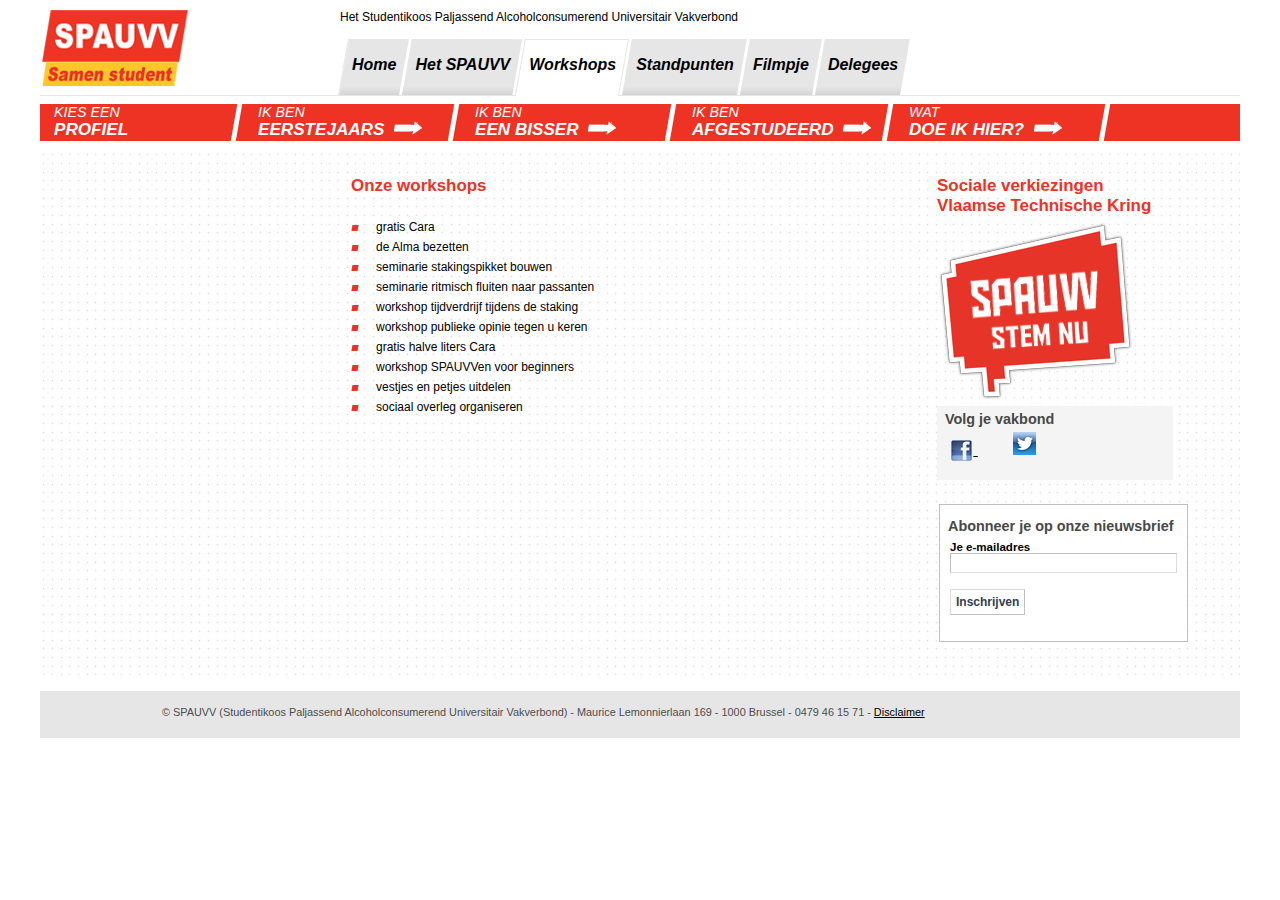
<file: workshops.html>
<html class="webkit safari safari0 linux js" dir="ltr"><head>
    <meta content="text/html; charset=utf-8" http-equiv="Content-Type">
    <meta content="IE=EmulateIE7" http-equiv="X-UA-Compatible">
    <title>SPAUVV studentikoos paljassend alcoholconsumerend universitair vakverbond</title>
    <meta content="Het SPAUVV, de studentikoze vakbond van België met meer dan 1,5 miljoen leden. Het SPAUVV komt op voor de rechten van zijn leden, maar ook voor een rechtvaardiger wereld. Maak kennis met een strijdvaardige vakbond die onderhandelt als het kan, strijdt als het moet." lang="nl-NL" name="description">
    <meta content="SPAUVV, ABVV, vakbond, socialistisch, studentikoos, studenten, VTK, ingenieurs, burgerlijk ingenieur, leuven, vlaamse technische kring, VTK leuven, KU Leuven" lang="nl-NL" name="keywords">
    <link href="./index_files/css.jsp" rel="stylesheet" type="text/css">
    <link href="./index_files/test.css" rel="stylesheet" type="text/css">
    <link href="./index_files/css(1).jsp" rel="stylesheet" type="text/css">
    <link href="./index_files/test(1).css" rel="stylesheet" type="text/css">
    <!-- Deze dingen zijn voor de icoontjes van realfavicongenerator.net: -->
    <link rel="apple-touch-icon" sizes="57x57" href="icons/apple-touch-icon-57x57.png">
    <link rel="apple-touch-icon" sizes="60x60" href="icons/apple-touch-icon-60x60.png">
    <link rel="apple-touch-icon" sizes="72x72" href="icons/apple-touch-icon-72x72.png">
    <link rel="apple-touch-icon" sizes="76x76" href="icons/apple-touch-icon-76x76.png">
    <link rel="apple-touch-icon" sizes="114x114" href="icons/apple-touch-icon-114x114.png">
    <link rel="apple-touch-icon" sizes="120x120" href="icons/apple-touch-icon-120x120.png">
    <link rel="apple-touch-icon" sizes="144x144" href="icons/apple-touch-icon-144x144.png">
    <link rel="apple-touch-icon" sizes="152x152" href="icons/apple-touch-icon-152x152.png">
    <link rel="apple-touch-icon" sizes="180x180" href="icons/apple-touch-icon-180x180.png">
    <link rel="icon" type="image/png" href="icons/favicon-32x32.png" sizes="32x32">
    <link rel="icon" type="image/png" href="icons/android-chrome-192x192.png" sizes="192x192">
    <link rel="icon" type="image/png" href="icons/favicon-96x96.png" sizes="96x96">
    <link rel="icon" type="image/png" href="icons/favicon-16x16.png" sizes="16x16">
    <link rel="manifest" href="icons/manifest.json">
    <meta name="msapplication-TileColor" content="#da532c">
    <meta name="msapplication-TileImage" content="mstile-144x144.png">
    <meta name="theme-color" content="#ffffff">
    <!-- einde icoontjes -->
    <script type="text/javascript">
    /*<![CDATA[*/var Liferay={Browser:{acceptsGzip:function(){return true},getMajorVersion:function(){return 49},getRevision:function(){return"537.36"},getVersion:function(){return"49.0.2623.112"},isAir:function(){return false},isChrome:function(){return true},isFirefox:function(){return false},isGecko:function(){return true},isIe:function(){return false},isIphone:function(){return false},isLinux:function(){return true},isMac:function(){return false},isMobile:function(){return false},isMozilla:function(){return true},isOpera:function(){return false},isRtf:function(){return true},isSafari:function(){return true},isSun:function(){return false},isWap:function(){return false},isWapXhtml:function(){return false},isWebKit:function(){return true},isWindows:function(){return false},isWml:function(){return false}},ThemeDisplay:{getCompanyId:function(){return"10113"},getUserId:function(){return"10116"},getDoAsUserIdEncoded:function(){return""},getPlid:function(){return"10137"},getLayoutId:function(){return"1"},getLayoutURL:function(){return"/web/guest/home-nl"},isPrivateLayout:function(){return"false"},getParentLayoutId:function(){return"2"},getScopeGroupId:function(){return"10134"},isSignedIn:function(){return false},getLanguageId:function(){return"nl_NL"},isFreeformLayout:function(){return false},isStateExclusive:function(){return false},isStateMaximized:function(){return false},isStatePopUp:function(){return false},getPathContext:function(){return""},getPathImage:function(){return"/image"},getPathMain:function(){return"/c"},getPathThemeImages:function(){return"/abvv-public-theme/images"},getPathThemeRoot:function(){return"/abvv-public-theme/"},getURLHome:function(){return"http://www.abvv.be/web/guest"},getSessionId:function(){return"9UxK8sOp-2pBidGFzrsqd5-"},getPortletSetupShowBordersDefault:function(){return false}},PropsValues:{NTLM_AUTH_ENABLED:false}};var themeDisplay=Liferay.ThemeDisplay;/*]]>*/
    </script>
    <script src="./index_files/jquery.js" type="text/javascript">
    </script>
    <script src="./index_files/cookie.js" type="text/javascript">
    </script>
    <script src="./index_files/hover_intent.js" type="text/javascript">
    </script>
    <script src="./index_files/j2browse.js" type="text/javascript">
    </script>
    <script src="./index_files/livequery.js" type="text/javascript">
    </script>
    <script src="./index_files/ui.core.js" type="text/javascript">
    </script>
    <script src="./index_files/ui.datepicker.js" type="text/javascript">
    </script>
    <script src="./index_files/ui.dialog.js" type="text/javascript">
    </script>
    <script src="./index_files/ui.draggable.js" type="text/javascript">
    </script>
    <script src="./index_files/ui.slider.js" type="text/javascript">
    </script>
    <script src="./index_files/ui.color_picker.js" type="text/javascript">
    </script>
    <script src="./index_files/swfobject.js" type="text/javascript">
    </script>
    <script src="./index_files/class.js" type="text/javascript">
    </script>
    <script src="./index_files/language.js" type="text/javascript">
    </script>
    <script src="./index_files/liferay.js" type="text/javascript">
    </script>
    <script src="./index_files/util.js" type="text/javascript">
    </script>
    <script src="./index_files/events.js" type="text/javascript">
    </script>
    <script src="./index_files/popup.js" type="text/javascript">
    </script>
    <script src="./index_files/portal.js" type="text/javascript">
    </script>
    <script src="./index_files/portlet.js" type="text/javascript">
    </script>
    <script src="./index_files/portlet_sharing.js" type="text/javascript">
    </script>
    <script src="./index_files/portlet_url.js" type="text/javascript">
    </script>
    <script src="./index_files/color_picker.js" type="text/javascript">
    </script>
    <script src="./index_files/dock.js" type="text/javascript">
    </script>
    <script src="./index_files/menu.js" type="text/javascript">
    </script>
    <script type="text/javascript">
    /*<![CDATA[*/Liferay.currentURL="\x2fweb\x2fguest\x2fhome-nl";Liferay.currentURLEncoded="%2Fweb%2Fguest%2Fhome-nl";jQuery(function(){Liferay.Util.addInputType();Liferay.Util.addInputFocus()});Liferay.Portlet.ready(function(b,a){Liferay.Util.addInputType(b,a);if(Liferay.Menu){new Liferay.Menu({button:".lfr-actions",context:a[0],trigger:".lfr-trigger"})}});Liferay.Portlet.list=["featurednewsitem_WAR_tonsaiportlet","newsblock_WAR_tonsaiportlet","pressblock_WAR_tonsaiportlet","actionblock_WAR_tonsaiportlet","recruitmenthome_WAR_tonsaiportlet","pushbuttons_WAR_tonsaiportlet_INSTANCE_yB1b","56_INSTANCE_3YPx","56_INSTANCE_8fCW","56_INSTANCE_hQe1","abvvnewslettersubscription_WAR_abvvformsportlet_INSTANCE_2qLi","56_INSTANCE_E6te","56_INSTANCE_U6oh","56_INSTANCE_KP3d"];if(jQuery.ui&&jQuery.ui.tabs){jQuery.extend(jQuery.ui.tabs.defaults,{navClass:"ui-tabs tabs",selectedClass:"current"})}jQuery(function(){if(Liferay.Dock){Liferay.Dock.init()}if(Liferay.Menu){new Liferay.Menu()}if(Liferay.Notice){Liferay.Notice.prototype.setClosing()}});/*]]>*/
    </script>
    <script src="./index_files/test.js" type="text/javascript">
    </script>
    <link class="lfr-css-file" href="./index_files/main.css" rel="stylesheet" type="text/css">
    <style type="text/css">
    #banner .logo a{background:url(/image/company_logo?img_id=0&amp;t=1458390352526) no-repeat;display:block;font-size:0;height:76px;text-indent:-9999em;width:209px;}
    </style>
    <style type="text/css">
    #webform div.ctrl-holder label.lbltext{float:none;}
    </style>
    <!--[if IE]> <style type="text/css">.clearfix{zoom:1;}</style><![endif]-->
    <script type="text/javascript">
    /*<![CDATA[*/jQuery(document).ready(function(){jQuery(".dropdown dt a").click(function(){jQuery(".dropdown dd ul").toggle()});jQuery(".dropdown dd ul li a").click(function(){var b=jQuery(this).html();jQuery(".dropdown dt a span").html(b);jQuery(".dropdown dd ul").hide();jQuery(".labelselect").addClass("visiblelabel")});function a(b){return jQuery("#"+b).find("dt a span.value").html()}jQuery(document).bind("click",function(c){var b=jQuery(c.target);if(!b.parents().hasClass("dropdown")){jQuery(".dropdown dd ul").hide()}})});/*]]>*/
    </script>
    <script async="true" src="./index_files/ga.js">
    </script>
    <link href="chrome-extension://alaadmjkbkmkhgdefdfeogneooblledf/data/css/standard-tip-ui.css" rel="stylesheet" type="text/css">
<script src="http://www.google-analytics.com/ga.js" async="true"></script><script src="http://www.google-analytics.com/ga.js" async="true"></script></head>
<body class=" controls-visible guest-community signed-out public-page" style="font-size: medium;">
    <div class="no-print" id="navigation">
        <div class="portlet-boundary portlet-boundary_servicenavigation_WAR_tonsaiportlet_" id="p_p_id_servicenavigation_WAR_tonsaiportlet_INSTANCE_abvv_">
            <a id="p_servicenavigation_WAR_tonsaiportlet_INSTANCE_abvv"></a>
            <div class="portlet-borderless-container" style="">
                <div>
                    <div id="header_links_container" style="font-family: Arial,Verdana;
    font-size: 0.75em;height: 14px;">Het Studentikoos Paljassend Alcoholconsumerend Universitair Vakverbond</div>
                </div>
            </div>
            <script type="text/javascript">
            /*<![CDATA[*/Liferay.Portlet.onLoad({canEditTitle:false,columnPos:0,isStatic:"end",namespacedId:"p_p_id_servicenavigation_WAR_tonsaiportlet_INSTANCE_abvv_",portletId:"servicenavigation_WAR_tonsaiportlet_INSTANCE_abvv",refreshURL:"\x2fc\x2fportal\x2frender_portlet\x3fp_l_id\x3d10137\x26p_p_id\x3dservicenavigation_WAR_tonsaiportlet_INSTANCE_abvv\x26p_p_lifecycle\x3d0\x26p_p_state\x3dnormal\x26p_p_mode\x3dview\x26p_p_col_id\x3d\x26p_p_col_pos\x3d0\x26p_p_col_count\x3d0\x26currentURL\x3d\x252Fweb\x252Fguest\x252Fhome-nl"});/*]]>*/
            </script>
        </div>

        <div id="logo_container">
            <div id="logo_sub_container" title="Home Vakbond SPAUVV | Studentikoos Paljassend Alcoholconsumerend Universitair Vakverbond">
                <a href="http://www.abvv.be/web/guest/home-nl/?p_p_id=breadcrumb_WAR_abvvbreadcrumbportlet_INSTANCE_abvv&amp;_breadcrumb_WAR_abvvbreadcrumbportlet_INSTANCE_abvv_profile=structprofile01&amp;p_p_state=normal&amp;p_p_lifecycle=1">
                </a>
                <div id="logo_nl"></div>
            </div>
        </div>
        <div id="header_mainmenu_container">
            <div id="header_mainmenu_subcontainer">
                <div class="normal_firstelement" id="header_mainmenu_subsubcontainer">
                    <ul id="header_mainmenu">
                        <li><a class="header_mainmenu_text" href="index.html">Home</a></li>
                        <li class="highlighted_next"><a class="header_mainmenu_text" href="over-spauvv.html">Het SPAUVV</a></li>
                        <li class="highlighted"><a class="header_mainmenu_text header_mainmenu_text_highlighted" href="workshops.html">Workshops</a></li>
                        <li><a class="header_mainmenu_text" href="standpunten.html">Standpunten</a></li>
                        <li><a class="header_mainmenu_text" href="filmpje.html">Filmpje</a></li>
                        <li class="last"><a class="header_mainmenu_text" href="delegees.html">Delegees</a></li>
                    </ul>
                </div>
            </div>
        </div>
        <div class="portlet-boundary portlet-boundary_breadcrumb_WAR_abvvbreadcrumbportlet_" id="p_p_id_breadcrumb_WAR_abvvbreadcrumbportlet_INSTANCE_abvv_">
            <a id="p_breadcrumb_WAR_abvvbreadcrumbportlet_INSTANCE_abvv"></a>
            <div id="header_profielbalk_container">
                <ul id="header_profielbalk">
                    <li class="first">Kies een<span class="profile_emphasis">profiel</span></li>
                    <li class="">
                        <div class="profielbalk_li_wrap">
                            <a class="header_profielbalk" href="standpunten.html#studenten">
                            Ik ben <span class="profile_emphasis">eerstejaars
                            <img border="0" src="./index_files/profiel_arrow.gif"></span></a>
                        </div>
                    </li>
                    <li class="">
                        <div class="profielbalk_li_wrap">
                            <a class="header_profielbalk" href="standpunten.html#bissers">
                            Ik ben <span class="profile_emphasis">een bisser
                            <img border="0" src="./index_files/profiel_arrow.gif"></span></a>
                        </div>
                    </li>
                    <li class="">
                        <div class="profielbalk_li_wrap">
                            <a class="header_profielbalk" href="standpunten.html#afgestudeerden">
                            Ik ben <span class="profile_emphasis">afgestudeerd
                            <img border="0" src="./index_files/profiel_arrow.gif"></span></a>
                        </div>
                    </li>
                    <li class="">
                        <div class="profielbalk_li_wrap">
                            <a class="header_profielbalk" href="standpunten.html#consumenten" style="con">
                            Wat <span class="profile_emphasis">doe ik hier?
                            <img border="0" src="./index_files/profiel_arrow.gif"></span></a>
                        </div>
                    </li>
                </ul>
            </div>
            <script type="text/javascript">
            /*<![CDATA[*/Liferay.Portlet.onLoad({canEditTitle:false,columnPos:0,isStatic:"end",namespacedId:"p_p_id_breadcrumb_WAR_abvvbreadcrumbportlet_INSTANCE_abvv_",portletId:"breadcrumb_WAR_abvvbreadcrumbportlet_INSTANCE_abvv",refreshURL:"\x2fc\x2fportal\x2frender_portlet\x3fp_l_id\x3d10137\x26p_p_id\x3dbreadcrumb_WAR_abvvbreadcrumbportlet_INSTANCE_abvv\x26p_p_lifecycle\x3d0\x26p_p_state\x3dnormal\x26p_p_mode\x3dview\x26p_p_col_id\x3d\x26p_p_col_pos\x3d0\x26p_p_col_count\x3d0\x26currentURL\x3d\x252Fweb\x252Fguest\x252Fhome-nl"});/*]]>*/
            </script>
        </div>
    </div>

<!-- ************ -->
<!-- ************ -->
<!-- ************ -->
<!-- ************ -->
<!-- ************ -->
<!-- EINDE HEADER -->
<!-- ************ -->
<!-- ************ -->
<!-- ************ -->
<!-- ************ -->
<!-- ************ -->




<div id="content_general">
  <div id="content_container">
    <div class="portlet-boundary portlet-boundary_103_" id="p_p_id_103_">
      <a id="p_103"></a>
      <script type="text/javascript">
      /*<![CDATA[*/Liferay.Portlet.onLoad({canEditTitle:false,columnPos:0,isStatic:"end",namespacedId:"p_p_id_103_",portletId:"103",refreshURL:"\x2fc\x2fportal\x2frender_portlet\x3fp_l_id\x3d30004\x26p_p_id\x3d103\x26p_p_lifecycle\x3d0\x26p_p_state\x3dnormal\x26p_p_mode\x3dview\x26p_p_col_id\x3d\x26p_p_col_pos\x3d0\x26p_p_col_count\x3d0\x26currentURL\x3d\x252Fweb\x252Fguest\x252Fvakbond-abvv"});/*]]>*/
      </script>
    </div>
    <div class="columns-3" id="content-wrapper">
      <table class="lfr-grid" id="layout-grid">
        <tbody>
          <tr>
            <td class="lfr-column twenty" id="column-1" valign="top">
              <div class="lfr-portlet-column" id="layout-column_column-1">
                <div class="portlet-boundary portlet-boundary_abvvleftnavigation_WAR_abvvleftnavigationportlet_" id="p_p_id_abvvleftnavigation_WAR_abvvleftnavigationportlet_INSTANCE_R0Lf_">
                  <a id="p_abvvleftnavigation_WAR_abvvleftnavigationportlet_INSTANCE_R0Lf"></a>
                  <div class="portlet-borderless-container" style="">
                    <div></div>
                  </div>
                  <script type="text/javascript">
                  /*<![CDATA[*/Liferay.Portlet.onLoad({canEditTitle:false,columnPos:0,isStatic:"end",namespacedId:"p_p_id_abvvleftnavigation_WAR_abvvleftnavigationportlet_INSTANCE_R0Lf_",portletId:"abvvleftnavigation_WAR_abvvleftnavigationportlet_INSTANCE_R0Lf",refreshURL:"\x2fc\x2fportal\x2frender_portlet\x3fp_l_id\x3d30004\x26p_p_id\x3dabvvleftnavigation_WAR_abvvleftnavigationportlet_INSTANCE_R0Lf\x26p_p_lifecycle\x3d0\x26p_p_state\x3dnormal\x26p_p_mode\x3dview\x26p_p_col_id\x3dcolumn-1\x26p_p_col_pos\x3d0\x26p_p_col_count\x3d1\x26currentURL\x3d\x252Fweb\x252Fguest\x252Fvakbond-abvv"});/*]]>*/
                  </script>
                </div>
              </div>
            </td>
            <td class="empty-column">
              &nbsp;
            </td>
            <td class="lfr-column fifty" id="column-2" valign="top">
              <div class="lfr-portlet-column" id="layout-column_column-2">
                <div class="portlet-boundary portlet-boundary_56_ portlet-journal-content" id="p_p_id_56_INSTANCE_rv0E_">
                  <a id="p_56_INSTANCE_rv0E"></a>
                  <div class="portlet-borderless-container" style="">
                    <div>
                      <div class="journal-content-article" id="article_10134_12022_1.0">
                        <div style="text-align: justify">
                          <div style="text-align: left">
                            <h1>Onze workshops</h1>
                            <p>
                              &nbsp;
                            </p>
                            <p style="text-align: justify">
                              <ul>
                                <li>gratis Cara</li>
                                <li>de Alma bezetten</li>
                                <li>seminarie stakingspikket bouwen</li>
                                <li>seminarie ritmisch fluiten naar passanten</li>
                                <li>workshop tijdverdrijf tijdens de staking</li>
                                <li>workshop publieke opinie tegen u keren</li>
                                <li>gratis halve liters Cara</li>
                                <li>workshop SPAUVVen voor beginners</li>
                                <li>vestjes en petjes uitdelen</li>
                                <li>sociaal overleg organiseren</li>
                              </ul>
                            </p>
                          </div>
                        </div>
                      </div>
                    </div>
                  </div>
                  <script type="text/javascript">
                  /*<![CDATA[*/Liferay.Portlet.onLoad({canEditTitle:false,columnPos:0,isStatic:"end",namespacedId:"p_p_id_56_INSTANCE_rv0E_",portletId:"56_INSTANCE_rv0E",refreshURL:"\x2fc\x2fportal\x2frender_portlet\x3fp_l_id\x3d30004\x26p_p_id\x3d56_INSTANCE_rv0E\x26p_p_lifecycle\x3d0\x26p_p_state\x3dnormal\x26p_p_mode\x3dview\x26p_p_col_id\x3dcolumn-2\x26p_p_col_pos\x3d0\x26p_p_col_count\x3d3\x26currentURL\x3d\x252Fweb\x252Fguest\x252Fvakbond-abvv"});/*]]>*/
                  </script>
                </div>
              </div>
            </td>
            <td class="empty-column">
              &nbsp;
            </td>
            <td class="lfr-column twenty" id="column-3" valign="top">
              <div class="lfr-portlet-column" id="layout-column_column-3">
                                        <div class="portlet-boundary portlet-boundary_56_ portlet-journal-content" id="p_p_id_56_INSTANCE_3YPx_">
                                            <a id="p_56_INSTANCE_3YPx"></a>
                                            <div class="portlet-borderless-container" style="">
                                                <div>
                                                    <div class="journal-content-article" id="article_10134_4080117_1.0">
                                                    <h1>Sociale verkiezingen <br>Vlaamse Technische Kring                                                 </h1>
                                                        <p><a href="https://vtk.stemt.org/" target="_blank"><img align="absmiddle" alt="Stem SPAUVV" height="180" src="./index_files/image_gallery(8)" width="197"></a></p>
                                                    </div>
                                                </div>
                                            </div>
                                            <script type="text/javascript">
                                            /*<![CDATA[*/Liferay.Portlet.onLoad({canEditTitle:false,columnPos:0,isStatic:"end",namespacedId:"p_p_id_56_INSTANCE_3YPx_",portletId:"56_INSTANCE_3YPx",refreshURL:"\x2fc\x2fportal\x2frender_portlet\x3fp_l_id\x3d10137\x26p_p_id\x3d56_INSTANCE_3YPx\x26p_p_lifecycle\x3d0\x26p_p_state\x3dnormal\x26p_p_mode\x3dview\x26p_p_col_id\x3dcolumn-3\x26p_p_col_pos\x3d0\x26p_p_col_count\x3d7\x26currentURL\x3d\x252Fweb\x252Fguest\x252Fhome-nl"});/*]]>*/
                                            </script>
                                        </div>
                                        <div class="portlet-boundary portlet-boundary_56_ portlet-journal-content" id="p_p_id_56_INSTANCE_8fCW_">
                                            <a id="p_56_INSTANCE_8fCW"></a>
                                            <div class="portlet-borderless-container" style="">
                                                <div>
                                                    <div class="journal-content-article" id="article_10134_131393_1.0">
                                                        <table bgcolor="#F4F4F4" border="0" cellpadding="0" cellspacing="0" width="236">
                                                            <caption></caption>
                                                            <tbody>
                                                                <tr>
                                                                    <td>
                                                                        <p style="font: 10.8pt arial">
                                                                        <strong>
                                                                        &nbsp;&nbsp;<span style="color: #484848">Volg je vakbond&nbsp;&nbsp;</span></strong></p>
                                                                    </td>
                                                                </tr>
                                                                <tr>
                                                                    <td>
                                                                    &nbsp;&nbsp;
                                                                    <a href="https://www.facebook.com/SPAUVV" target="_blank">
                                                                      <img align="absmiddle" alt="Volg het SPAUVV op Facebook" height="23" src="./index_files/image_gallery(9)" width="23">
                                                                    </a>&nbsp;&nbsp;&nbsp;&nbsp;&nbsp;&nbsp;&nbsp;
                                                                    <a href="https://twitter.com/SPAUVV" target="_blank">
                                                                      <img alt="Volg het SPAUVV op Twitter" height="23" src="./index_files/image_gallery(12)" width="23">
                                                                    </a></td>
                                                                </tr>
                                                                <tr>
                                                                    <td>
                                                                    &nbsp;</td>
                                                                </tr>
                                                            </tbody>
                                                        </table>
                                                        <p style="text-align: left">
                                                        &nbsp;</p>
                                                    </div>
                                                </div>
                                            </div>
                                            <script type="text/javascript">
                                            /*<![CDATA[*/Liferay.Portlet.onLoad({canEditTitle:false,columnPos:1,isStatic:"end",namespacedId:"p_p_id_56_INSTANCE_8fCW_",portletId:"56_INSTANCE_8fCW",refreshURL:"\x2fc\x2fportal\x2frender_portlet\x3fp_l_id\x3d10137\x26p_p_id\x3d56_INSTANCE_8fCW\x26p_p_lifecycle\x3d0\x26p_p_state\x3dnormal\x26p_p_mode\x3dview\x26p_p_col_id\x3dcolumn-3\x26p_p_col_pos\x3d1\x26p_p_col_count\x3d7\x26currentURL\x3d\x252Fweb\x252Fguest\x252Fhome-nl"});/*]]>*/
                                            </script>
                                        </div>

                                        <div class="portlet-boundary portlet-boundary_abvvnewslettersubscription_WAR_abvvformsportlet_" id="p_p_id_abvvnewslettersubscription_WAR_abvvformsportlet_INSTANCE_2qLi_">
                                        <a id="p_abvvnewslettersubscription_WAR_abvvformsportlet_INSTANCE_2qLi">
                                            </a>
                                            <div class="portlet-borderless-container" style="">
                                                <div>
                                                    <script type="text/javascript">
                                                    /*<![CDATA[*/jQuery(document).ready(function(){jQuery("#form1").validate({ignore:":hidden"})});/*]]>*/
                                                    </script>
                                                    <style>
                                                    label.error { font-size: 0.85em; color: #EE3224; background: #FDD url(/abvv-public-theme/images/messages/error.png) no-repeat 6px 50%; border: 1px solid red; font-weight: bold; margin: 0px 3px 3px; padding: 4px 10px 2px 27px; text-align: left; } input[type="text"], input[type="password"], input[type="file"], input[type="submit"], input[type="button"], input[type="reset"], select, textarea, .textarea { background-image:none; background-color:#fff; font-family: Arial,Verdana; font-size: 12px; } p.intro{ font-size:12px; color:#000; } textarea.focus { background:none; }
                                                    </style>
                                                    <div id="questionform" style="margin-bottom: 28px">
                                                        <div id="abvvwebform">
                                                            <fieldset class="block-labels">
                                                                <p style="font: 10.8pt arial">
                                                                <strong><span style="color: #484848">
                                                                Abonneer je op onze nieuwsbrief</span></strong></p>
                                                                <form id="fm" method="POST" name="fm" action="http://www.abvv.be/web/guest/nieuwsbrief?p_p_id=abvvnewslettersubscription_WAR_abvvformsportlet_INSTANCE_Hd4k&amp;p_p_lifecycle=1&amp;p_p_state=normal&amp;p_p_mode=view&amp;p_p_col_id=column-2&amp;p_p_col_pos=1&amp;p_p_col_count=3&amp;_abvvnewslettersubscription_WAR_abvvformsportlet_INSTANCE_Hd4k_javax.portlet.action=addSubscriber">
                                                                <input type="hidden" name="agreement" value="on">
                                                                <input type="hidden" name="firstname" value="">
                                                                <input type="hidden" name="name" value="">
                                                                <input type="hidden" name="language" value="">
                                                                <input type="hidden" name="region" value="">
                                                                <input type="hidden" name="central" value="">
                                                                <input type="hidden" name="rrn" value="">
                                                                <input type="hidden" name="gsm" value="">
                                                                <input type="hidden" name="member" value="No">
                                                                    <div class="ctrl-holder clearfix">
                                                                    <label class="lbltext">
                                                                        Je e-mailadres</label>
                                                                        <input class="required" id="email" name="email" size="30" type="text">
                                                                    </div>
                                                                    <div class="ctrl-holder clearfix no-print">
                                                                    <label class="lbltext">
                                                                        &nbsp;</label>
                                                                        <input class="submit" type="submit" value="Inschrijven">
                                                                        </div>
                                                                </form>
                                                            </fieldset>
                                                        </div>
                                                    </div>
                                                </div>
                                            </div>
                                            <script type="text/javascript">
                                            /*<![CDATA[*/Liferay.Portlet.onLoad({canEditTitle:false,columnPos:3,isStatic:"end",namespacedId:"p_p_id_abvvnewslettersubscription_WAR_abvvformsportlet_INSTANCE_2qLi_",portletId:"abvvnewslettersubscription_WAR_abvvformsportlet_INSTANCE_2qLi",refreshURL:"\x2fc\x2fportal\x2frender_portlet\x3fp_l_id\x3d10137\x26p_p_id\x3dabvvnewslettersubscription_WAR_abvvformsportlet_INSTANCE_2qLi\x26p_p_lifecycle\x3d0\x26p_p_state\x3dnormal\x26p_p_mode\x3dview\x26p_p_col_id\x3dcolumn-3\x26p_p_col_pos\x3d3\x26p_p_col_count\x3d7\x26currentURL\x3d\x252Fweb\x252Fguest\x252Fhome-nl"});/*]]>*/
                                            </script>
                                        </div>



                                    </div>
            </td>
          </tr>
        </tbody>
      </table>
    </div>
    <form action="" id="hrefFm" method="post" name="hrefFm"></form>
  </div>
</div>





<!-- ************ -->
<!-- ************ -->
<!-- ************ -->
<!-- ************ -->
<!-- ************ -->
<!-- BEGIN FOOTER -->
<!-- ************ -->
<!-- ************ -->
<!-- ************ -->
<!-- ************ -->
<!-- ************ -->

<div class="no-print">
    <div class="portlet-boundary portlet-boundary_footer_WAR_tonsaiportlet_" id="p_p_id_footer_WAR_tonsaiportlet_INSTANCE_abvv_">
        <a id="p_footer_WAR_tonsaiportlet_INSTANCE_abvv"></a>
        <div class="portlet-borderless-container">
            <div>
                <div id="footer_container" style="z-index: 0;">
                    <style type="text/css">
                    #footer{background-color:#e6e6e6;padding-top:15px;padding-left:122px;padding-bottom:20px;font-family:Arial,Verdana;}#footer{color:#4d4d4d;}.footer_links a{color:#4d4d4d;}.footer_links{list-style-type:none;padding-left:0;}.footer_links li{padding-bottom:5px;}
                    </style>
                    <div id="footer"> © SPAUVV (Studentikoos Paljassend Alcoholconsumerend Universitair Vakverbond) - Maurice Lemonnierlaan 169 - 1000 Brussel - 0479 46 15 71 - <a class="toggleDisclaimer" href="#disclaimer" id="disclaimer">Disclaimer</a>

                        <div class="contentDisclaimer" id="contentDisclaimer" style="display:none;">
                            <table border="0" cellpadding="0" cellspacing="1" width="800">
                                <tbody>
                                    <tr>
                                        <td>
                                          <p style="font-size: 1em; text-align: justify">
                                            <u>Disclaimer</u><br>
                                            Elke gelijkenis met bestaande vakbonden en/of personen berust op louter toeval.<br>
                                            &nbsp;<br>
                                            <a name="disclaimer"></a>
                                          </p>
                                        </td>
                                    </tr>
                                </tbody>
                            </table>
                        </div>
                    </div>
                    <script type="text/javascript">
                    /*<![CDATA[*/jQuery("a.toggleSitemap").click(function(){jQuery("div.contentDisclaimer").slideUp("slow");jQuery("div.contentSitemap").slideToggle("slow")});jQuery("a.toggleDisclaimer").click(function(){jQuery("div.contentSitemap").slideUp("slow");jQuery("div.contentDisclaimer").slideToggle("slow");jQuery("html, body").animate({ scrollTop: jQuery(document).height() }, "slow");});/*]]>*/
                    </script>
                </div>
            </div>
        </div>
        <script type="text/javascript">
        /*<![CDATA[*/Liferay.Portlet.onLoad({canEditTitle:false,columnPos:0,isStatic:"end",namespacedId:"p_p_id_footer_WAR_tonsaiportlet_INSTANCE_abvv_",portletId:"footer_WAR_tonsaiportlet_INSTANCE_abvv",refreshURL:"\x2fc\x2fportal\x2frender_portlet\x3fp_l_id\x3d10137\x26p_p_id\x3dfooter_WAR_tonsaiportlet_INSTANCE_abvv\x26p_p_lifecycle\x3d0\x26p_p_state\x3dnormal\x26p_p_mode\x3dview\x26p_p_col_id\x3d\x26p_p_col_pos\x3d0\x26p_p_col_count\x3d0\x26currentURL\x3d\x252Fweb\x252Fguest\x252Fhome-nl"});/*]]>*/
        </script>
    </div>
</div>
<script src="./index_files/test(3).js" type="text/javascript">
</script>
<script src="./index_files/javascript.js" type="text/javascript">
</script><script>
  (function(i,s,o,g,r,a,m){i['GoogleAnalyticsObject']=r;i[r]=i[r]||function(){
  (i[r].q=i[r].q||[]).push(arguments)},i[r].l=1*new Date();a=s.createElement(o),
  m=s.getElementsByTagName(o)[0];a.async=1;a.src=g;m.parentNode.insertBefore(a,m)
  })(window,document,'script','https://www.google-analytics.com/analytics.js','ga');

  ga('create', 'UA-4375928-16', 'auto');
  ga('send', 'pageview');

</script>
<div></div>
<div></div>



</body></html>
</file>
<file: index_files/test.css>
/*
Featured News Item
*/
#media-video {
	height:	225px;
	width:	300px;
}

#media-foto {
	height:	200px;
	width:	300px;
}

#featured-title {
	color: red;
}



/*
Share
*/
#a2apage_BROWSER {
	display:none !important;
}

#a2apage_EMAIL {
	display:none !important;
}

#a2apage_any_email {
	display:none !important;
} /* For standard sharing menu */

#a2amail_any_email {
	display:none !important;
} /* For the email-only menu */
</file>
<file: index_files/test(1).css>
                                
</file>
<file: index_files/main.css>
/* This is the main CSS that includes other CSS files. */

@import url(base.css);

@import url(application.css);

@import url(layout.css);

@import url(navigation.css);

@import url(portlet.css);

@import url(forms.css);

@import url(custom.css);
</file>
